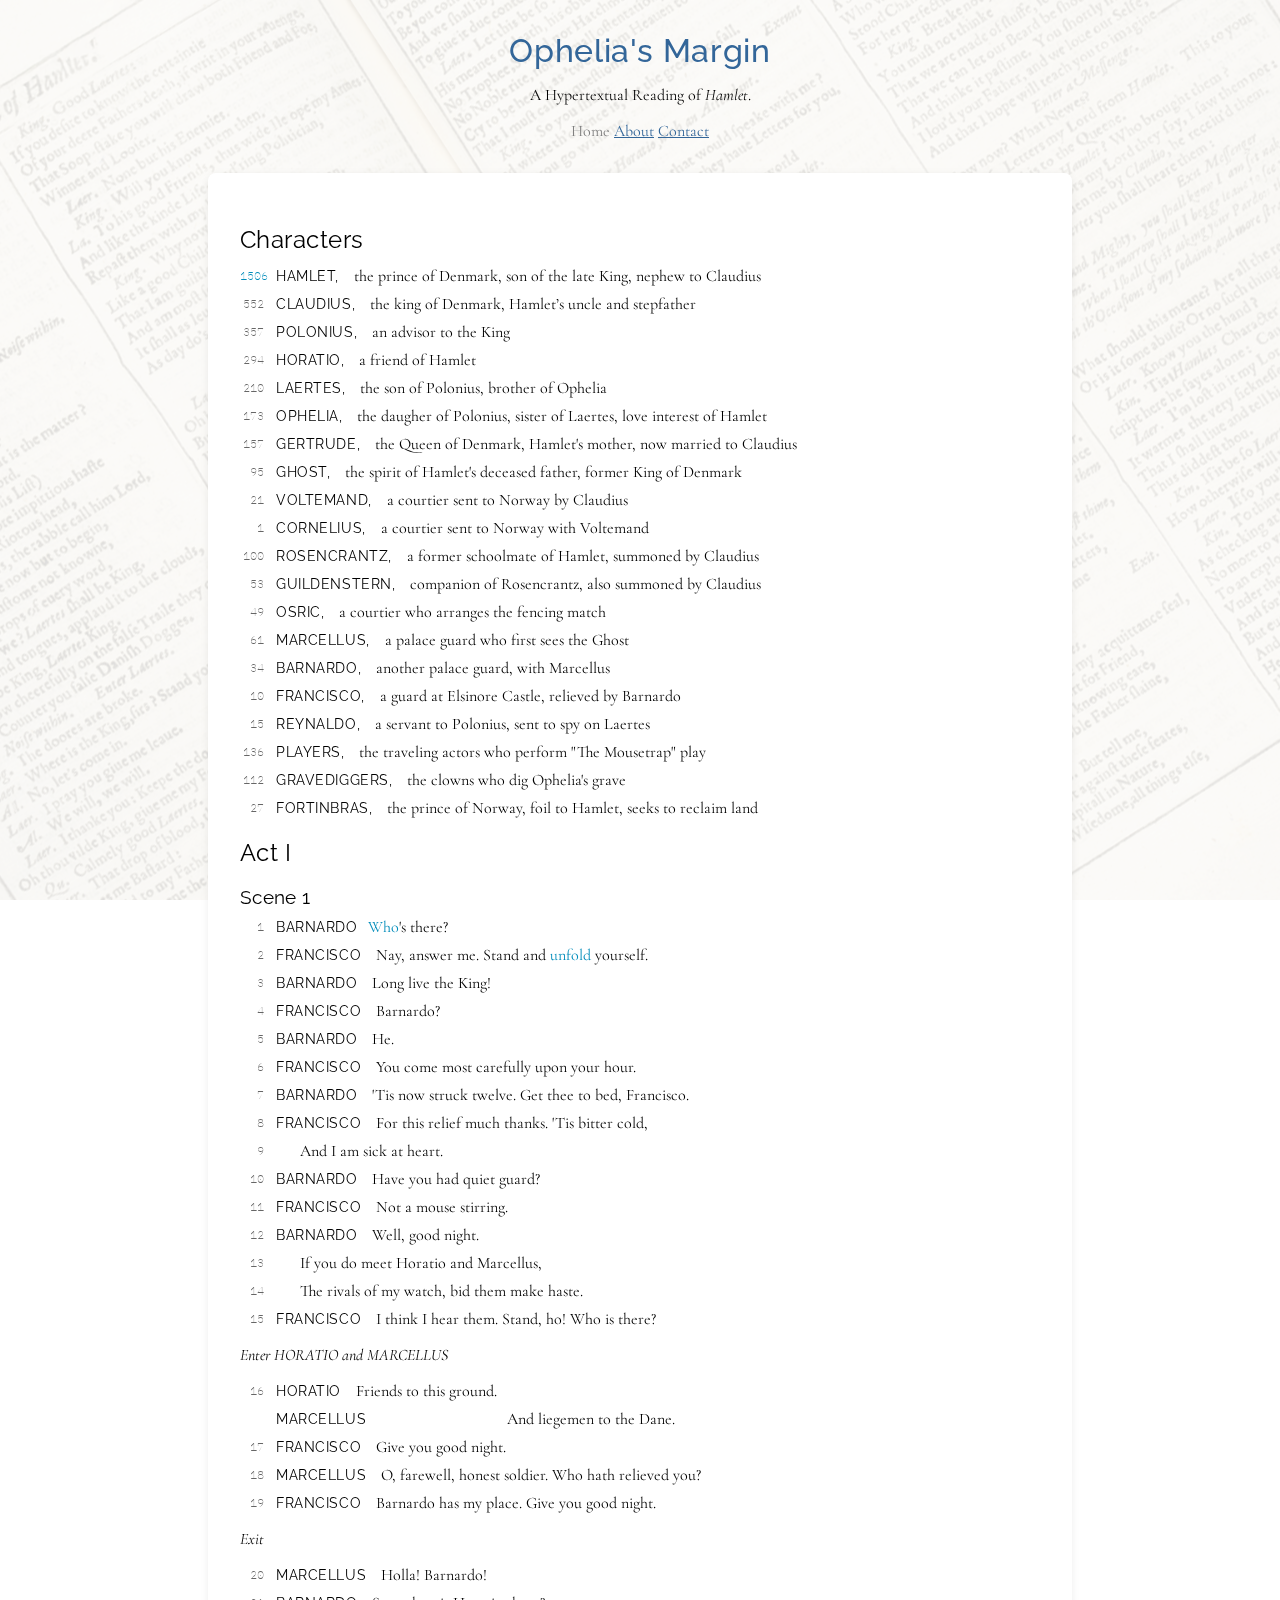
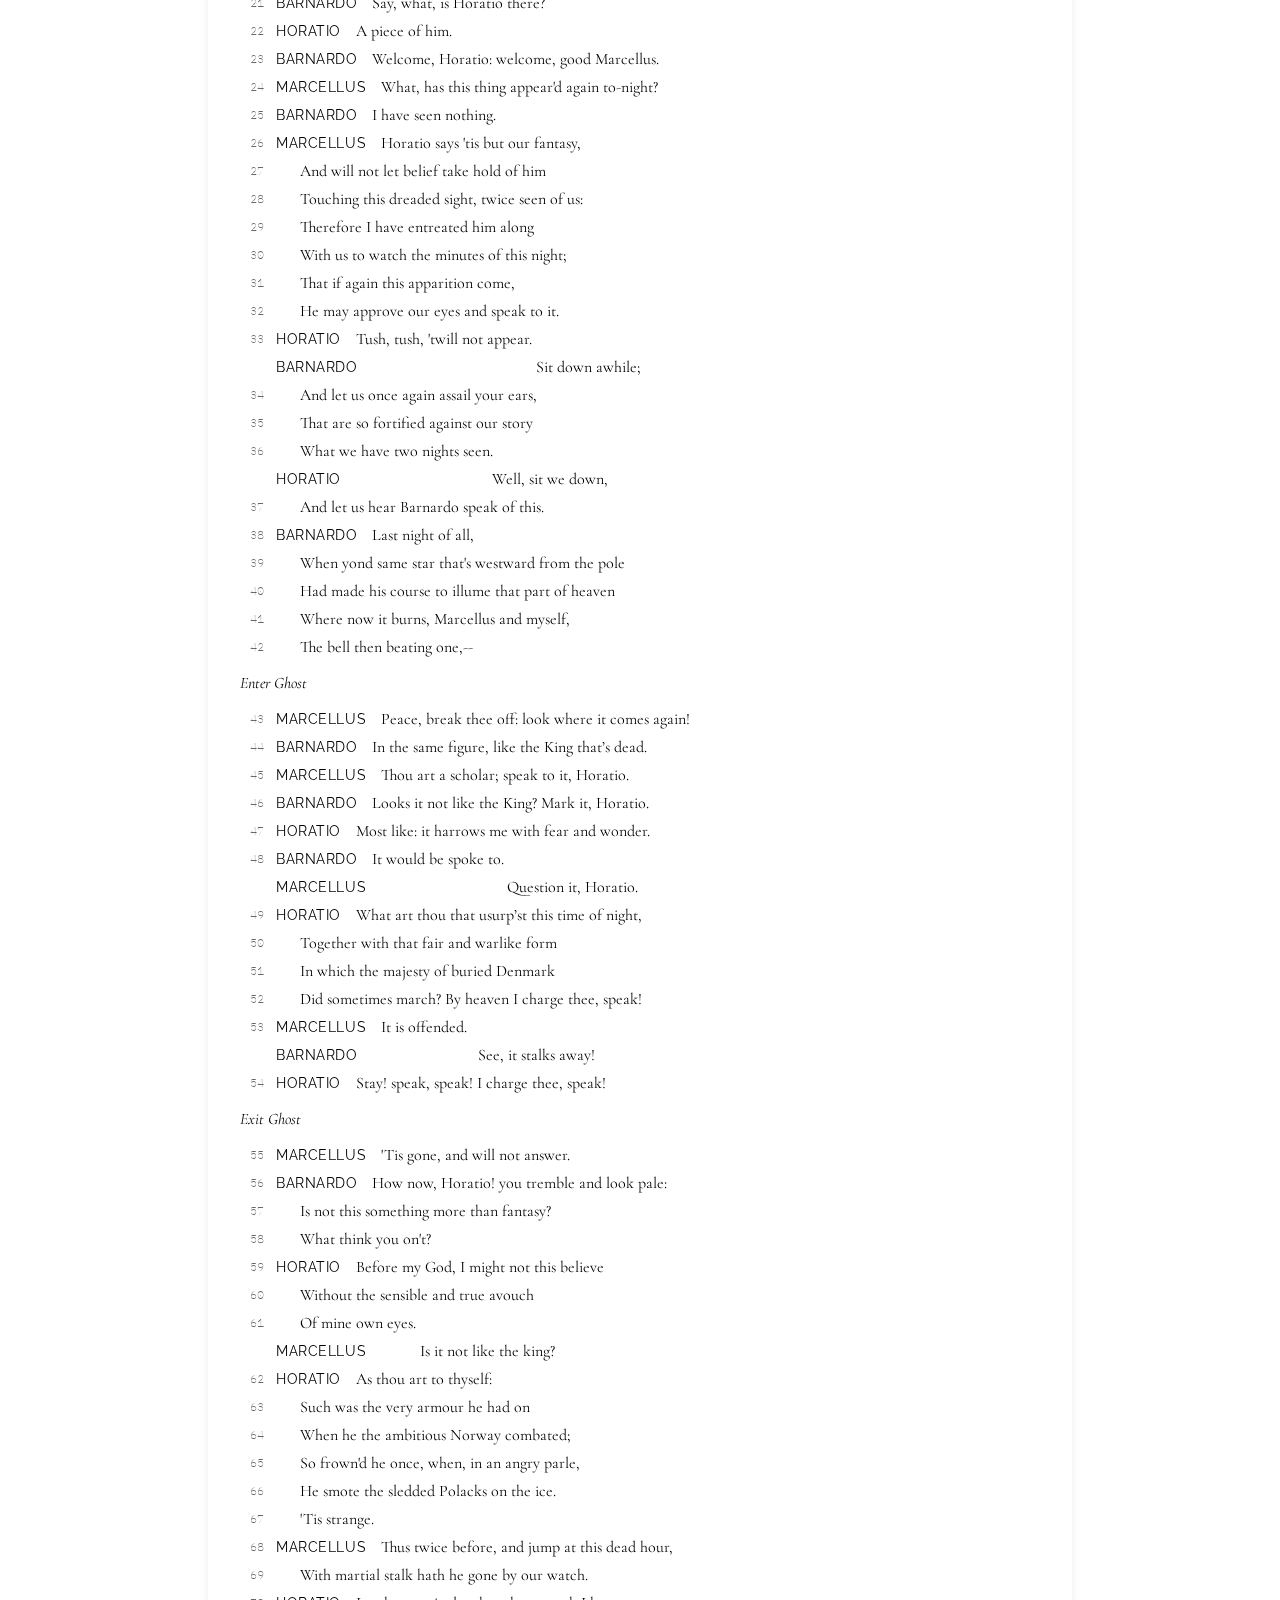
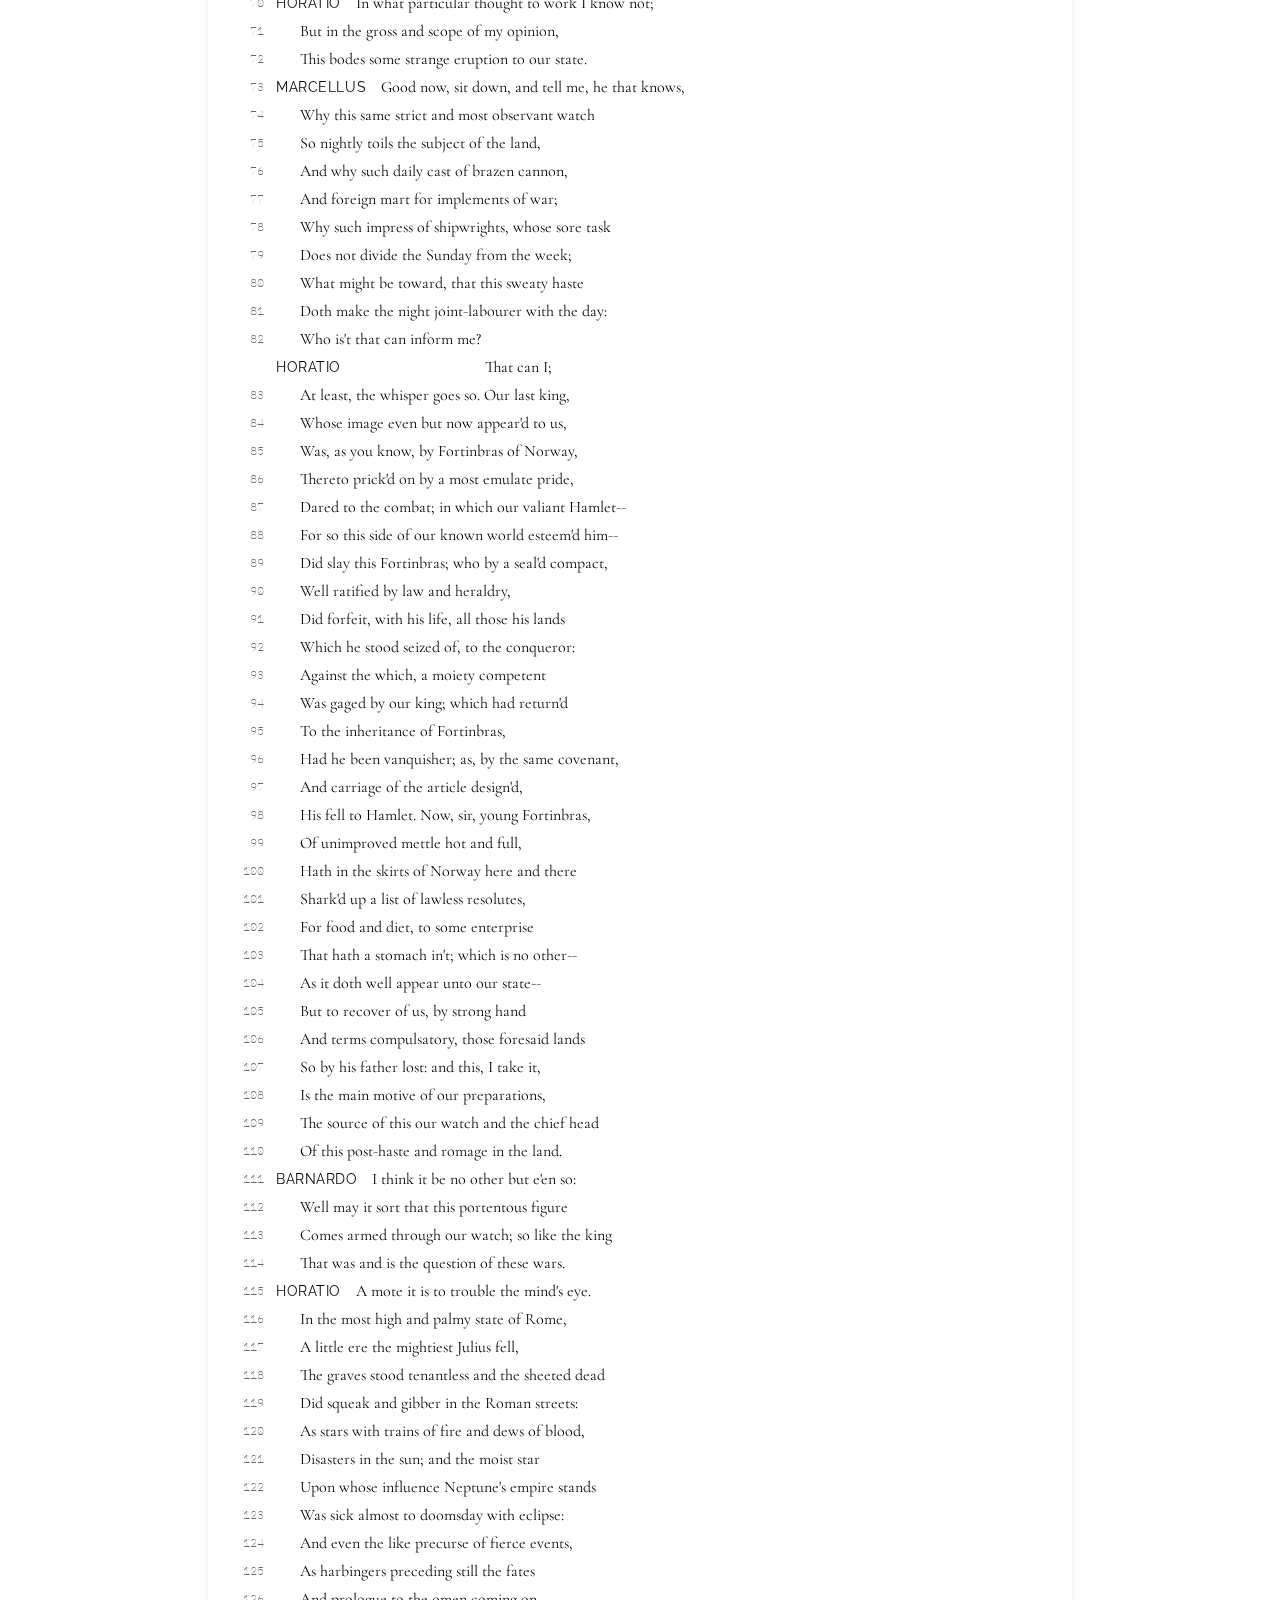
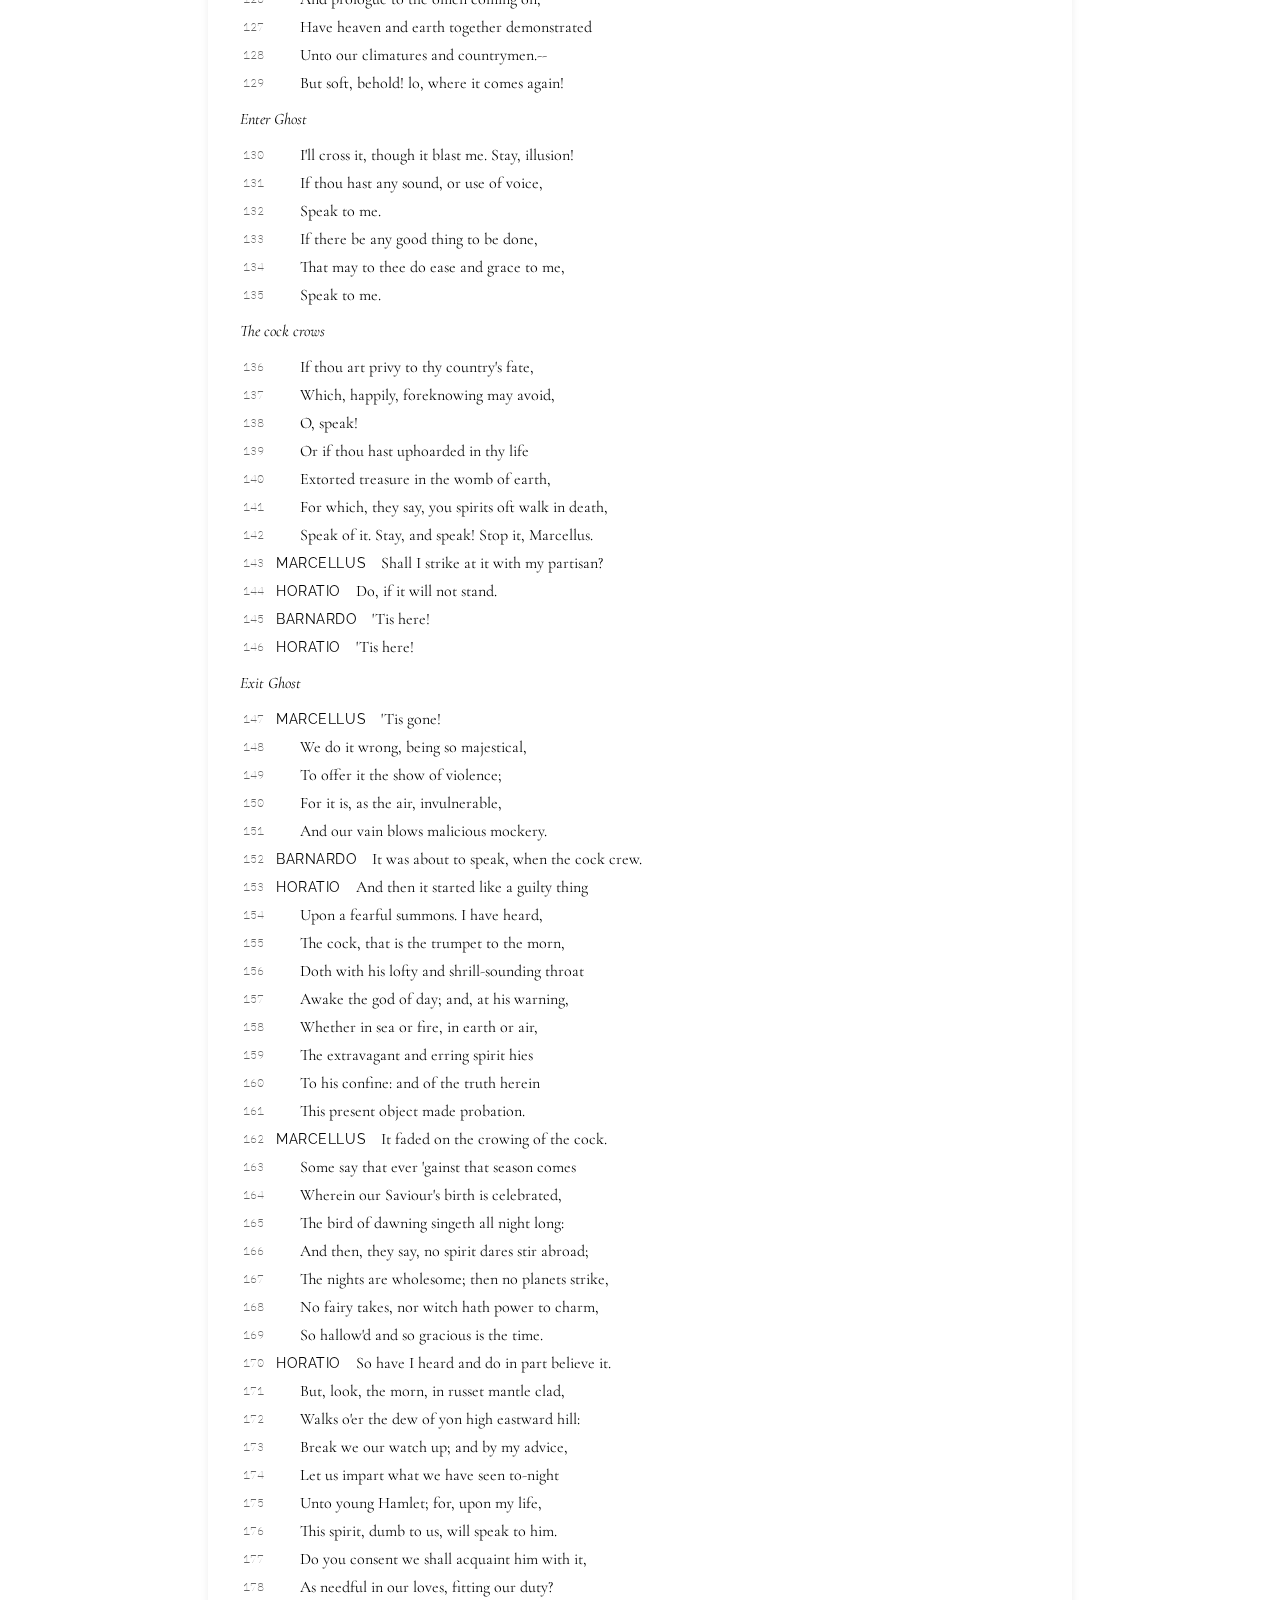
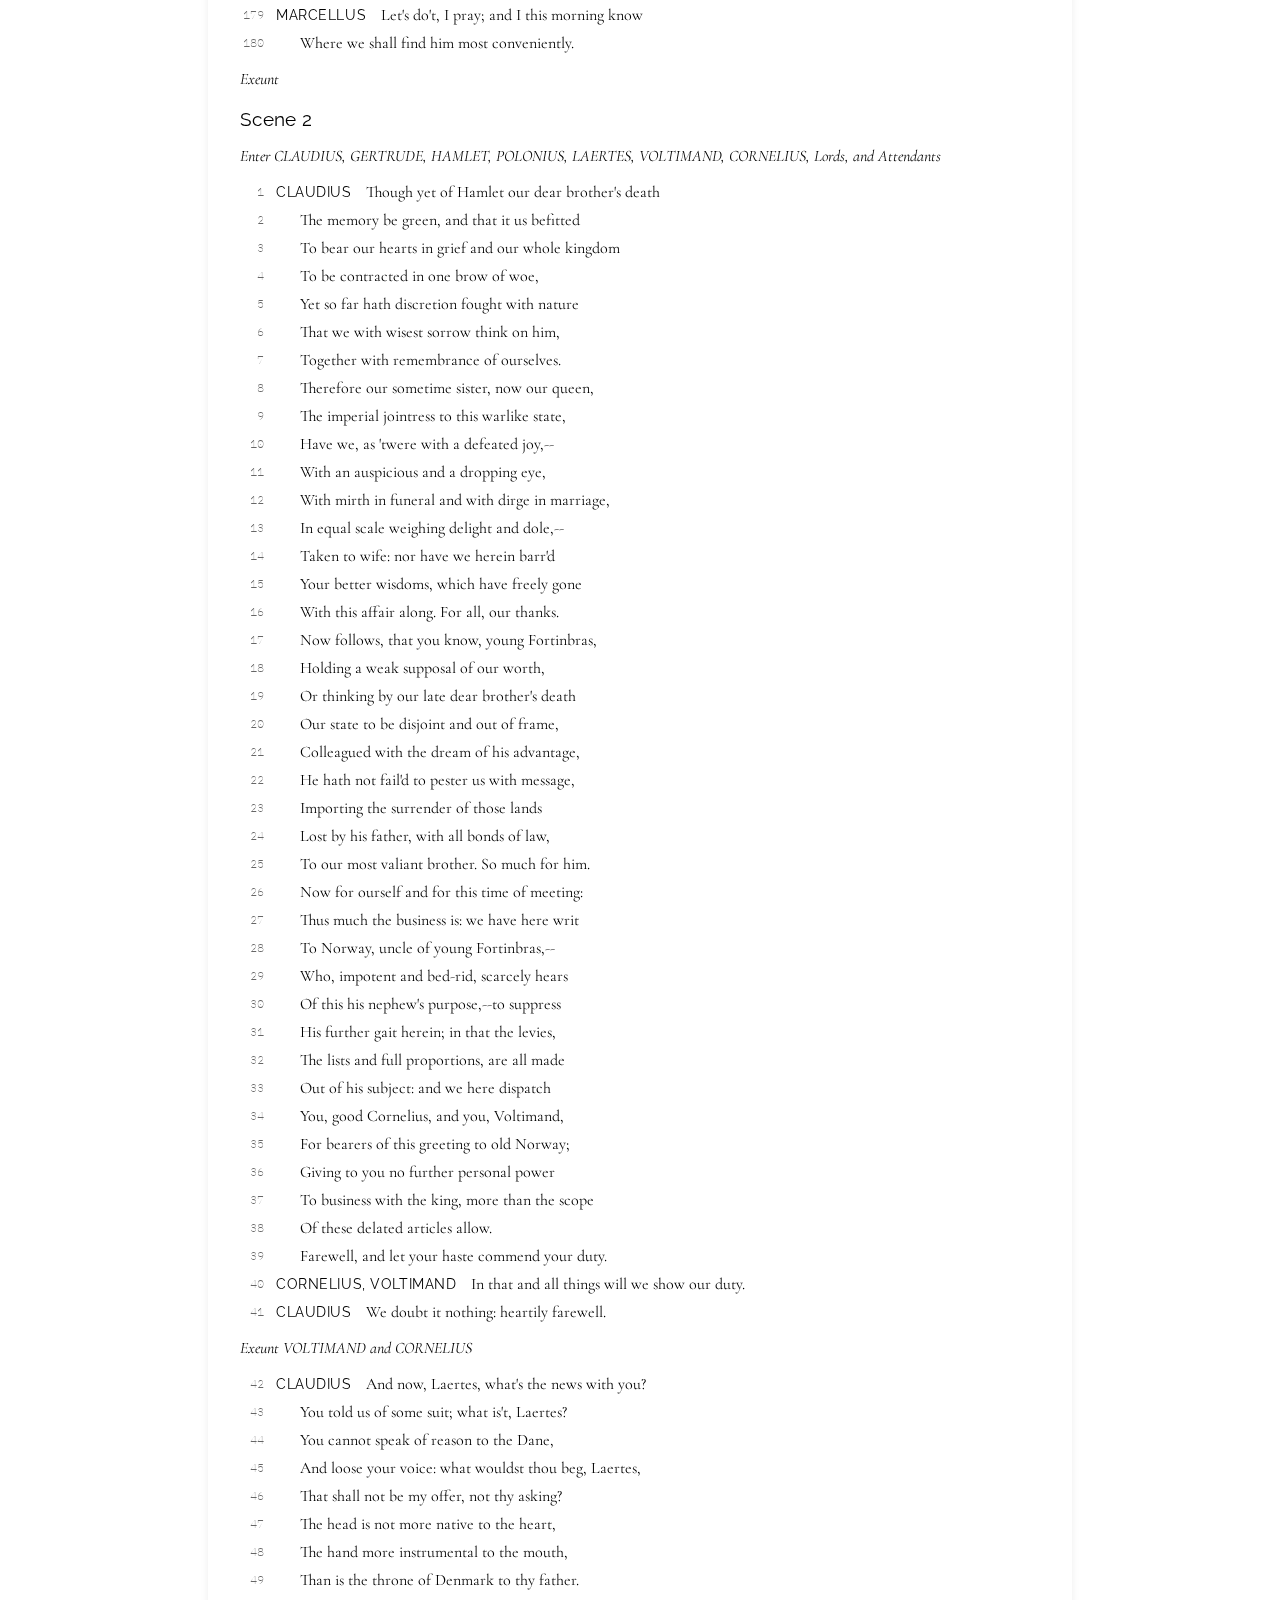
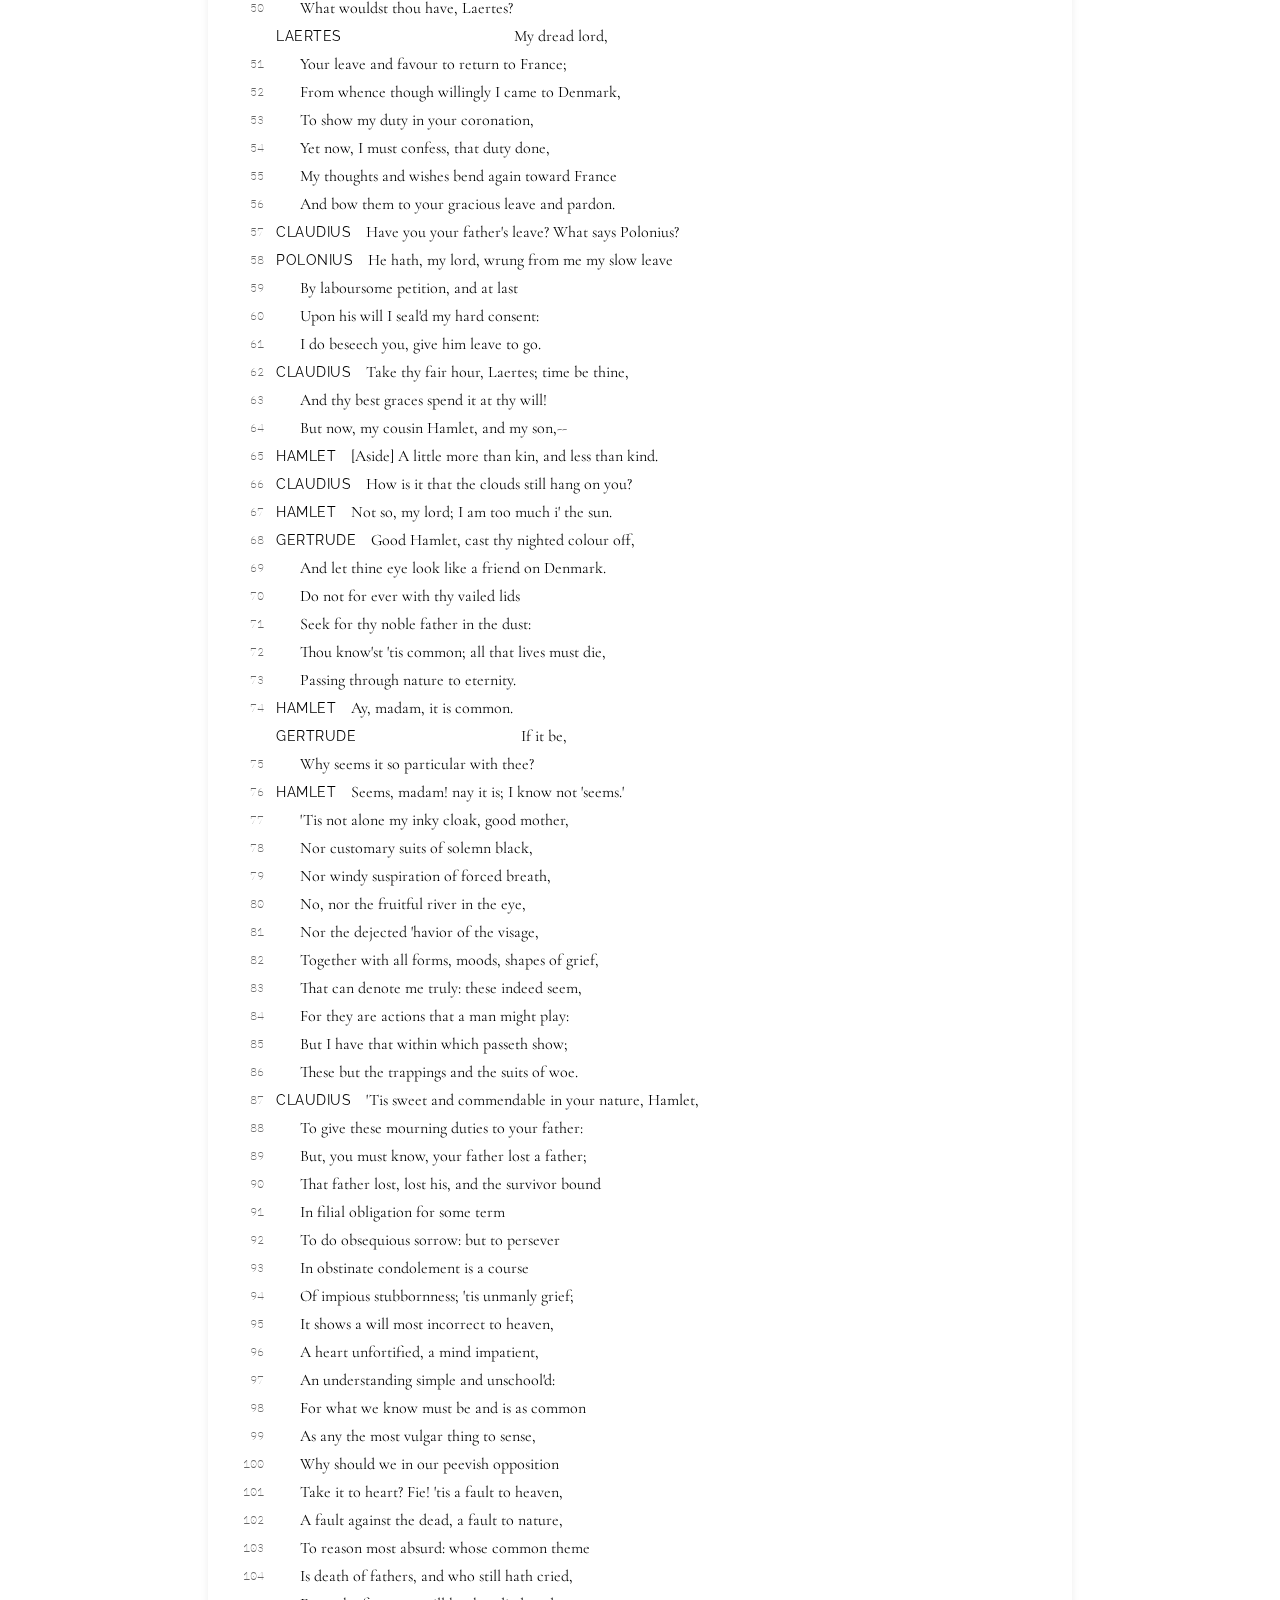
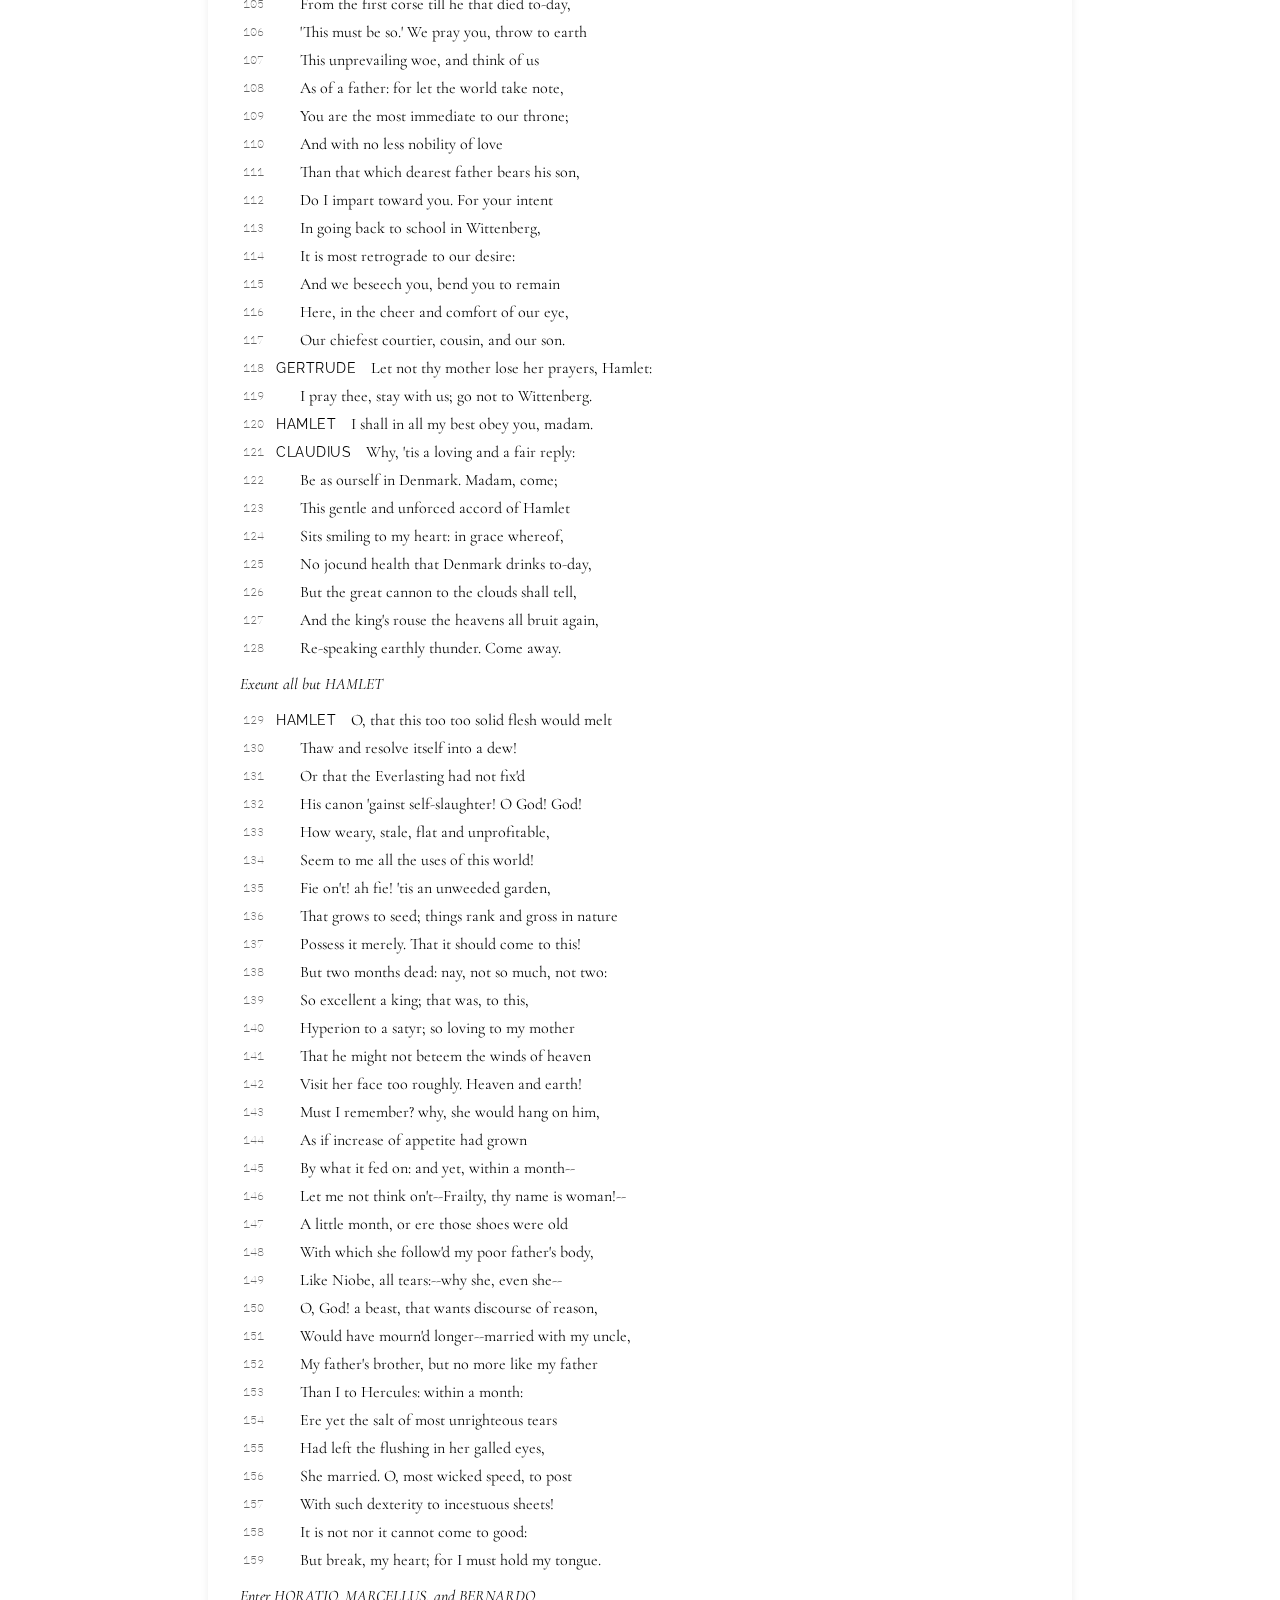
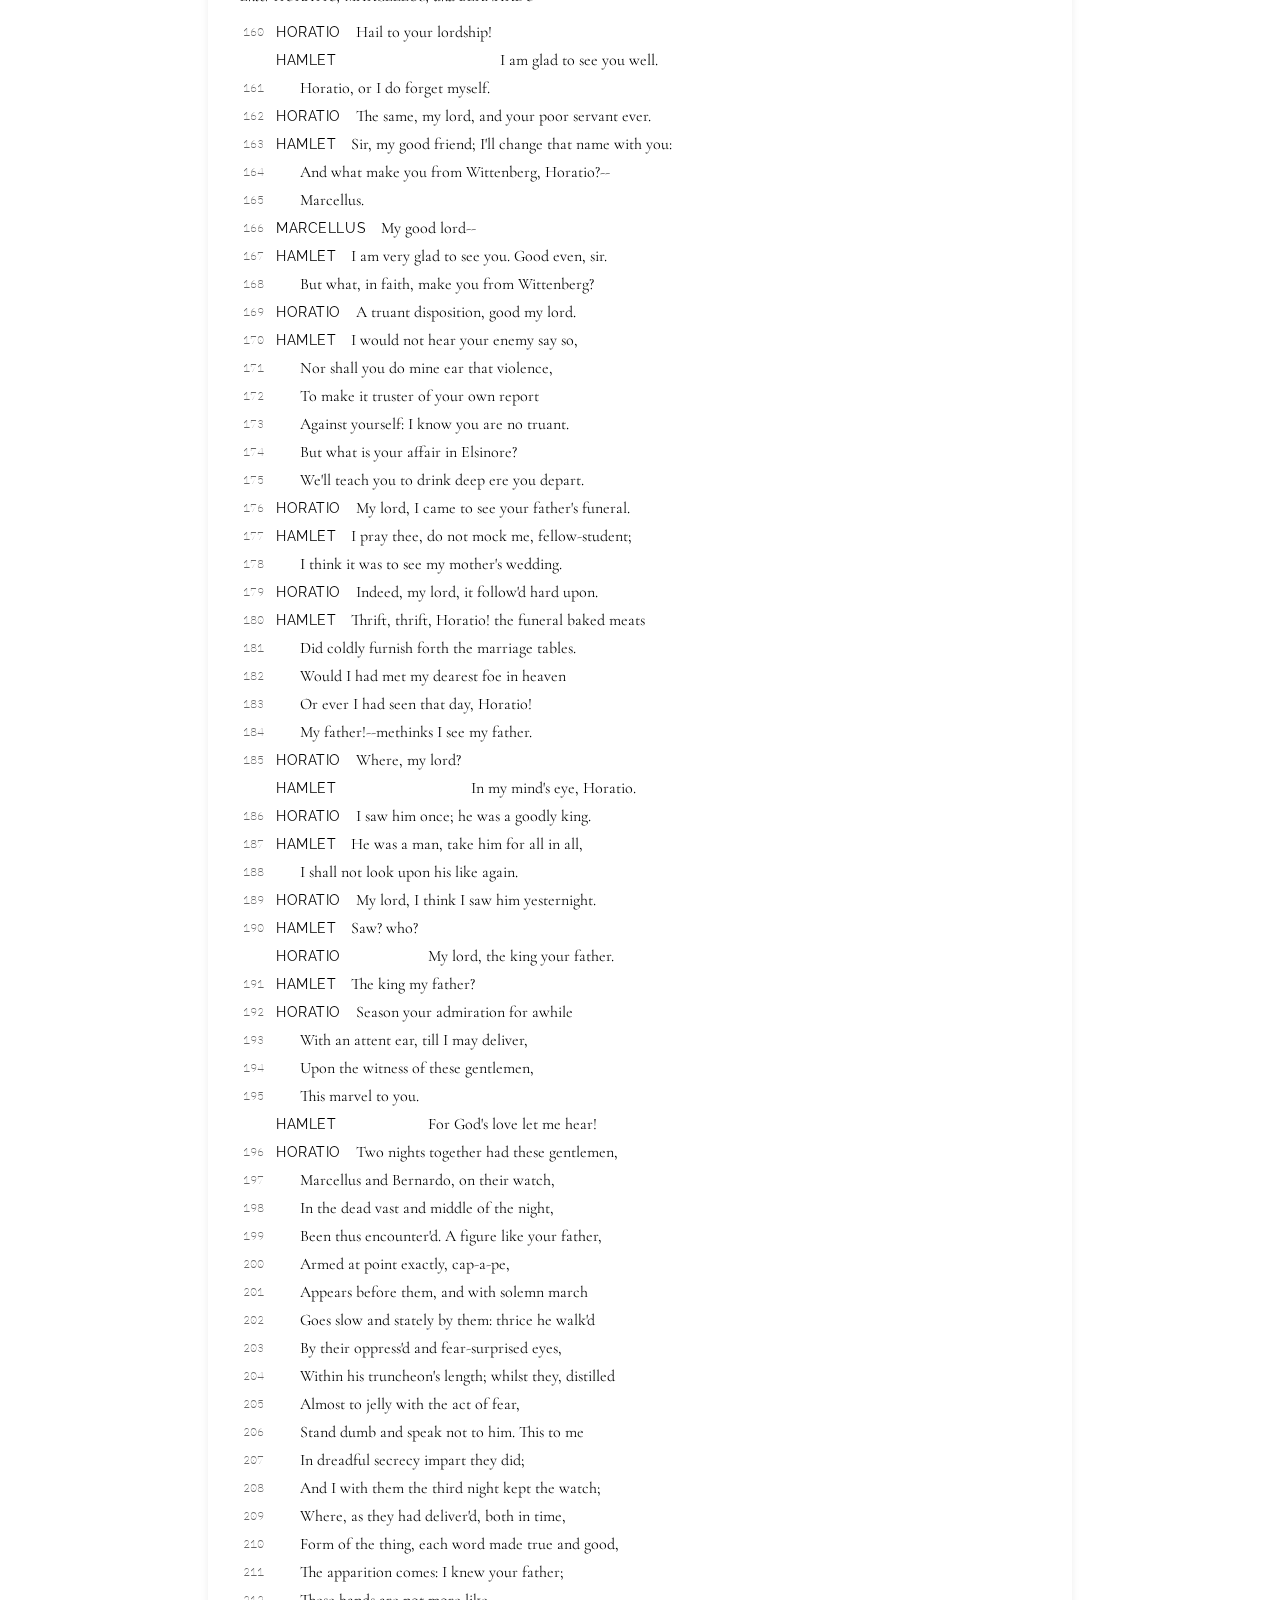
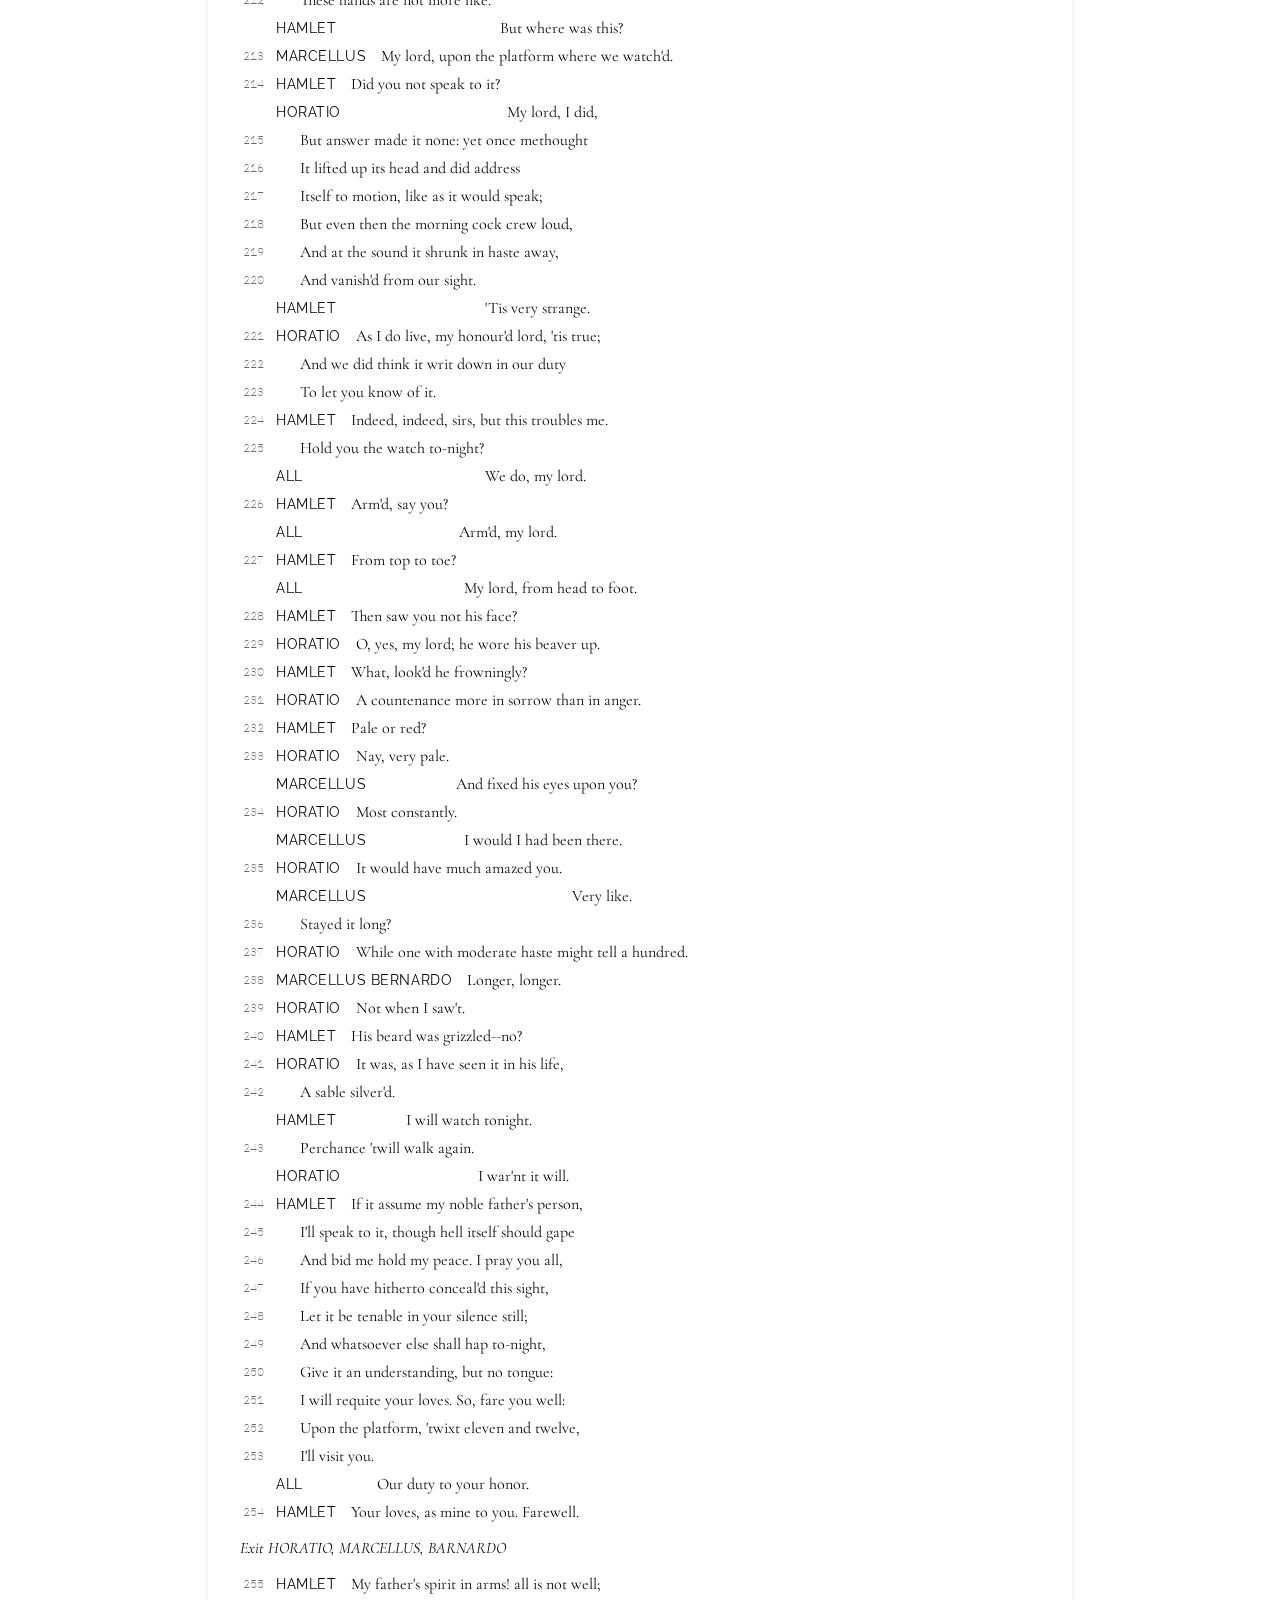
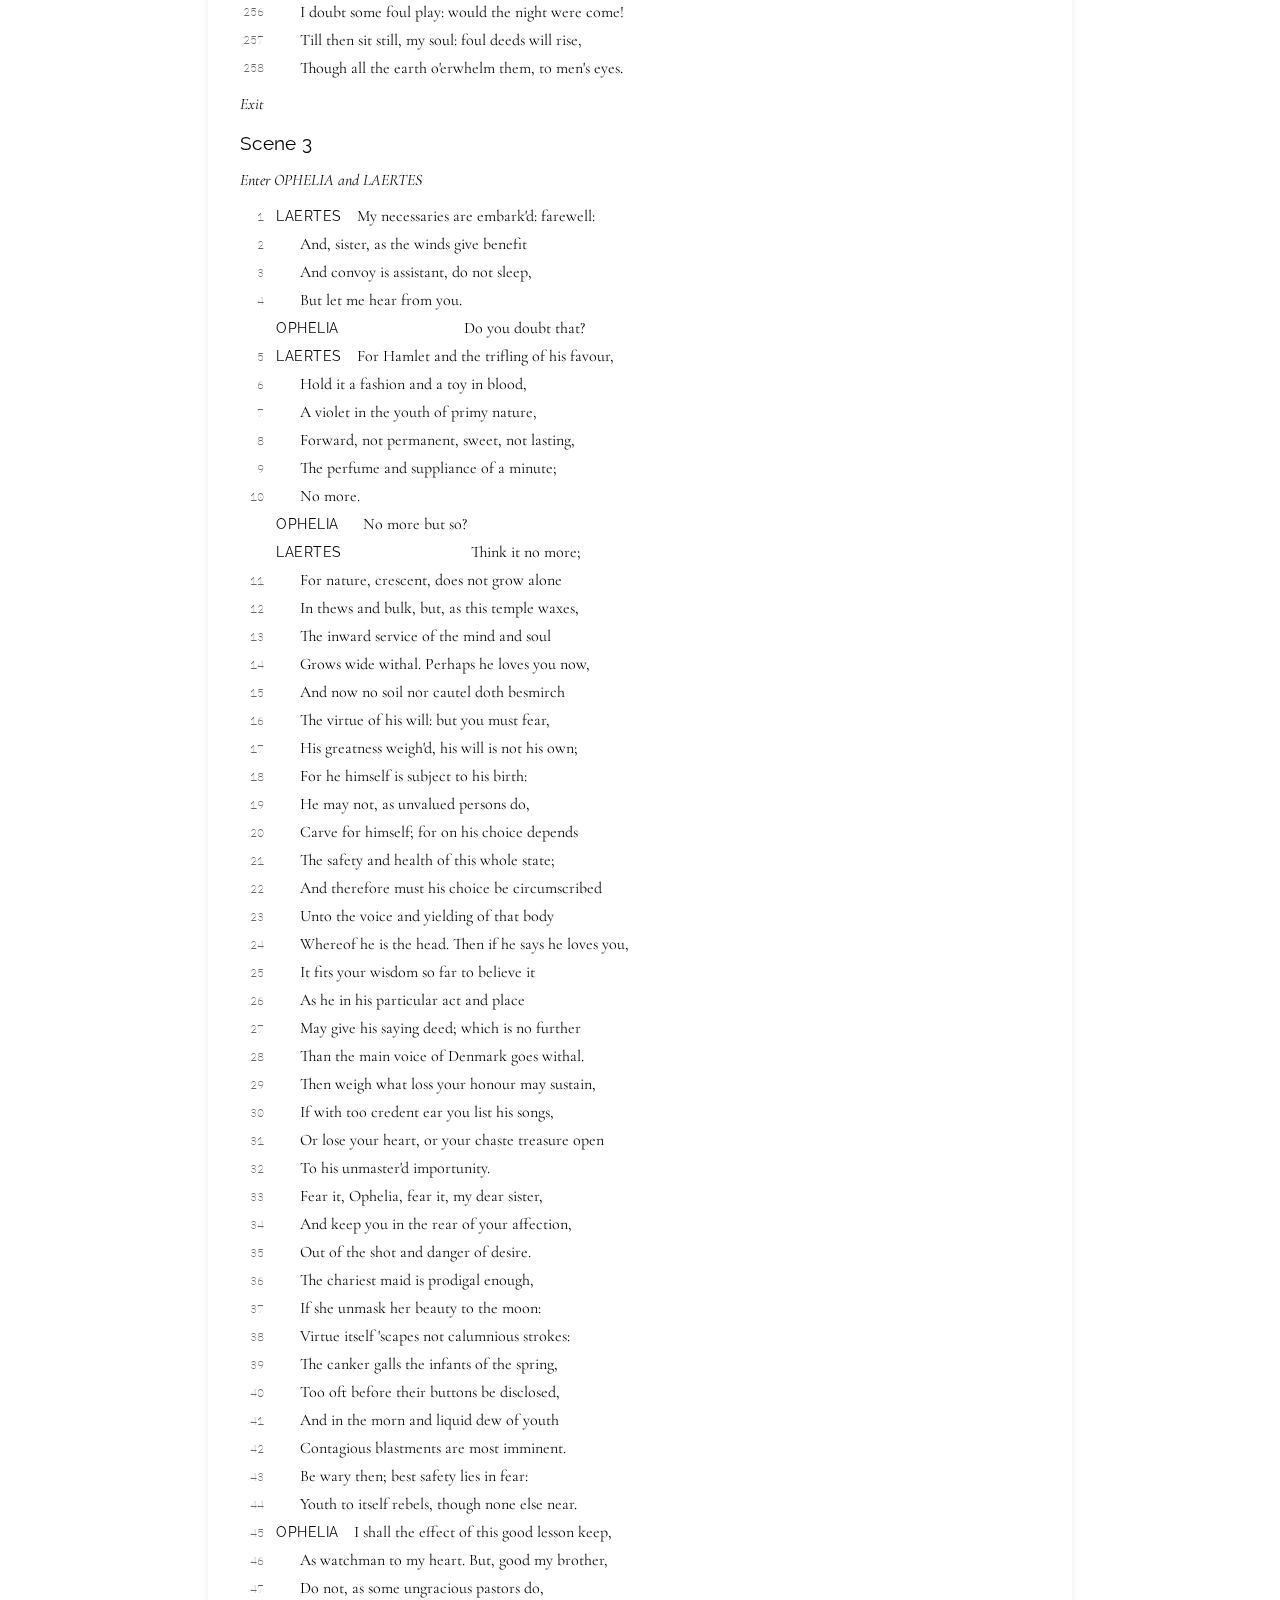
<file: index.html>
<!DOCTYPE html>
<html lang="en">
<head>
    <meta charset="UTF-8">
    <title>Ophelia's Margin</title>

    <link rel="stylesheet" type="text/css" href="style.css">

    <link href="https://fonts.googleapis.com/css2?family=Cormorant+Garamond:wght@400;500;700&display=swap" rel="stylesheet">
    <link href="https://fonts.googleapis.com/css2?family=Raleway&display=swap" rel="stylesheet">
    <link href="https://fonts.googleapis.com/css2?family=Raleway:wght@100;400;600&family=IBM+Plex+Mono:wght@100&display=swap" rel="stylesheet">
</head>

<script src="script.js"></script>
<body>
    <header>
        <h1>
            Ophelia's Margin
        </h1>
        <p>
            A Hypertextual Reading of <i>Hamlet</i>.
        </p>
        <div id="sticky-container">
            <div id="sticky-header"></div>
            <div id="dropdown" class="dropdown"></div>
        </div>

        <!-- Menu button + dropdown -->
        <div class="menu-container">
            <div class="menu-icon">
            <div></div>
            <div></div>
            <div></div>
            </div>
            <div class="menu-dropdown" id="menuDropdown">
            <a aria-disabled="true" style="color: grey;">Home</a>
            <a href="about.html">About</a>
            <a href="contact.html">Contact</a>
            </div>
        </div>
    </header>


    <main>
        <!-- CHARACTERS -->
        <h2 class="misc">
            Characters
        </h2>
        <!-- HAMLET -->
        <div 
        class="line">
            <div class="line-number"><span class="link" data-popup-id="popup-characters-1506">1506</span></div>
            <div class="line-content">
                <span class="speaker">HAMLET,</span>
                the prince of Denmark, son of the late King, nephew to Claudius
            </div>
        </div>
        <!-- CLAUDIUS -->
        <div 
        class="line">
            <div class="line-number">552</div>
            <div class="line-content">
                <span class="speaker">CLAUDIUS,</span>
                the king of Denmark, Hamlet’s uncle and stepfather
            </div>
        </div>
        <!-- POLONIUS -->
        <div 
        class="line">
            <div class="line-number">357</div>
            <div class="line-content">
                <span class="speaker">POLONIUS,</span>
                an advisor to the King
            </div>
        </div>
        <!-- HORATIO -->
        <div 
        class="line">
            <div class="line-number">294</div>
            <div class="line-content">
                <span class="speaker">HORATIO,</span>
                a friend of Hamlet
            </div>
        </div>
        <!-- LAERTES -->
        <div 
        class="line">
            <div class="line-number">210</div>
            <div class="line-content">
                <span class="speaker">LAERTES,</span>
                the son of Polonius, brother of Ophelia
            </div>
        </div>
        <!-- OPHELIA -->
        <div 
        class="line">
            <div class="line-number">173</div>
            <div class="line-content">
                <span class="speaker">OPHELIA,</span>
                the daugher of Polonius, sister of Laertes, love interest of Hamlet
            </div>
        </div>
        <!-- GERTRUDE -->
        <div 
        class="line">
            <div class="line-number">157</div>
            <div class="line-content">
                <span class="speaker">GERTRUDE,</span>
                the Queen of Denmark, Hamlet's mother, now married to Claudius
            </div>
        </div>
        <!-- GHOST -->
        <div 
        class="line">
            <div class="line-number">95</div>
            <div class="line-content">
                <span class="speaker">GHOST,</span>
                the spirit of Hamlet's deceased father, former King of Denmark
            </div>
        </div>
        <!-- VOLTEMAND -->
        <div 
        class="line">
            <div class="line-number">21</div>
            <div class="line-content">
                <span class="speaker">VOLTEMAND,</span>
                a courtier sent to Norway by Claudius
            </div>
        </div>
        <!-- CORNELIUS -->
        <div 
        class="line">
            <div class="line-number">1</div>
            <div class="line-content">
                <span class="speaker">CORNELIUS,</span>
                a courtier sent to Norway with Voltemand
            </div>
        </div>
        <!-- ROSENCRANTZ -->
        <div 
        class="line">
            <div class="line-number">100</div>
            <div class="line-content">
                <span class="speaker">ROSENCRANTZ,</span>
                a former schoolmate of Hamlet, summoned by Claudius
            </div>
        </div>
        <!-- GUILDENSTERN -->
        <div 
        class="line">
            <div class="line-number">53</div>
            <div class="line-content">
                <span class="speaker">GUILDENSTERN,</span>
                companion of Rosencrantz, also summoned by Claudius
            </div>
        </div>
        <!-- OSRIC -->
        <div 
        class="line">
            <div class="line-number">49</div>
            <div class="line-content">
                <span class="speaker">OSRIC,</span>
                a courtier who arranges the fencing match
            </div>
        </div>
        <!-- MARCELLUS -->
        <div 
        class="line">
            <div class="line-number">61</div>
            <div class="line-content">
                <span class="speaker">MARCELLUS,</span>
                a palace guard who first sees the Ghost
            </div>
        </div>
        <!-- BARNARDO -->
        <div 
        class="line">
            <div class="line-number">34</div>
            <div class="line-content">
                <span class="speaker">BARNARDO,</span>
                another palace guard, with Marcellus
            </div>
        </div>
        <!-- FRANCISCO -->
        <div 
        class="line">
            <div class="line-number">10</div>
            <div class="line-content">
                <span class="speaker">FRANCISCO,</span>
                a guard at Elsinore Castle, relieved by Barnardo
            </div>
        </div>
        <!-- REYNALDO -->
        <div 
        class="line">
            <div class="line-number">15</div>
            <div class="line-content">
                <span class="speaker">REYNALDO,</span>
                a servant to Polonius, sent to spy on Laertes
            </div>
        </div>
        <!-- PLAYERS -->
        <div 
        class="line">
            <div class="line-number">136</div>
            <div class="line-content">
                <span class="speaker">PLAYERS,</span>
                the traveling actors who perform "The Mousetrap" play
            </div>
        </div>
        <!-- GRAVEDIGGERS -->
        <div 
        class="line">
            <div class="line-number">112</div>
            <div class="line-content">
                <span class="speaker">GRAVEDIGGERS,</span>
                the clowns who dig Ophelia's grave
            </div>
        </div>
        <!-- FORTINBRAS -->
        <div 
        class="line">
            <div class="line-number">27</div>
            <div class="line-content">
                <span class="speaker">FORTINBRAS,</span>
                the prince of Norway, foil to Hamlet, seeks to reclaim land
            </div>
        </div>

        <!-- ACT 1 -->
        <h2 class="act">
            Act I
        </h2>
        <!-- SCENE 1 -->
        <h3 class="scene">
            Scene 1
        </h3>
        <!-- LINE I.1.1 -->
        <div 
        class="line">
            <div class="line-number">1</div>
            <div class="line-content">
                <span class="speaker">BARNARDO</span><span class="link" data-popup-id="popup-1-1-1-who">Who</span>'s there?
            </div>
        </div>
        <!-- LINE I.1.2 -->
        <div 
        class="line">
            <div class="line-number">2</div>
            <div class="line-content">
                <span class="speaker">FRANCISCO</span>
                Nay, answer me. Stand and 
                <span class="link" data-popup-id="popup-1-1-2-unfold">unfold</span> 
                yourself.
            </div>
        </div>
        <!-- LINE I.1.3 -->
        <div 
        class="line">
            <div class="line-number">3</div>
            <div class="line-content">
                <span class="speaker">BARNARDO</span>
                Long live the King!
            </div>
        </div>
        <!-- LINE I.1.4 -->
        <div 
        class="line">
            <div class="line-number">4</div>
            <div class="line-content">
                <span class="speaker">FRANCISCO</span>
                Barnardo?
            </div>
        </div>
        <!-- LINE I.1.5 -->
        <div 
        class="line">
            <div class="line-number">5</div>
            <div class="line-content">
                <span class="speaker">BARNARDO</span>
                He.
            </div>
        </div>
        <!-- LINE I.1.6 -->
        <div 
        class="line">
            <div class="line-number">6</div>
            <div class="line-content">
                <span class="speaker">FRANCISCO</span>
                You come most carefully upon your hour.
            </div>
        </div>
        <!-- LINE I.1.7 -->
        <div 
        class="line">
            <div class="line-number">7</div>
            <div class="line-content">
                <span class="speaker">BARNARDO</span>
                'Tis now struck twelve. Get thee to bed, Francisco.
            </div>
        </div>
        <!-- LINE I.1.8 -->
        <div 
        class="line">
            <div class="line-number">8</div>
            <div class="line-content">
                <span class="speaker">FRANCISCO</span>
                For this relief much thanks. 'Tis bitter cold,

            </div>
        </div>
        <!-- LINE I.1.9 -->
        <div 
        class="line">
            <div class="line-number">9</div>
            <div class="line-content" style="text-indent: 1.5em;">
                And I am sick at heart.
            </div>
        </div>
        <!-- LINE I.1.10 -->
        <div 
        class="line">
            <div class="line-number">10</div>
            <div class="line-content">
            <span class="speaker">BARNARDO</span>
            Have you had quiet guard?
            </div>
        </div>      
        <!-- LINE I.1.11 -->
        <div 
        class="line">
            <div class="line-number">11</div>
            <div class="line-content">
            <span class="speaker">FRANCISCO</span>
            Not a mouse stirring.
            </div>
        </div>      
        <!-- LINE I.1.12 -->
        <div 
        class="line">
            <div class="line-number">12</div>
            <div class="line-content">
            <span class="speaker">BARNARDO</span>
            Well, good night.
            </div>
        </div>       
        <!-- LINE I.1.13 -->
        <div 
        class="line">
            <div class="line-number">13</div>
            <div class="line-content" style="text-indent: 1.5em;">
            If you do meet Horatio and Marcellus,
            </div>
        </div>   
        <!-- LINE I.1.14 -->
        <div 
        class="line">
            <div class="line-number">14</div>
            <div class="line-content" style="text-indent: 1.5em;">
            The rivals of my watch, bid them make haste.
            </div>
        </div>    
        <!-- LINE I.1.15 -->
        <div 
        class="line">
            <div class="line-number">15</div>
            <div class="line-content">
            <span class="speaker">FRANCISCO</span>
            I think I hear them. Stand, ho! Who is there?
            </div>
        </div>    
        <p>
            <i>Enter HORATIO and MARCELLUS</i>
        </p>    
        <!-- LINE I.1.16 -->
        <div 
        class="line">
            <div class="line-number">16</div>
            <div class="line-content">
            <span class="speaker">HORATIO</span>
            Friends to this ground.
            </div>
        </div>        
        <div 
        class="line">
            <div class="line-number">&nbsp;</div>    
            <div class="line-content">
            <span class="speaker" style="display: inline-block; min-width: 15em;">MARCELLUS</span>
            And liegemen to the Dane.
            </div>
        </div>    
        <!-- LINE I.1.17 -->
        <div 
        class="line">
            <div class="line-number">17</div>
            <div class="line-content">
            <span class="speaker">FRANCISCO</span>
            Give you good night.
            </div>
        </div>
        <!-- LINE I.1.18 -->
        <div 
        class="line">
            <div class="line-number">18</div>
            <div class="line-content">
            <span class="speaker">MARCELLUS</span>
            O, farewell, honest soldier. Who hath relieved you?
            </div>
        </div>
        <!-- LINE I.1.19 -->
        <div 
        class="line">
            <div class="line-number">19</div>
            <div class="line-content">
            <span class="speaker">FRANCISCO</span>
            Barnardo has my place. Give you good night.
            </div>
        </div>
        <p>
            <i>Exit</i>
        </p>
        <!-- LINE I.1.20 -->
        <div 
        class="line">
            <div class="line-number">20</div>
            <div class="line-content">
            <span class="speaker">MARCELLUS</span>
            Holla! Barnardo!
            </div>
        </div>
        <!-- LINE I.1.21 -->
        <div 
        class="line">
            <div class="line-number">21</div>
            <div class="line-content">
            <span class="speaker">BARNARDO</span>
            Say, what, is Horatio there?
            </div>
        </div>
        <!-- LINE I.1.22 -->
        <div 
        class="line">
            <div class="line-number">22</div>
            <div class="line-content">
            <span class="speaker">HORATIO</span>
            A piece of him.
            </div>
        </div>
        <!-- LINE I.1.23 -->
        <div 
        class="line">
            <div class="line-number">23</div>
            <div class="line-content">
            <span class="speaker">BARNARDO</span>
            Welcome, Horatio: welcome, good Marcellus.
            </div>
        </div>
        <!-- LINE I.1.24 -->
        <div 
        class="line">
            <div class="line-number">24</div>
            <div class="line-content">
            <span class="speaker">MARCELLUS</span>
            What, has this thing appear'd again to-night?
            </div>
        </div>
        <!-- LINE I.1.25 -->
        <div 
        class="line">
            <div class="line-number">25</div>
            <div class="line-content">
            <span class="speaker">BARNARDO</span>
            I have seen nothing.
            </div>
        </div>
        <!-- LINE I.1.26 -->
        <div 
        class="line">
            <div class="line-number">26</div>
            <div class="line-content">
            <span class="speaker">MARCELLUS</span>
            Horatio says 'tis but our fantasy,
            </div>
        </div>
        <!-- LINE I.1.27 -->
        <div 
        class="line">
            <div class="line-number">27</div>
            <div class="line-content" style="text-indent: 1.5em;">
            And will not let belief take hold of him
            </div>
        </div>
        <!-- LINE I.1.28 -->
        <div 
        class="line">
            <div class="line-number">28</div>
            <div class="line-content" style="text-indent: 1.5em;">
            Touching this dreaded sight, twice seen of us:
            </div>
        </div>
        <!-- LINE I.1.29 -->
        <div 
        class="line">
            <div class="line-number">29</div>
            <div class="line-content" style="text-indent: 1.5em;">
            Therefore I have entreated him along
            </div>
        </div>
        <!-- LINE I.1.30 -->
        <div 
        class="line">
            <div class="line-number">30</div>
            <div class="line-content" style="text-indent: 1.5em;">
            With us to watch the minutes of this night;
            </div>
        </div>
        <!-- LINE I.1.31 -->
        <div 
        class="line">
            <div class="line-number">31</div>
            <div class="line-content" style="text-indent: 1.5em;">
            That if again this apparition come,
            </div>
        </div>
        <!-- LINE I.1.32 -->
        <div 
        class="line">
            <div class="line-number">32</div>
            <div class="line-content" style="text-indent: 1.5em;">
            He may approve our eyes and speak to it.
            </div>
        </div>
        <!-- LINE I.1.33 -->
        <div 
        class="line">
            <div class="line-number">33</div>
            <div class="line-content">
            <span class="speaker">HORATIO</span>
            Tush, tush, 'twill not appear.
            </div>
        </div>
        <div
        class="line">
            <div class="line-number">&nbsp;</div>   
            <div class="line-content">
            <span class="speaker" style="display: inline-block; min-width: 17em;">BARNARDO</span>
            Sit down awhile;
            </div>
        </div>
        <!-- LINE I.1.34 -->
        <div 
        class="line">
            <div class="line-number">34</div>
            <div class="line-content" style="text-indent: 1.5em;">
            And let us once again assail your ears,
            </div>
        </div>
        <!-- LINE I.1.35 -->
        <div 
        class="line">
            <div class="line-number">35</div>
            <div class="line-content" style="text-indent: 1.5em;">
            That are so fortified against our story
            </div>
        </div>
        <!-- LINE I.1.36 -->
        <div 
        class="line">
            <div class="line-number">36</div>
            <div class="line-content" style="text-indent: 1.5em;">
            What we have two nights seen.
            </div>
        </div>
        <div
        class="line">
            <div class="line-number">&nbsp;</div>   
            <div class="line-content">
            <span class="speaker" style="display: inline-block; min-width: 14em;">HORATIO</span>
            Well, sit we down,
            </div>
        </div>
        <!-- LINE I.1.37 -->
        <div 
        class="line">
            <div class="line-number">37</div>
            <div class="line-content" style="text-indent: 1.5em;">
            And let us hear Barnardo speak of this.
            </div>
        </div>
        <!-- LINE I.1.38 -->
        <div 
        class="line">
            <div class="line-number">38</div>
            <div class="line-content">
            <span class="speaker">BARNARDO</span>
            Last night of all,
            </div>
        </div>
        <!-- LINE I.1.39 -->
        <div 
        class="line">
            <div class="line-number">39</div>
            <div class="line-content" style="text-indent: 1.5em;">
            When yond same star that's westward from the pole
            </div>
        </div>
        <!-- LINE I.1.40 -->
        <div 
        class="line">
            <div class="line-number">40</div>
            <div class="line-content" style="text-indent: 1.5em;">
            Had made his course to illume that part of heaven
            </div>
        </div>
        <!-- LINE I.1.41 -->
        <div 
        class="line">
            <div class="line-number">41</div>
            <div class="line-content" style="text-indent: 1.5em;">
            Where now it burns, Marcellus and myself,
            </div>
        </div>
        <!-- LINE I.1.42 -->
        <div 
        class="line">
            <div class="line-number">42</div>
            <div class="line-content" style="text-indent: 1.5em;">
            The bell then beating one,--
            </div>
        </div>
        <p>
            <i>Enter Ghost</i>
        </p>
        <!-- LINE I.1.43 -->
        <div 
        class="line">
            <div class="line-number">43</div>
            <div class="line-content">
            <span class="speaker">MARCELLUS</span> 
            Peace, break thee off: look where it comes again!
            </div>
        </div>
        <!-- LINE I.1.44 -->
        <div 
        class="line">
            <div class="line-number">44</div>
            <div class="line-content">
            <span class="speaker">BARNARDO</span> 
            In the same figure, like the King that’s dead.
            </div>
        </div>
        <!-- LINE I.1.45 -->
        <div 
        class="line">
            <div class="line-number">45</div>
            <div class="line-content">
            <span class="speaker">MARCELLUS</span> 
            Thou art a scholar; speak to it, Horatio.
            </div>
        </div>
        <!-- LINE I.1.46 -->
        <div 
        class="line">
            <div class="line-number">46</div>
            <div class="line-content">
            <span class="speaker">BARNARDO</span> 
            Looks it not like the King? Mark it, Horatio.
            </div>
        </div>
        <!-- LINE I.1.47 -->
        <div 
        class="line">
            <div class="line-number">47</div>
            <div class="line-content">
            <span class="speaker">HORATIO</span> 
            Most like: it harrows me with fear and wonder.
            </div>
        </div>
        <!-- LINE I.1.48 -->
        <div 
        class="line">
            <div class="line-number">48</div>
            <div class="line-content">
            <span class="speaker">BARNARDO</span> 
            It would be spoke to.
            </div>
        </div>
        <div
        class="line">
            <div class="line-number">&nbsp;</div>   
            <div class="line-content">
            <span class="speaker" style="display: inline-block; min-width: 15em;">MARCELLUS</span>
            Question it, Horatio.
            </div>
        </div>
        <!-- LINE I.1.49 -->
        <div 
        class="line">
            <div class="line-number">49</div>
            <div class="line-content">
            <span class="speaker">HORATIO</span> 
            What art thou that usurp’st this time of night,
            </div>
        </div>
        <!-- LINE I.1.50 -->
        <div 
        class="line">
            <div class="line-number">50</div>
            <div class="line-content" style="text-indent: 1.5em;">
            Together with that fair and warlike form
            </div>
        </div>
        <!-- LINE I.1.51 -->
        <div 
        class="line">
            <div class="line-number">51</div>
            <div class="line-content" style="text-indent: 1.5em;">
            In which the majesty of buried Denmark
            </div>
        </div>
        <!-- LINE I.1.52 -->
        <div 
        class="line">
            <div class="line-number">52</div>
            <div class="line-content" style="text-indent: 1.5em;">
            Did sometimes march? By heaven I charge thee, speak!
            </div>
        </div>
        <!-- LINE I.1.53 -->
        <div 
        class="line">
            <div class="line-number">53</div>
            <div class="line-content">
            <span class="speaker">MARCELLUS</span> 
            It is offended.
            </div>
        </div>
        <div
        class="line">
            <div class="line-number">&nbsp;</div>   
            <div class="line-content">
            <span class="speaker" style="display: inline-block; min-width: 13em;">BARNARDO</span>
            See, it stalks away!
            </div>
        </div>
        <!-- LINE I.1.54 -->
        <div 
        class="line">
            <div class="line-number">54</div>
            <div class="line-content">
            <span class="speaker">HORATIO</span> 
            Stay! speak, speak! I charge thee, speak!
            </div>
        </div>
        <p>
            <i>Exit Ghost</i>
        </p>
        <!-- LINE I.1.55 -->
        <div 
        class="line">
            <div class="line-number">55</div>
            <div class="line-content">
                <span class="speaker">MARCELLUS</span>
                'Tis gone, and will not answer.
            </div>
        </div>
        <!-- LINE I.1.56 -->
        <div 
        class="line">
            <div class="line-number">56</div>
            <div class="line-content">
                <span class="speaker">BARNARDO</span>
                How now, Horatio! you tremble and look pale:
            </div>
        </div>
        <!-- LINE I.1.57 -->
        <div 
        class="line">
            <div class="line-number">57</div>
            <div class="line-content" style="text-indent: 1.5em;">
                Is not this something more than fantasy?
            </div>
        </div>
        <!-- LINE I.1.58 -->
        <div 
        class="line">
            <div class="line-number">58</div>
            <div class="line-content" style="text-indent: 1.5em;">
                What think you on't?
            </div>
        </div>
        <!-- LINE I.1.59 -->
        <div 
        class="line">
            <div class="line-number">59</div>
            <div class="line-content">
                <span class="speaker">HORATIO</span>
                Before my God, I might not this believe
            </div>
        </div>
        <!-- LINE I.1.60 -->
        <div 
        class="line">
            <div class="line-number">60</div>
            <div class="line-content" style="text-indent: 1.5em;">
                Without the sensible and true avouch
            </div>
        </div>
        <!-- LINE I.1.61 -->
        <div 
        class="line">
            <div class="line-number">61</div>
            <div class="line-content" style="text-indent: 1.5em;">
                Of mine own eyes.
            </div>
        </div>
        <div
        class="line">
            <div class="line-number">&nbsp;</div>   
            <div class="line-content">
            <span class="speaker" style="display: inline-block; min-width: 9em;">MARCELLUS</span>
            Is it not like the king?
            </div>
        </div>
        <!-- LINE I.1.62 -->
        <div 
        class="line">
            <div class="line-number">62</div>
            <div class="line-content">
                <span class="speaker">HORATIO</span>
                As thou art to thyself:
            </div>
        </div>
        <!-- LINE I.1.63 -->
        <div 
        class="line">
            <div class="line-number">63</div>
            <div class="line-content" style="text-indent: 1.5em;">
                Such was the very armour he had on
            </div>
        </div>
        <!-- LINE I.1.64 -->
        <div 
        class="line">
            <div class="line-number">64</div>
            <div class="line-content" style="text-indent: 1.5em;">
                When he the ambitious Norway combated;
            </div>
        </div>
        <!-- LINE I.1.65 -->
        <div 
        class="line">
            <div class="line-number">65</div>
            <div class="line-content" style="text-indent: 1.5em;">
                So frown'd he once, when, in an angry parle,
            </div>
        </div>
        <!-- LINE I.1.66 -->
        <div 
        class="line">
            <div class="line-number">66</div>
            <div class="line-content" style="text-indent: 1.5em;">
                He smote the sledded Polacks on the ice.
            </div>
        </div>
        <!-- LINE I.1.67 -->
        <div 
        class="line">
            <div class="line-number">67</div>
            <div class="line-content" style="text-indent: 1.5em;">
                'Tis strange.
            </div>
        </div>
        <!-- LINE I.1.68 -->
        <div 
        class="line">
            <div class="line-number">68</div>
            <div class="line-content">
                <span class="speaker">MARCELLUS</span>
                Thus twice before, and jump at this dead hour,
            </div>
        </div>
        <!-- LINE I.1.69 -->
        <div 
        class="line">
            <div class="line-number">69</div>
            <div class="line-content" style="text-indent: 1.5em;">
                With martial stalk hath he gone by our watch.
            </div>
        </div>
        <!-- LINE I.1.70 -->
        <div 
        class="line">
            <div class="line-number">70</div>
            <div class="line-content">
                <span class="speaker">HORATIO</span>
                In what particular thought to work I know not;
            </div>
        </div>
        <!-- LINE I.1.71 -->
        <div 
        class="line">
            <div class="line-number">71</div>
            <div class="line-content" style="text-indent: 1.5em;">
                But in the gross and scope of my opinion,
            </div>
        </div>
        <!-- LINE I.1.72 -->
        <div 
        class="line">
            <div class="line-number">72</div>
            <div class="line-content" style="text-indent: 1.5em;">
                This bodes some strange eruption to our state.
            </div>
        </div>
        <!-- LINE I.1.73 -->
        <div 
        class="line">
            <div class="line-number">73</div>
            <div class="line-content">
                <span class="speaker">MARCELLUS</span>
                Good now, sit down, and tell me, he that knows,
            </div>
        </div>
        <!-- LINE I.1.74 -->
        <div 
        class="line">
            <div class="line-number">74</div>
            <div class="line-content" style="text-indent: 1.5em;">
                Why this same strict and most observant watch
            </div>
        </div>
        <!-- LINE I.1.75 -->
        <div 
        class="line">
            <div class="line-number">75</div>
            <div class="line-content" style="text-indent: 1.5em;">
                So nightly toils the subject of the land,
            </div>
        </div>
        <!-- LINE I.1.76 -->
        <div 
        class="line">
            <div class="line-number">76</div>
            <div class="line-content" style="text-indent: 1.5em;">
                And why such daily cast of brazen cannon,
            </div>
        </div>
        <!-- LINE I.1.77 -->
        <div 
        class="line">
            <div class="line-number">77</div>
            <div class="line-content" style="text-indent: 1.5em;">
                And foreign mart for implements of war;
            </div>
        </div>
        <!-- LINE I.1.78 -->
        <div 
        class="line">
            <div class="line-number">78</div>
            <div class="line-content" style="text-indent: 1.5em;">
                Why such impress of shipwrights, whose sore task
            </div>
        </div>
        <!-- LINE I.1.79 -->
        <div 
        class="line">
            <div class="line-number">79</div>
            <div class="line-content" style="text-indent: 1.5em;">
                Does not divide the Sunday from the week;
            </div>
        </div>
        <!-- LINE I.1.80 -->
        <div 
        class="line">
            <div class="line-number">80</div>
            <div class="line-content" style="text-indent: 1.5em;">
                What might be toward, that this sweaty haste
            </div>
        </div>
        <!-- LINE I.1.81 -->
        <div 
        class="line">
            <div class="line-number">81</div>
            <div class="line-content" style="text-indent: 1.5em;">
                Doth make the night joint-labourer with the day:
            </div>
        </div>
        <!-- LINE I.1.82 -->
        <div 
        class="line">
            <div class="line-number">82</div>
            <div class="line-content" style="text-indent: 1.5em;">
                Who is't that can inform me?
            </div>
        </div>
        <div
        class="line">
            <div class="line-number">&nbsp;</div>   
            <div class="line-content">
            <span class="speaker" style="display: inline-block; min-width: 13.5em;">HORATIO</span>
            That can I;
            </div>
        </div>
        <!-- LINE I.1.83 -->
        <div 
        class="line">
            <div class="line-number">83</div>
            <div class="line-content" style="text-indent: 1.5em;">
                At least, the whisper goes so. Our last king,
            </div>
        </div>
        <!-- LINE I.1.84 -->
        <div 
        class="line">
            <div class="line-number">84</div>
            <div class="line-content" style="text-indent: 1.5em;">
                Whose image even but now appear'd to us,
            </div>
        </div>
        <!-- LINE I.1.85 -->
        <div 
        class="line">
            <div class="line-number">85</div>
            <div class="line-content" style="text-indent: 1.5em;">
                Was, as you know, by Fortinbras of Norway,
            </div>
        </div>
        <!-- LINE I.1.86 -->
        <div 
        class="line">
            <div class="line-number">86</div>
            <div class="line-content" style="text-indent: 1.5em;">
                Thereto prick'd on by a most emulate pride,
            </div>
        </div>
        <!-- LINE I.1.87 -->
        <div 
        class="line">
            <div class="line-number">87</div>
            <div class="line-content" style="text-indent: 1.5em;">
                Dared to the combat; in which our valiant Hamlet--
            </div>
        </div>
        <!-- LINE I.1.88 -->
        <div 
        class="line">
            <div class="line-number">88</div>
            <div class="line-content" style="text-indent: 1.5em;">
                For so this side of our known world esteem'd him--
            </div>
        </div>
        <!-- LINE I.1.89 -->
        <div 
        class="line">
            <div class="line-number">89</div>
            <div class="line-content" style="text-indent: 1.5em;">
                Did slay this Fortinbras; who by a seal'd compact,
            </div>
        </div>
        <!-- LINE I.1.90 -->
        <div 
        class="line">
            <div class="line-number">90</div>
            <div class="line-content" style="text-indent: 1.5em;">
                Well ratified by law and heraldry,
            </div>
        </div>
        <!-- LINE I.1.91 -->
        <div 
        class="line">
            <div class="line-number">91</div>
            <div class="line-content" style="text-indent: 1.5em;">
                Did forfeit, with his life, all those his lands
            </div>
        </div>
        <!-- LINE I.1.92 -->
        <div 
        class="line">
            <div class="line-number">92</div>
            <div class="line-content" style="text-indent: 1.5em;">
                Which he stood seized of, to the conqueror:
            </div>
        </div>
        <!-- LINE I.1.93 -->
        <div 
        class="line">
            <div class="line-number">93</div>
            <div class="line-content" style="text-indent: 1.5em;">
                Against the which, a moiety competent
            </div>
        </div>
        <!-- LINE I.1.94 -->
        <div 
        class="line">
            <div class="line-number">94</div>
            <div class="line-content" style="text-indent: 1.5em;">
                Was gaged by our king; which had return'd
            </div>
        </div>
        <!-- LINE I.1.95 -->
        <div 
        class="line">
            <div class="line-number">95</div>
            <div class="line-content" style="text-indent: 1.5em;">
                To the inheritance of Fortinbras,
            </div>
        </div>
        <!-- LINE I.1.96 -->
        <div 
        class="line">
            <div class="line-number">96</div>
            <div class="line-content" style="text-indent: 1.5em;">
                Had he been vanquisher; as, by the same covenant,
            </div>
        </div>
        <!-- LINE I.1.97 -->
        <div 
        class="line">
            <div class="line-number">97</div>
            <div class="line-content" style="text-indent: 1.5em;">
                And carriage of the article design'd,
            </div>
        </div>
        <!-- LINE I.1.98 -->
        <div 
        class="line">
            <div class="line-number">98</div>
            <div class="line-content" style="text-indent: 1.5em;">
                His fell to Hamlet. Now, sir, young Fortinbras,
            </div>
        </div>
        <!-- LINE I.1.99 -->
        <div 
        class="line">
            <div class="line-number">99</div>
            <div class="line-content" style="text-indent: 1.5em;">
                Of unimproved mettle hot and full,
            </div>
        </div>
        <!-- LINE I.1.100 -->
        <div 
        class="line">
            <div class="line-number">100</div>
            <div class="line-content" style="text-indent: 1.5em;">
                Hath in the skirts of Norway here and there
            </div>
        </div>
        <!-- LINE I.1.101 -->
        <div 
        class="line">
            <div class="line-number">101</div>
            <div class="line-content" style="text-indent: 1.5em;">
                Shark'd up a list of lawless resolutes,
            </div>
        </div>
        <!-- LINE I.1.102 -->
        <div 
        class="line">
            <div class="line-number">102</div>
            <div class="line-content" style="text-indent: 1.5em;">
                For food and diet, to some enterprise
            </div>
        </div>
        <!-- LINE I.1.103 -->
        <div 
        class="line">
            <div class="line-number">103</div>
            <div class="line-content" style="text-indent: 1.5em;">
                That hath a stomach in't; which is no other--
            </div>
        </div>
        <!-- LINE I.1.104 -->
        <div 
        class="line">
            <div class="line-number">104</div>
            <div class="line-content" style="text-indent: 1.5em;">
                As it doth well appear unto our state--
            </div>
        </div>
        <!-- LINE I.1.105 -->
        <div 
        class="line">
            <div class="line-number">105</div>
            <div class="line-content" style="text-indent: 1.5em;">
                But to recover of us, by strong hand
            </div>
        </div>
        <!-- LINE I.1.106 -->
        <div 
        class="line">
            <div class="line-number">106</div>
            <div class="line-content" style="text-indent: 1.5em;">
                And terms compulsatory, those foresaid lands
            </div>
        </div>
        <!-- LINE I.1.107 -->
        <div 
        class="line">
            <div class="line-number">107</div>
            <div class="line-content" style="text-indent: 1.5em;">
                So by his father lost: and this, I take it,
            </div>
        </div>
        <!-- LINE I.1.108 -->
        <div 
        class="line">
            <div class="line-number">108</div>
            <div class="line-content" style="text-indent: 1.5em;">
                Is the main motive of our preparations,
            </div>
        </div>
        <!-- LINE I.1.109 -->
        <div 
        class="line">
            <div class="line-number">109</div>
            <div class="line-content" style="text-indent: 1.5em;">
                The source of this our watch and the chief head
            </div>
        </div>
        <!-- LINE I.1.110 -->
        <div 
        class="line">
            <div class="line-number">110</div>
            <div class="line-content" style="text-indent: 1.5em;">
                Of this post-haste and romage in the land.
            </div>
        </div>
        <!-- LINE I.1.111 -->
        <div 
        class="line">
            <div class="line-number">111</div>
            <div class="line-content">
                <span class="speaker">BARNARDO</span>
                I think it be no other but e'en so:
            </div>
        </div>
        <!-- LINE I.1.112 -->
        <div 
        class="line">
            <div class="line-number">112</div>
            <div class="line-content" style="text-indent: 1.5em;">
                Well may it sort that this portentous figure
            </div>
        </div>
        <!-- LINE I.1.113 -->
        <div 
        class="line">
            <div class="line-number">113</div>
            <div class="line-content" style="text-indent: 1.5em;">
                Comes armed through our watch; so like the king
            </div>
        </div>
        <!-- LINE I.1.114 -->
        <div 
        class="line">
            <div class="line-number">114</div>
            <div class="line-content" style="text-indent: 1.5em;">
                That was and is the question of these wars.
            </div>
        </div>
        <!-- LINE I.1.115 -->
        <div 
        class="line">
            <div class="line-number">115</div>
            <div class="line-content">
                <span class="speaker">HORATIO</span>
                A mote it is to trouble the mind's eye.
            </div>
        </div>
        <!-- LINE I.1.116 -->
        <div 
        class="line">
            <div class="line-number">116</div>
            <div class="line-content" style="text-indent: 1.5em;">
                In the most high and palmy state of Rome,
            </div>
        </div>
        <!-- LINE I.1.117 -->
        <div 
        class="line">
            <div class="line-number">117</div>
            <div class="line-content" style="text-indent: 1.5em;">
                A little ere the mightiest Julius fell,
            </div>
        </div>
        <!-- LINE I.1.118 -->
        <div 
        class="line">
            <div class="line-number">118</div>
            <div class="line-content" style="text-indent: 1.5em;">
                The graves stood tenantless and the sheeted dead
            </div>
        </div>
        <!-- LINE I.1.119 -->
        <div 
        class="line">
            <div class="line-number">119</div>
            <div class="line-content" style="text-indent: 1.5em;">
                Did squeak and gibber in the Roman streets:
            </div>
        </div>
        <!-- LINE I.1.120 -->
        <div 
        class="line">
            <div class="line-number">120</div>
            <div class="line-content" style="text-indent: 1.5em;">
                As stars with trains of fire and dews of blood,
            </div>
        </div>
        <!-- LINE I.1.121 -->
        <div 
        class="line">
            <div class="line-number">121</div>
            <div class="line-content" style="text-indent: 1.5em;">
                Disasters in the sun; and the moist star
            </div>
        </div>
        <!-- LINE I.1.122 -->
        <div 
        class="line">
            <div class="line-number">122</div>
            <div class="line-content" style="text-indent: 1.5em;">
                Upon whose influence Neptune's empire stands
            </div>
        </div>
        <!-- LINE I.1.123 -->
        <div 
        class="line">
            <div class="line-number">123</div>
            <div class="line-content" style="text-indent: 1.5em;">
                Was sick almost to doomsday with eclipse:
            </div>
        </div>
        <!-- LINE I.1.124 -->
        <div 
        class="line">
            <div class="line-number">124</div>
            <div class="line-content" style="text-indent: 1.5em;">
                And even the like precurse of fierce events,
            </div>
        </div>
        <!-- LINE I.1.125 -->
        <div 
        class="line">
            <div class="line-number">125</div>
            <div class="line-content" style="text-indent: 1.5em;">
                As harbingers preceding still the fates
            </div>
        </div>
        <!-- LINE I.1.126 -->
        <div 
        class="line">
            <div class="line-number">126</div>
            <div class="line-content" style="text-indent: 1.5em;">
                And prologue to the omen coming on,
            </div>
        </div>
        <!-- LINE I.1.127 -->
        <div 
        class="line">
            <div class="line-number">127</div>
            <div class="line-content" style="text-indent: 1.5em;">
                Have heaven and earth together demonstrated
            </div>
        </div>
        <!-- LINE I.1.128 -->
        <div 
        class="line">
            <div class="line-number">128</div>
            <div class="line-content" style="text-indent: 1.5em;">
                Unto our climatures and countrymen.-- 
            </div>
        </div>
        <!-- LINE I.1.129 -->
        <div 
        class="line">
            <div class="line-number">129</div>
            <div class="line-content" style="text-indent: 1.5em;">
                But soft, behold! lo, where it comes again!
            </div>
        </div>
        <p>
            <i>Enter Ghost</i>
        </p>
        <!-- LINE I.1.130 -->
        <div 
        class="line">
            <div class="line-number">130</div>
            <div class="line-content" style="text-indent: 1.5em;">
                I'll cross it, though it blast me. Stay, illusion!
            </div>
        </div>
        <!-- LINE I.1.131 -->
        <div 
        class="line">
            <div class="line-number">131</div>
            <div class="line-content" style="text-indent: 1.5em;">
                If thou hast any sound, or use of voice,
            </div>
        </div>
        <!-- LINE I.1.132 -->
        <div 
        class="line">
            <div class="line-number">132</div>
            <div class="line-content" style="text-indent: 1.5em;">
                Speak to me.
            </div>
        </div>
        <!-- LINE I.1.133 -->
        <div 
        class="line">
            <div class="line-number">133</div>
            <div class="line-content" style="text-indent: 1.5em;">
                If there be any good thing to be done,
            </div>
        </div>
        <!-- LINE I.1.134 -->
        <div 
        class="line">
            <div class="line-number">134</div>
            <div class="line-content" style="text-indent: 1.5em;">
                That may to thee do ease and grace to me,
            </div>
        </div>
        <!-- LINE I.1.135 -->
        <div 
        class="line">
            <div class="line-number">135</div>
            <div class="line-content" style="text-indent: 1.5em;">
                Speak to me.
            </div>
        </div>
        <p>
            <i>The cock crows</i>
        </p>
        <!-- LINE I.1.136 -->
        <div 
        class="line">
            <div class="line-number">136</div>
            <div class="line-content" style="text-indent: 1.5em;">
                If thou art privy to thy country's fate,
            </div>
        </div>
        <!-- LINE I.1.137 -->
        <div 
        class="line">
            <div class="line-number">137</div>
            <div class="line-content" style="text-indent: 1.5em;">
                Which, happily, foreknowing may avoid,
            </div>
        </div>
        <!-- LINE I.1.138 -->
        <div 
        class="line">
            <div class="line-number">138</div>
            <div class="line-content" style="text-indent: 1.5em;">
                O, speak!
            </div>
        </div>
        <!-- LINE I.1.139 -->
        <div 
        class="line">
            <div class="line-number">139</div>
            <div class="line-content" style="text-indent: 1.5em;">
                Or if thou hast uphoarded in thy life
            </div>
        </div>
        <!-- LINE I.1.140 -->
        <div 
        class="line">
            <div class="line-number">140</div>
            <div class="line-content" style="text-indent: 1.5em;">
                Extorted treasure in the womb of earth,
            </div>
        </div>
        <!-- LINE I.1.141 -->
        <div 
        class="line">
            <div class="line-number">141</div>
            <div class="line-content" style="text-indent: 1.5em;">
                For which, they say, you spirits oft walk in death,
            </div>
        </div>
        <!-- LINE I.1.142 -->
        <div 
        class="line">
            <div class="line-number">142</div>
            <div class="line-content" style="text-indent: 1.5em;">
                Speak of it. Stay, and speak! Stop it, Marcellus.
            </div>
        </div>
        <!-- LINE I.1.143 -->
        <div 
        class="line">
            <div class="line-number">143</div>
            <div class="line-content">
                <span class="speaker">MARCELLUS</span>
                Shall I strike at it with my partisan?
            </div>
        </div>
        <!-- LINE I.1.144 -->
        <div 
        class="line">
            <div class="line-number">144</div>
            <div class="line-content">
                <span class="speaker">HORATIO</span>
                Do, if it will not stand.
            </div>
        </div>
        <!-- LINE I.1.145 -->
        <div 
        class="line">
            <div class="line-number">145</div>
            <div class="line-content">
                <span class="speaker">BARNARDO</span>
                'Tis here!
            </div>
        </div>
        <!-- LINE I.1.146 -->
        <div 
        class="line">
            <div class="line-number">146</div>
            <div class="line-content">
                <span class="speaker">HORATIO</span>
                'Tis here!
            </div>
        </div>
        <p>
            <i>Exit Ghost</i>
        </p>
        <!-- LINE I.1.147 -->
        <div 
        class="line">
            <div class="line-number">147</div>
            <div class="line-content">
                <span class="speaker">MARCELLUS</span>
                'Tis gone!
            </div>
        </div>
        <!-- LINE I.1.148 -->
        <div 
        class="line">
            <div class="line-number">148</div>
            <div class="line-content" style="text-indent: 1.5em;">
                We do it wrong, being so majestical,
            </div>
        </div>
        <!-- LINE I.1.149 -->
        <div 
        class="line">
            <div class="line-number">149</div>
            <div class="line-content" style="text-indent: 1.5em;">
                To offer it the show of violence;
            </div>
        </div>
        <!-- LINE I.1.150 -->
        <div 
        class="line">
            <div class="line-number">150</div>
            <div class="line-content" style="text-indent: 1.5em;">
                For it is, as the air, invulnerable,
            </div>
        </div>
        <!-- LINE I.1.151 -->
        <div 
        class="line">
            <div class="line-number">151</div>
            <div class="line-content" style="text-indent: 1.5em;">
                And our vain blows malicious mockery.
            </div>
        </div>
        <!-- LINE I.1.152 -->
        <div 
        class="line">
            <div class="line-number">152</div>
            <div class="line-content">
                <span class="speaker">BARNARDO</span>
                It was about to speak, when the cock crew.
            </div>
        </div>
        <!-- LINE I.1.153 -->
        <div 
        class="line">
            <div class="line-number">153</div>
            <div class="line-content">
                <span class="speaker">HORATIO</span>
                And then it started like a guilty thing
            </div>
        </div>
        <!-- LINE I.1.154 -->
        <div 
        class="line">
            <div class="line-number">154</div>
            <div class="line-content" style="text-indent: 1.5em;">
                Upon a fearful summons. I have heard,
            </div>
        </div>
        <!-- LINE I.1.155 -->
        <div 
        class="line">
            <div class="line-number">155</div>
            <div class="line-content" style="text-indent: 1.5em;">
                The cock, that is the trumpet to the morn,
            </div>
        </div>
        <!-- LINE I.1.156 -->
        <div 
        class="line">
            <div class="line-number">156</div>
            <div class="line-content" style="text-indent: 1.5em;">
                Doth with his lofty and shrill-sounding throat
            </div>
        </div>
        <!-- LINE I.1.157 -->
        <div 
        class="line">
            <div class="line-number">157</div>
            <div class="line-content" style="text-indent: 1.5em;">
                Awake the god of day; and, at his warning,
            </div>
        </div>
        <!-- LINE I.1.158 -->
        <div 
        class="line">
            <div class="line-number">158</div>
            <div class="line-content" style="text-indent: 1.5em;">
                Whether in sea or fire, in earth or air,
            </div>
        </div>
        <!-- LINE I.1.159 -->
        <div 
        class="line">
            <div class="line-number">159</div>
            <div class="line-content" style="text-indent: 1.5em;">
                The extravagant and erring spirit hies
            </div>
        </div>
        <!-- LINE I.1.160 -->
        <div 
        class="line">
            <div class="line-number">160</div>
            <div class="line-content" style="text-indent: 1.5em;">
                To his confine: and of the truth herein
            </div>
        </div>
        <!-- LINE I.1.161 -->
        <div 
        class="line">
            <div class="line-number">161</div>
            <div class="line-content" style="text-indent: 1.5em;">
                This present object made probation.
            </div>
        </div>
        <!-- LINE I.1.162 -->
        <div 
        class="line">
            <div class="line-number">162</div>
            <div class="line-content">
                <span class="speaker">MARCELLUS</span>
                It faded on the crowing of the cock.
            </div>
        </div>
        <!-- LINE I.1.163 -->
        <div 
        class="line">
            <div class="line-number">163</div>
            <div class="line-content" style="text-indent: 1.5em;">
                Some say that ever 'gainst that season comes
            </div>
        </div>
        <!-- LINE I.1.164 -->
        <div 
        class="line">
            <div class="line-number">164</div>
            <div class="line-content" style="text-indent: 1.5em;">
                Wherein our Saviour's birth is celebrated,
            </div>
        </div>
        <!-- LINE I.1.165 -->
        <div 
        class="line">
            <div class="line-number">165</div>
            <div class="line-content" style="text-indent: 1.5em;">
                The bird of dawning singeth all night long:
            </div>
        </div>
        <!-- LINE I.1.166 -->
        <div 
        class="line">
            <div class="line-number">166</div>
            <div class="line-content" style="text-indent: 1.5em;">
                And then, they say, no spirit dares stir abroad;
            </div>
        </div>
        <!-- LINE I.1.167 -->
        <div 
        class="line">
            <div class="line-number">167</div>
            <div class="line-content" style="text-indent: 1.5em;">
                The nights are wholesome; then no planets strike,
            </div>
        </div>
        <!-- LINE I.1.168 -->
        <div 
        class="line">
            <div class="line-number">168</div>
            <div class="line-content" style="text-indent: 1.5em;">
                No fairy takes, nor witch hath power to charm,
            </div>
        </div>
        <!-- LINE I.1.169 -->
        <div 
        class="line">
            <div class="line-number">169</div>
            <div class="line-content" style="text-indent: 1.5em;">
                So hallow'd and so gracious is the time.
            </div>
        </div>
        <!-- LINE I.1.170 -->
        <div 
        class="line">
            <div class="line-number">170</div>
            <div class="line-content">
                <span class="speaker">HORATIO</span>
                So have I heard and do in part believe it.
            </div>
        </div>
        <!-- LINE I.1.171 -->
        <div 
        class="line">
            <div class="line-number">171</div>
            <div class="line-content" style="text-indent: 1.5em;">
                But, look, the morn, in russet mantle clad,
            </div>
        </div>
        <!-- LINE I.1.172 -->
        <div 
        class="line">
            <div class="line-number">172</div>
            <div class="line-content" style="text-indent: 1.5em;">
                Walks o'er the dew of yon high eastward hill:
            </div>
        </div>
        <!-- LINE I.1.173 -->
        <div 
        class="line">
            <div class="line-number">173</div>
            <div class="line-content" style="text-indent: 1.5em;">
                Break we our watch up; and by my advice,
            </div>
        </div>
        <!-- LINE I.1.174 -->
        <div 
        class="line">
            <div class="line-number">174</div>
            <div class="line-content" style="text-indent: 1.5em;">
                Let us impart what we have seen to-night
            </div>
        </div>
        <!-- LINE I.1.175 -->
        <div 
        class="line">
            <div class="line-number">175</div>
            <div class="line-content" style="text-indent: 1.5em;">
                Unto young Hamlet; for, upon my life,
            </div>
        </div>
        <!-- LINE I.1.176 -->
        <div 
        class="line">
            <div class="line-number">176</div>
            <div class="line-content" style="text-indent: 1.5em;">
                This spirit, dumb to us, will speak to him.
            </div>
        </div>
        <!-- LINE I.1.177 -->
        <div 
        class="line">
            <div class="line-number">177</div>
            <div class="line-content" style="text-indent: 1.5em;">
                Do you consent we shall acquaint him with it,
            </div>
        </div>
        <!-- LINE I.1.178 -->
        <div 
        class="line">
            <div class="line-number">178</div>
            <div class="line-content" style="text-indent: 1.5em;">
                As needful in our loves, fitting our duty?
            </div>
        </div>
        <!-- LINE I.1.179 -->
        <div 
        class="line">
            <div class="line-number">179</div>
            <div class="line-content">
                <span class="speaker">MARCELLUS</span>
                Let's do't, I pray; and I this morning know
            </div>
        </div>
        <!-- LINE I.1.180 -->
        <div 
        class="line">
            <div class="line-number">180</div>
            <div class="line-content" style="text-indent: 1.5em;">
                Where we shall find him most conveniently.
            </div>
        </div>
        <p>
            <i>Exeunt</i>
        </p>















        <!-- SCENE 2 (ACT 1) -->
        <h3 class="scene">
            Scene 2
        </h3>

        <p>
            <i>Enter CLAUDIUS, GERTRUDE, HAMLET, POLONIUS, LAERTES, VOLTIMAND, CORNELIUS, Lords, and Attendants
            </i>
        </p>

        <!-- LINE I.2.1 -->
        <div class="line">
            <div class="line-number">1</div>
            <div class="line-content">
                <span class="speaker">CLAUDIUS</span>
                Though yet of Hamlet our dear brother's death
            </div>
        </div>
        <!-- LINE I.2.2 -->
        <div class="line">
            <div class="line-number">2</div>
            <div class="line-content" style="text-indent: 1.5em;">
                The memory be green, and that it us befitted
            </div>
        </div>
        <!-- LINE I.2.3 -->
        <div class="line">
            <div class="line-number">3</div>
            <div class="line-content" style="text-indent: 1.5em;">
                To bear our hearts in grief and our whole kingdom
            </div>
        </div>
        <!-- LINE I.2.4 -->
        <div class="line">
            <div class="line-number">4</div>
            <div class="line-content" style="text-indent: 1.5em;">
                To be contracted in one brow of woe,
            </div>
        </div>
        <!-- LINE I.2.5 -->
        <div class="line">
            <div class="line-number">5</div>
            <div class="line-content" style="text-indent: 1.5em;">
                Yet so far hath discretion fought with nature
            </div>
        </div>
        <!-- LINE I.2.6 -->
        <div class="line">
            <div class="line-number">6</div>
            <div class="line-content" style="text-indent: 1.5em;">
                That we with wisest sorrow think on him,
            </div>
        </div>
        <!-- LINE I.2.7 -->
        <div class="line">
            <div class="line-number">7</div>
            <div class="line-content" style="text-indent: 1.5em;">
                Together with remembrance of ourselves.
            </div>
        </div>
        <!-- LINE I.2.8 -->
        <div class="line">
            <div class="line-number">8</div>
            <div class="line-content" style="text-indent: 1.5em;">
                Therefore our sometime sister, now our queen,
            </div>
        </div>
        <!-- LINE I.2.9 -->
        <div class="line">
            <div class="line-number">9</div>
            <div class="line-content" style="text-indent: 1.5em;">
                The imperial jointress to this warlike state,
            </div>
        </div>
        <!-- LINE I.2.10 -->
        <div class="line">
            <div class="line-number">10</div>
            <div class="line-content" style="text-indent: 1.5em;">
                Have we, as 'twere with a defeated joy,--
            </div>
        </div>
        <!-- LINE I.2.11 -->
        <div class="line">
            <div class="line-number">11</div>
            <div class="line-content" style="text-indent: 1.5em;">
                With an auspicious and a dropping eye,
            </div>
        </div>
        <!-- LINE I.2.12 -->
        <div class="line">
            <div class="line-number">12</div>
            <div class="line-content" style="text-indent: 1.5em;">
                With mirth in funeral and with dirge in marriage,
            </div>
        </div>
        <!-- LINE I.2.13 -->
        <div class="line">
            <div class="line-number">13</div>
            <div class="line-content" style="text-indent: 1.5em;">
                In equal scale weighing delight and dole,--
            </div>
        </div>
        <!-- LINE I.2.14 -->
        <div class="line">
            <div class="line-number">14</div>
            <div class="line-content" style="text-indent: 1.5em;">
                Taken to wife: nor have we herein barr'd
            </div>
        </div>
        <!-- LINE I.2.15 -->
        <div class="line">
            <div class="line-number">15</div>
            <div class="line-content" style="text-indent: 1.5em;">
                Your better wisdoms, which have freely gone
            </div>
        </div>
        <!-- LINE I.2.16 -->
        <div class="line">
            <div class="line-number">16</div>
            <div class="line-content" style="text-indent: 1.5em;">
                With this affair along. For all, our thanks.
            </div>
        </div>
        <!-- LINE I.2.17 -->
        <div class="line">
            <div class="line-number">17</div>
            <div class="line-content" style="text-indent: 1.5em;">
                Now follows, that you know, young Fortinbras,
            </div>
        </div>
        <!-- LINE I.2.18 -->
        <div class="line">
            <div class="line-number">18</div>
            <div class="line-content" style="text-indent: 1.5em;">
                Holding a weak supposal of our worth,
            </div>
        </div>
        <!-- LINE I.2.19 -->
        <div class="line">
            <div class="line-number">19</div>
            <div class="line-content" style="text-indent: 1.5em;">
                Or thinking by our late dear brother's death
            </div>
        </div>
        <!-- LINE I.2.20 -->
        <div class="line">
            <div class="line-number">20</div>
            <div class="line-content" style="text-indent: 1.5em;">
                Our state to be disjoint and out of frame,
            </div>
        </div>
        <!-- LINE I.2.21 -->
        <div class="line">
            <div class="line-number">21</div>
            <div class="line-content" style="text-indent: 1.5em;">
                Colleagued with the dream of his advantage,
            </div>
        </div>
        <!-- LINE I.2.22 -->
        <div class="line">
            <div class="line-number">22</div>
            <div class="line-content" style="text-indent: 1.5em;">
                He hath not fail'd to pester us with message,
            </div>
        </div>
        <!-- LINE I.2.23 -->
        <div class="line">
            <div class="line-number">23</div>
            <div class="line-content" style="text-indent: 1.5em;">
                Importing the surrender of those lands
            </div>
        </div>
        <!-- LINE I.2.24 -->
        <div class="line">
            <div class="line-number">24</div>
            <div class="line-content" style="text-indent: 1.5em;">
                Lost by his father, with all bonds of law,
            </div>
        </div>
        <!-- LINE I.2.25 -->
        <div class="line">
            <div class="line-number">25</div>
            <div class="line-content" style="text-indent: 1.5em;">
                To our most valiant brother. So much for him.
            </div>
        </div>
        <!-- LINE I.2.26 -->
        <div class="line">
            <div class="line-number">26</div>
            <div class="line-content" style="text-indent: 1.5em;">
                Now for ourself and for this time of meeting:
            </div>
        </div>
        <!-- LINE I.2.27 -->
        <div class="line">
            <div class="line-number">27</div>
            <div class="line-content" style="text-indent: 1.5em;">
                Thus much the business is: we have here writ
            </div>
        </div>
        <!-- LINE I.2.28 -->
        <div class="line">
            <div class="line-number">28</div>
            <div class="line-content" style="text-indent: 1.5em;">
                To Norway, uncle of young Fortinbras,--
            </div>
        </div>
        <!-- LINE I.2.29 -->
        <div class="line">
            <div class="line-number">29</div>
            <div class="line-content" style="text-indent: 1.5em;">
                Who, impotent and bed-rid, scarcely hears
            </div>
        </div>
        <!-- LINE I.2.30 -->
        <div class="line">
            <div class="line-number">30</div>
            <div class="line-content" style="text-indent: 1.5em;">
                Of this his nephew's purpose,--to suppress
            </div>
        </div>
        <!-- LINE I.2.31 -->
        <div class="line">
            <div class="line-number">31</div>
            <div class="line-content" style="text-indent: 1.5em;">
                His further gait herein; in that the levies,
            </div>
        </div>
        <!-- LINE I.2.32 -->
        <div class="line">
            <div class="line-number">32</div>
            <div class="line-content" style="text-indent: 1.5em;">
                The lists and full proportions, are all made
            </div>
        </div>
        <!-- LINE I.2.33 -->
        <div class="line">
            <div class="line-number">33</div>
            <div class="line-content" style="text-indent: 1.5em;">
                Out of his subject: and we here dispatch
            </div>
        </div>
        <!-- LINE I.2.34 -->
        <div class="line">
            <div class="line-number">34</div>
            <div class="line-content" style="text-indent: 1.5em;">
                You, good Cornelius, and you, Voltimand,
            </div>
        </div>
        <!-- LINE I.2.35 -->
        <div class="line">
            <div class="line-number">35</div>
            <div class="line-content" style="text-indent: 1.5em;">
                For bearers of this greeting to old Norway;
            </div>
        </div>
        <!-- LINE I.2.36 -->
        <div class="line">
            <div class="line-number">36</div>
            <div class="line-content" style="text-indent: 1.5em;">
                Giving to you no further personal power
            </div>
        </div>
        <!-- LINE I.2.37 -->
        <div class="line">
            <div class="line-number">37</div>
            <div class="line-content" style="text-indent: 1.5em;">
                To business with the king, more than the scope
            </div>
        </div>
        <!-- LINE I.2.38 -->
        <div class="line">
            <div class="line-number">38</div>
            <div class="line-content" style="text-indent: 1.5em;">
                Of these delated articles allow.
            </div>
        </div>
        <!-- LINE I.2.39 -->
        <div class="line">
            <div class="line-number">39</div>
            <div class="line-content" style="text-indent: 1.5em;">
                Farewell, and let your haste commend your duty.
            </div>
        </div>
        <!-- LINE I.2.40 -->
        <div class="line">
            <div class="line-number">40</div>
            <div class="line-content">
                <span class="speaker">CORNELIUS, VOLTIMAND</span>
                In that and all things will we show our duty.
            </div>
        </div>
        <!-- LINE I.2.41 -->
        <div class="line">
            <div class="line-number">41</div>
            <div class="line-content">
                <span class="speaker">CLAUDIUS</span>
                We doubt it nothing: heartily farewell.
            </div>
        </div>
        <p>
            <i>Exeunt VOLTIMAND and CORNELIUS
            </i>
        </p>
        <!-- LINE I.2.42 -->
        <div class="line">
            <div class="line-number">42</div>
            <div class="line-content">
                <span class="speaker">CLAUDIUS</span>
                And now, Laertes, what's the news with you?
            </div>
        </div>
        <!-- LINE I.2.43 -->
        <div class="line">
            <div class="line-number">43</div>
            <div class="line-content" style="text-indent: 1.5em;">
                You told us of some suit; what is't, Laertes?
            </div>
        </div>
        <!-- LINE I.2.44 -->
        <div class="line">
            <div class="line-number">44</div>
            <div class="line-content" style="text-indent: 1.5em;">
                You cannot speak of reason to the Dane,
            </div>
        </div>
        <!-- LINE I.2.45 -->
        <div class="line">
            <div class="line-number">45</div>
            <div class="line-content" style="text-indent: 1.5em;">
                And loose your voice: what wouldst thou beg, Laertes,
            </div>
        </div>
        <!-- LINE I.2.46 -->
        <div class="line">
            <div class="line-number">46</div>
            <div class="line-content" style="text-indent: 1.5em;">
                That shall not be my offer, not thy asking?
            </div>
        </div>
        <!-- LINE I.2.47 -->
        <div class="line">
            <div class="line-number">47</div>
            <div class="line-content" style="text-indent: 1.5em;">
                The head is not more native to the heart,
            </div>
        </div>
        <!-- LINE I.2.48 -->
        <div class="line">
            <div class="line-number">48</div>
            <div class="line-content" style="text-indent: 1.5em;">
                The hand more instrumental to the mouth,
            </div>
        </div>
        <!-- LINE I.2.49 -->
        <div class="line">
            <div class="line-number">49</div>
            <div class="line-content" style="text-indent: 1.5em;">
                Than is the throne of Denmark to thy father.
            </div>
        </div>
        <!-- LINE I.2.50 -->
        <div class="line">
            <div class="line-number">50</div>
            <div class="line-content" style="text-indent: 1.5em;">
                What wouldst thou have, Laertes?
            </div>
        </div>
        <div
        class="line">
            <div class="line-number">&nbsp;</div>   
            <div class="line-content">
            <span class="speaker" style="display: inline-block; min-width: 15.5em;">LAERTES</span>
            My dread lord,
            </div>
        </div>
        <!-- LINE I.2.51 -->
        <div class="line">
            <div class="line-number">51</div>
            <div class="line-content" style="text-indent: 1.5em;">
                Your leave and favour to return to France;
            </div>
        </div>
        <!-- LINE I.2.52 -->
        <div class="line">
            <div class="line-number">52</div>
            <div class="line-content" style="text-indent: 1.5em;">
                From whence though willingly I came to Denmark,
            </div>
        </div>
        <!-- LINE I.2.53 -->
        <div class="line">
            <div class="line-number">53</div>
            <div class="line-content" style="text-indent: 1.5em;">
                To show my duty in your coronation,
            </div>
        </div>
        <!-- LINE I.2.54 -->
        <div class="line">
            <div class="line-number">54</div>
            <div class="line-content" style="text-indent: 1.5em;">
                Yet now, I must confess, that duty done,
            </div>
        </div>
        <!-- LINE I.2.55 -->
        <div class="line">
            <div class="line-number">55</div>
            <div class="line-content" style="text-indent: 1.5em;">
                My thoughts and wishes bend again toward France
            </div>
        </div>
        <!-- LINE I.2.56 -->
        <div class="line">
            <div class="line-number">56</div>
            <div class="line-content" style="text-indent: 1.5em;">
                And bow them to your gracious leave and pardon.
            </div>
        </div>
        <!-- LINE I.2.57 -->
        <div class="line">
            <div class="line-number">57</div>
            <div class="line-content">
                <span class="speaker">CLAUDIUS</span>
                Have you your father's leave? What says Polonius?
            </div>
        </div>
        <!-- LINE I.2.58 -->
        <div class="line">
            <div class="line-number">58</div>
            <div class="line-content">
                <span class="speaker">POLONIUS</span>
                He hath, my lord, wrung from me my slow leave
            </div>
        </div>
        <!-- LINE I.2.59 -->
        <div class="line">
            <div class="line-number">59</div>
            <div class="line-content" style="text-indent: 1.5em;">
                By laboursome petition, and at last
            </div>
        </div>
        <!-- LINE I.2.60 -->
        <div class="line">
            <div class="line-number">60</div>
            <div class="line-content" style="text-indent: 1.5em;">
                Upon his will I seal'd my hard consent:
            </div>
        </div>
        <!-- LINE I.2.61 -->
        <div class="line">
            <div class="line-number">61</div>
            <div class="line-content" style="text-indent: 1.5em;">
                I do beseech you, give him leave to go.
            </div>
        </div>
        <!-- LINE I.2.62 -->
        <div class="line">
            <div class="line-number">62</div>
            <div class="line-content">
                <span class="speaker">CLAUDIUS</span>
                Take thy fair hour, Laertes; time be thine,
            </div>
        </div>
        <!-- LINE I.2.63 -->
        <div class="line">
            <div class="line-number">63</div>
            <div class="line-content" style="text-indent: 1.5em;">
                And thy best graces spend it at thy will!
            </div>
        </div>
        <!-- LINE I.2.64 -->
        <div class="line">
            <div class="line-number">64</div>
            <div class="line-content" style="text-indent: 1.5em;">
                But now, my cousin Hamlet, and my son,--
            </div>
        </div>
        <!-- LINE I.2.65 -->
        <div class="line">
            <div class="line-number">65</div>
            <div class="line-content">
                <span class="speaker">HAMLET</span>
                <span class="stage-direction">[Aside]</span> A little more than kin, and less than kind.
            </div>
        </div>
        <!-- LINE I.2.66 -->
        <div class="line">
            <div class="line-number">66</div>
            <div class="line-content">
                <span class="speaker">CLAUDIUS</span>
                How is it that the clouds still hang on you?
            </div>
        </div>
        <!-- LINE I.2.67 -->
        <div class="line">
            <div class="line-number">67</div>
            <div class="line-content">
                <span class="speaker">HAMLET</span>
                Not so, my lord; I am too much i' the sun.
            </div>
        </div>
        <!-- LINE I.2.68 -->
        <div class="line">
            <div class="line-number">68</div>
            <div class="line-content">
                <span class="speaker">GERTRUDE</span>
                Good Hamlet, cast thy nighted colour off,
            </div>
        </div>
        <!-- LINE I.2.69 -->
        <div class="line">
            <div class="line-number">69</div>
            <div class="line-content" style="text-indent: 1.5em;">
                And let thine eye look like a friend on Denmark.
            </div>
        </div>
        <!-- LINE I.2.70 -->
        <div class="line">
            <div class="line-number">70</div>
            <div class="line-content" style="text-indent: 1.5em;">
                Do not for ever with thy vailed lids
            </div>
        </div>
        <!-- LINE I.2.71 -->
        <div class="line">
            <div class="line-number">71</div>
            <div class="line-content" style="text-indent: 1.5em;">
                Seek for thy noble father in the dust:
            </div>
        </div>
        <!-- LINE I.2.72 -->
        <div class="line">
            <div class="line-number">72</div>
            <div class="line-content" style="text-indent: 1.5em;">
                Thou know'st 'tis common; all that lives must die,
            </div>
        </div>
        <!-- LINE I.2.73 -->
        <div class="line">
            <div class="line-number">73</div>
            <div class="line-content" style="text-indent: 1.5em;">
                Passing through nature to eternity.
            </div>
        </div>
        <!-- LINE I.2.74 -->
        <div class="line">
            <div class="line-number">74</div>
            <div class="line-content">
                <span class="speaker">HAMLET</span>
                Ay, madam, it is common.
            </div>
        </div>
        <div class="line">
            <div class="line-number">&nbsp;</div>   
            <div class="line-content">
            <span class="speaker" style="display: inline-block; min-width: 16em;">GERTRUDE</span>
            If it be,
            </div>
        </div>
        <!-- LINE I.2.75 -->
        <div class="line">
            <div class="line-number">75</div>
            <div class="line-content" style="text-indent: 1.5em;">
                Why seems it so particular with thee?
            </div>
        </div>
        <!-- LINE I.2.76 -->
        <div class="line">
            <div class="line-number">76</div>
            <div class="line-content">
                <span class="speaker">HAMLET</span>
                Seems, madam! nay it is; I know not 'seems.'
            </div>
        </div>
        <!-- LINE I.2.77 -->
        <div class="line">
            <div class="line-number">77</div>
            <div class="line-content" style="text-indent: 1.5em;">
                'Tis not alone my inky cloak, good mother,
            </div>
        </div>
        <!-- LINE I.2.78 -->
        <div class="line">
            <div class="line-number">78</div>
            <div class="line-content" style="text-indent: 1.5em;">
                Nor customary suits of solemn black,
            </div>
        </div>
        <!-- LINE I.2.79 -->
        <div class="line">
            <div class="line-number">79</div>
            <div class="line-content" style="text-indent: 1.5em;">
                Nor windy suspiration of forced breath,
            </div>
        </div>
        <!-- LINE I.2.80 -->
        <div class="line">
            <div class="line-number">80</div>
            <div class="line-content" style="text-indent: 1.5em;">
                No, nor the fruitful river in the eye,
            </div>
        </div>
        <!-- LINE I.2.81 -->
        <div class="line">
            <div class="line-number">81</div>
            <div class="line-content" style="text-indent: 1.5em;">
                Nor the dejected 'havior of the visage,
            </div>
        </div>
        <!-- LINE I.2.82 -->
        <div class="line">
            <div class="line-number">82</div>
            <div class="line-content" style="text-indent: 1.5em;">
                Together with all forms, moods, shapes of grief,
            </div>
        </div>
        <!-- LINE I.2.83 -->
        <div class="line">
            <div class="line-number">83</div>
            <div class="line-content" style="text-indent: 1.5em;">
                That can denote me truly: these indeed seem,
            </div>
        </div>
        <!-- LINE I.2.84 -->
        <div class="line">
            <div class="line-number">84</div>
            <div class="line-content" style="text-indent: 1.5em;">
                For they are actions that a man might play:
            </div>
        </div>
        <!-- LINE I.2.85 -->
        <div class="line">
            <div class="line-number">85</div>
            <div class="line-content" style="text-indent: 1.5em;">
                But I have that within which passeth show;
            </div>
        </div>
        <!-- LINE I.2.86 -->
        <div class="line">
            <div class="line-number">86</div>
            <div class="line-content" style="text-indent: 1.5em;">
                These but the trappings and the suits of woe.
            </div>
        </div>
        <!-- LINE I.2.87 -->
        <div class="line">
            <div class="line-number">87</div>
            <div class="line-content">
                <span class="speaker">CLAUDIUS</span>
                'Tis sweet and commendable in your nature, Hamlet,
            </div>
        </div>
        <!-- LINE I.2.88 -->
        <div class="line">
            <div class="line-number">88</div>
            <div class="line-content" style="text-indent: 1.5em;">
                To give these mourning duties to your father:
            </div>
        </div>
        <!-- LINE I.2.89 -->
        <div class="line">
            <div class="line-number">89</div>
            <div class="line-content" style="text-indent: 1.5em;">
                But, you must know, your father lost a father;
            </div>
        </div>
        <!-- LINE I.2.90 -->
        <div class="line">
            <div class="line-number">90</div>
            <div class="line-content" style="text-indent: 1.5em;">
                That father lost, lost his, and the survivor bound
            </div>
        </div>
        <!-- LINE I.2.91 -->
        <div class="line">
            <div class="line-number">91</div>
            <div class="line-content" style="text-indent: 1.5em;">
                In filial obligation for some term
            </div>
        </div>
        <!-- LINE I.2.92 -->
        <div class="line">
            <div class="line-number">92</div>
            <div class="line-content" style="text-indent: 1.5em;">
                To do obsequious sorrow: but to persever
            </div>
        </div>
        <!-- LINE I.2.93 -->
        <div class="line">
            <div class="line-number">93</div>
            <div class="line-content" style="text-indent: 1.5em;">
                In obstinate condolement is a course
            </div>
        </div>
        <!-- LINE I.2.94 -->
        <div class="line">
            <div class="line-number">94</div>
            <div class="line-content" style="text-indent: 1.5em;">
                Of impious stubbornness; 'tis unmanly grief;
            </div>
        </div>
        <!-- LINE I.2.95 -->
        <div class="line">
            <div class="line-number">95</div>
            <div class="line-content" style="text-indent: 1.5em;">
                It shows a will most incorrect to heaven,
            </div>
        </div>
        <!-- LINE I.2.96 -->
        <div class="line">
            <div class="line-number">96</div>
            <div class="line-content" style="text-indent: 1.5em;">
                A heart unfortified, a mind impatient,
            </div>
        </div>
        <!-- LINE I.2.97 -->
        <div class="line">
            <div class="line-number">97</div>
            <div class="line-content" style="text-indent: 1.5em;">
                An understanding simple and unschool'd:
            </div>
        </div>
        <!-- LINE I.2.98 -->
        <div class="line">
            <div class="line-number">98</div>
            <div class="line-content" style="text-indent: 1.5em;">
                For what we know must be and is as common
            </div>
        </div>
        <!-- LINE I.2.99 -->
        <div class="line">
            <div class="line-number">99</div>
            <div class="line-content" style="text-indent: 1.5em;">
                As any the most vulgar thing to sense,
            </div>
        </div>
        <!-- LINE I.2.100 -->
        <div class="line">
            <div class="line-number">100</div>
            <div class="line-content" style="text-indent: 1.5em;">
                Why should we in our peevish opposition
            </div>
        </div>
        <!-- LINE I.2.101 -->
        <div class="line">
            <div class="line-number">101</div>
            <div class="line-content" style="text-indent: 1.5em;">
                Take it to heart? Fie! 'tis a fault to heaven,
            </div>
        </div>
        <!-- LINE I.2.102 -->
        <div class="line">
            <div class="line-number">102</div>
            <div class="line-content" style="text-indent: 1.5em;">
                A fault against the dead, a fault to nature,
            </div>
        </div>
        <!-- LINE I.2.103 -->
        <div class="line">
            <div class="line-number">103</div>
            <div class="line-content" style="text-indent: 1.5em;">
                To reason most absurd: whose common theme
            </div>
        </div>
        <!-- LINE I.2.104 -->
        <div class="line">
            <div class="line-number">104</div>
            <div class="line-content" style="text-indent: 1.5em;">
                Is death of fathers, and who still hath cried,
            </div>
        </div>
        <!-- LINE I.2.105 -->
        <div class="line">
            <div class="line-number">105</div>
            <div class="line-content" style="text-indent: 1.5em;">
                From the first corse till he that died to-day,
            </div>
        </div>
        <!-- LINE I.2.106 -->
        <div class="line">
            <div class="line-number">106</div>
            <div class="line-content" style="text-indent: 1.5em;">
                'This must be so.' We pray you, throw to earth
            </div>
        </div>
        <!-- LINE I.2.107 -->
        <div class="line">
            <div class="line-number">107</div>
            <div class="line-content" style="text-indent: 1.5em;">
                This unprevailing woe, and think of us
            </div>
        </div>
        <!-- LINE I.2.108 -->
        <div class="line">
            <div class="line-number">108</div>
            <div class="line-content" style="text-indent: 1.5em;">
                As of a father: for let the world take note,
            </div>
        </div>
        <!-- LINE I.2.109 -->
        <div class="line">
            <div class="line-number">109</div>
            <div class="line-content" style="text-indent: 1.5em;">
                You are the most immediate to our throne;
            </div>
        </div>
        <!-- LINE I.2.110 -->
        <div class="line">
            <div class="line-number">110</div>
            <div class="line-content" style="text-indent: 1.5em;">
                And with no less nobility of love
            </div>
        </div>
        <!-- LINE I.2.111 -->
        <div class="line">
            <div class="line-number">111</div>
            <div class="line-content" style="text-indent: 1.5em;">
                Than that which dearest father bears his son,
            </div>
        </div>
        <!-- LINE I.2.112 -->
        <div class="line">
            <div class="line-number">112</div>
            <div class="line-content" style="text-indent: 1.5em;">
                Do I impart toward you. For your intent
            </div>
        </div>
        <!-- LINE I.2.113 -->
        <div class="line">
            <div class="line-number">113</div>
            <div class="line-content" style="text-indent: 1.5em;">
                In going back to school in Wittenberg,
            </div>
        </div>
        <!-- LINE I.2.114 -->
        <div class="line">
            <div class="line-number">114</div>
            <div class="line-content" style="text-indent: 1.5em;">
                It is most retrograde to our desire:
            </div>
        </div>
        <!-- LINE I.2.115 -->
        <div class="line">
            <div class="line-number">115</div>
            <div class="line-content" style="text-indent: 1.5em;">
                And we beseech you, bend you to remain
            </div>
        </div>
        <!-- LINE I.2.116 -->
        <div class="line">
            <div class="line-number">116</div>
            <div class="line-content" style="text-indent: 1.5em;">
                Here, in the cheer and comfort of our eye,
            </div>
        </div>
        <!-- LINE I.2.117 -->
        <div class="line">
            <div class="line-number">117</div>
            <div class="line-content" style="text-indent: 1.5em;">
                Our chiefest courtier, cousin, and our son.
            </div>
        </div>
        <!-- LINE I.2.118 -->
        <div class="line">
            <div class="line-number">118</div>
            <div class="line-content">
                <span class="speaker">GERTRUDE</span>
                Let not thy mother lose her prayers, Hamlet:
            </div>
        </div>
        <!-- LINE I.2.119 -->
        <div class="line">
            <div class="line-number">119</div>
            <div class="line-content" style="text-indent: 1.5em;">
                I pray thee, stay with us; go not to Wittenberg.
            </div>
        </div>
        <!-- LINE I.2.120 -->
        <div class="line">
            <div class="line-number">120</div>
            <div class="line-content">
                <span class="speaker">HAMLET</span>
                I shall in all my best obey you, madam.
            </div>
        </div>
        <!-- LINE I.2.121 -->
        <div class="line">
            <div class="line-number">121</div>
            <div class="line-content">
                <span class="speaker">CLAUDIUS</span>
                Why, 'tis a loving and a fair reply:
            </div>
        </div>
        <!-- LINE I.2.122 -->
        <div class="line">
            <div class="line-number">122</div>
            <div class="line-content" style="text-indent: 1.5em;">
                Be as ourself in Denmark. Madam, come;
            </div>
        </div>
        <!-- LINE I.2.123 -->
        <div class="line">
            <div class="line-number">123</div>
            <div class="line-content" style="text-indent: 1.5em;">
                This gentle and unforced accord of Hamlet
            </div>
        </div>
        <!-- LINE I.2.124 -->
        <div class="line">
            <div class="line-number">124</div>
            <div class="line-content" style="text-indent: 1.5em;">
                Sits smiling to my heart: in grace whereof,
            </div>
        </div>
        <!-- LINE I.2.125 -->
        <div class="line">
            <div class="line-number">125</div>
            <div class="line-content" style="text-indent: 1.5em;">
                No jocund health that Denmark drinks to-day,
            </div>
        </div>
        <!-- LINE I.2.126 -->
        <div class="line">
            <div class="line-number">126</div>
            <div class="line-content" style="text-indent: 1.5em;">
                But the great cannon to the clouds shall tell,
            </div>
        </div>
        <!-- LINE I.2.127 -->
        <div class="line">
            <div class="line-number">127</div>
            <div class="line-content" style="text-indent: 1.5em;">
                And the king's rouse the heavens all bruit again,
            </div>
        </div>
        <!-- LINE I.2.128 -->
        <div class="line">
            <div class="line-number">128</div>
            <div class="line-content" style="text-indent: 1.5em;">
                Re-speaking earthly thunder. Come away.
            </div>
        </div>
        <p>
            <i>Exeunt all but HAMLET</i>
        </p>
        <!-- LINE I.2.129 -->
        <div class="line">
            <div class="line-number">129</div>
            <div class="line-content">
                <span class="speaker">HAMLET</span>
                O, that this too too solid flesh would melt
            </div>
        </div>
        <!-- LINE I.2.130 -->
        <div class="line">
            <div class="line-number">130</div>
            <div class="line-content" style="text-indent: 1.5em;">
                Thaw and resolve itself into a dew!
            </div>
        </div>
        <!-- LINE I.2.131 -->
        <div class="line">
            <div class="line-number">131</div>
            <div class="line-content" style="text-indent: 1.5em;">
                Or that the Everlasting had not fix'd
            </div>
        </div>
        <!-- LINE I.2.132 -->
        <div class="line">
            <div class="line-number">132</div>
            <div class="line-content" style="text-indent: 1.5em;">
                His canon 'gainst self-slaughter! O God! God!
            </div>
        </div>
        <!-- LINE I.2.133 -->
        <div class="line">
            <div class="line-number">133</div>
            <div class="line-content" style="text-indent: 1.5em;">
                How weary, stale, flat and unprofitable,
            </div>
        </div>
        <!-- LINE I.2.134 -->
        <div class="line">
            <div class="line-number">134</div>
            <div class="line-content" style="text-indent: 1.5em;">
                Seem to me all the uses of this world!
            </div>
        </div>
        <!-- LINE I.2.135 -->
        <div class="line">
            <div class="line-number">135</div>
            <div class="line-content" style="text-indent: 1.5em;">
                Fie on't! ah fie! 'tis an unweeded garden,
            </div>
        </div>
        <!-- LINE I.2.136 -->
        <div class="line">
            <div class="line-number">136</div>
            <div class="line-content" style="text-indent: 1.5em;">
                That grows to seed; things rank and gross in nature
            </div>
        </div>
        <!-- LINE I.2.137 -->
        <div class="line">
            <div class="line-number">137</div>
            <div class="line-content" style="text-indent: 1.5em;">
                Possess it merely. That it should come to this!
            </div>
        </div>
        <!-- LINE I.2.138 -->
        <div class="line">
            <div class="line-number">138</div>
            <div class="line-content" style="text-indent: 1.5em;">
                But two months dead: nay, not so much, not two:
            </div>
        </div>
        <!-- LINE I.2.139 -->
        <div class="line">
            <div class="line-number">139</div>
            <div class="line-content" style="text-indent: 1.5em;">
                So excellent a king; that was, to this,
            </div>
        </div>
        <!-- LINE I.2.140 -->
        <div class="line">
            <div class="line-number">140</div>
            <div class="line-content" style="text-indent: 1.5em;">
                Hyperion to a satyr; so loving to my mother
            </div>
        </div>
        <!-- LINE I.2.141 -->
        <div class="line">
            <div class="line-number">141</div>
            <div class="line-content" style="text-indent: 1.5em;">
                That he might not beteem the winds of heaven
            </div>
        </div>
        <!-- LINE I.2.142 -->
        <div class="line">
            <div class="line-number">142</div>
            <div class="line-content" style="text-indent: 1.5em;">
                Visit her face too roughly. Heaven and earth!
            </div>
        </div>
        <!-- LINE I.2.143 -->
        <div class="line">
            <div class="line-number">143</div>
            <div class="line-content" style="text-indent: 1.5em;">
                Must I remember? why, she would hang on him,
            </div>
        </div>
        <!-- LINE I.2.144 -->
        <div class="line">
            <div class="line-number">144</div>
            <div class="line-content" style="text-indent: 1.5em;">
                As if increase of appetite had grown
            </div>
        </div>
        <!-- LINE I.2.145 -->
        <div class="line">
            <div class="line-number">145</div>
            <div class="line-content" style="text-indent: 1.5em;">
                By what it fed on: and yet, within a month--
            </div>
        </div>
        <!-- LINE I.2.146 -->
        <div class="line">
            <div class="line-number">146</div>
            <div class="line-content" style="text-indent: 1.5em;">
                Let me not think on't--Frailty, thy name is woman!--
            </div>
        </div>
        <!-- LINE I.2.147 -->
        <div class="line">
            <div class="line-number">147</div>
            <div class="line-content" style="text-indent: 1.5em;">
                A little month, or ere those shoes were old
            </div>
        </div>
        <!-- LINE I.2.148 -->
        <div class="line">
            <div class="line-number">148</div>
            <div class="line-content" style="text-indent: 1.5em;">
                With which she follow'd my poor father's body,
            </div>
        </div>
        <!-- LINE I.2.149 -->
        <div class="line">
            <div class="line-number">149</div>
            <div class="line-content" style="text-indent: 1.5em;">
                Like Niobe, all tears:--why she, even she--
            </div>
        </div>
        <!-- LINE I.2.150 -->
        <div class="line">
            <div class="line-number">150</div>
            <div class="line-content" style="text-indent: 1.5em;">
                O, God! a beast, that wants discourse of reason,
            </div>
        </div>
        <!-- LINE I.2.151 -->
        <div class="line">
            <div class="line-number">151</div>
            <div class="line-content" style="text-indent: 1.5em;">
                Would have mourn'd longer--married with my uncle,
            </div>
        </div>
        <!-- LINE I.2.152 -->
        <div class="line">
            <div class="line-number">152</div>
            <div class="line-content" style="text-indent: 1.5em;">
                My father's brother, but no more like my father
            </div>
        </div>
        <!-- LINE I.2.153 -->
        <div class="line">
            <div class="line-number">153</div>
            <div class="line-content" style="text-indent: 1.5em;">
                Than I to Hercules: within a month:
            </div>
        </div>
        <!-- LINE I.2.154 -->
        <div class="line">
            <div class="line-number">154</div>
            <div class="line-content" style="text-indent: 1.5em;">
                Ere yet the salt of most unrighteous tears
            </div>
        </div>
        <!-- LINE I.2.155 -->
        <div class="line">
            <div class="line-number">155</div>
            <div class="line-content" style="text-indent: 1.5em;">
                Had left the flushing in her galled eyes,
            </div>
        </div>
        <!-- LINE I.2.156 -->
        <div class="line">
            <div class="line-number">156</div>
            <div class="line-content" style="text-indent: 1.5em;">
                She married. O, most wicked speed, to post
            </div>
        </div>
        <!-- LINE I.2.157 -->
        <div class="line">
            <div class="line-number">157</div>
            <div class="line-content" style="text-indent: 1.5em;">
                With such dexterity to incestuous sheets!
            </div>
        </div>
        <!-- LINE I.2.158 -->
        <div class="line">
            <div class="line-number">158</div>
            <div class="line-content" style="text-indent: 1.5em;">
                It is not nor it cannot come to good:
            </div>
        </div>
        <!-- LINE I.2.159 -->
        <div class="line">
            <div class="line-number">159</div>
            <div class="line-content" style="text-indent: 1.5em;">
                But break, my heart; for I must hold my tongue.
            </div>
        </div>
        <p>
            <i>Enter HORATIO, MARCELLUS, and BERNARDO
            </i>
        </p>
        <!-- LINE I.2.160 -->
        <div class="line">
            <div class="line-number">160</div>
            <div class="line-content">
                <span class="speaker">HORATIO</span>
                Hail to your lordship!
            </div>
        </div>
        <div
        class="line">
            <div class="line-number">&nbsp;</div>   
            <div class="line-content">
            <span class="speaker" style="display: inline-block; min-width: 14.5em;">HAMLET</span>
            I am glad to see you well.
            </div>
        </div>
        <!-- LINE I.2.161 -->
        <div class="line">
            <div class="line-number">161</div>
            <div class="line-content" style="text-indent: 1.5em;">
                Horatio, or I do forget myself.
            </div>
        </div>
        <!-- LINE I.2.162 -->
        <div class="line">
            <div class="line-number">162</div>
            <div class="line-content">
                <span class="speaker">HORATIO</span>
                The same, my lord, and your poor servant ever.
            </div>
        </div>
        <!-- LINE I.2.163 -->
        <div class="line">
            <div class="line-number">163</div>
            <div class="line-content">
                <span class="speaker">HAMLET</span>
                Sir, my good friend; I'll change that name with you:
            </div>
        </div>
        <!-- LINE I.2.164 -->
        <div class="line">
            <div class="line-number">164</div>
            <div class="line-content" style="text-indent: 1.5em;">
                And what make you from Wittenberg, Horatio?--
            </div>
        </div>
        <!-- LINE I.2.165 -->
        <div class="line">
            <div class="line-number">165</div>
            <div class="line-content" style="text-indent: 1.5em;">
                Marcellus.
            </div>
        </div>
        <!-- LINE I.2.166 -->
        <div class="line">
            <div class="line-number">166</div>
            <div class="line-content">
                <span class="speaker">MARCELLUS</span>
                My good lord--
            </div>
        </div>
        <!-- LINE I.2.167 -->
        <div class="line">
            <div class="line-number">167</div>
            <div class="line-content">
                <span class="speaker">HAMLET</span>
                I am very glad to see you. Good even, sir.
            </div>
        </div>
        <!-- LINE I.2.168 -->
        <div class="line">
            <div class="line-number">168</div>
            <div class="line-content" style="text-indent: 1.5em;">
                But what, in faith, make you from Wittenberg?
            </div>
        </div>
        <!-- LINE I.2.169 -->
        <div class="line">
            <div class="line-number">169</div>
            <div class="line-content">
                <span class="speaker">HORATIO</span>
                A truant disposition, good my lord.
            </div>
        </div>
        <!-- LINE I.2.170 -->
        <div class="line">
            <div class="line-number">170</div>
            <div class="line-content">
                <span class="speaker">HAMLET</span>
                I would not hear your enemy say so,
            </div>
        </div>
        <!-- LINE I.2.171 -->
        <div class="line">
            <div class="line-number">171</div>
            <div class="line-content" style="text-indent: 1.5em;">
                Nor shall you do mine ear that violence,
            </div>
        </div>
        <!-- LINE I.2.172 -->
        <div class="line">
            <div class="line-number">172</div>
            <div class="line-content" style="text-indent: 1.5em;">
                To make it truster of your own report
            </div>
        </div>
        <!-- LINE I.2.173 -->
        <div class="line">
            <div class="line-number">173</div>
            <div class="line-content" style="text-indent: 1.5em;">
                Against yourself: I know you are no truant.
            </div>
        </div>
        <!-- LINE I.2.174 -->
        <div class="line">
            <div class="line-number">174</div>
            <div class="line-content" style="text-indent: 1.5em;">
                But what is your affair in Elsinore?
            </div>
        </div>
        <!-- LINE I.2.175 -->
        <div class="line">
            <div class="line-number">175</div>
            <div class="line-content" style="text-indent: 1.5em;">
                We'll teach you to drink deep ere you depart.
            </div>
        </div>
        <!-- LINE I.2.176 -->
        <div class="line">
            <div class="line-number">176</div>
            <div class="line-content">
                <span class="speaker">HORATIO</span>
                My lord, I came to see your father's funeral.
            </div>
        </div>
        <!-- LINE I.2.177 -->
        <div class="line">
            <div class="line-number">177</div>
            <div class="line-content">
                <span class="speaker">HAMLET</span>
                I pray thee, do not mock me, fellow-student;
            </div>
        </div>
        <!-- LINE I.2.178 -->
        <div class="line">
            <div class="line-number">178</div>
            <div class="line-content" style="text-indent: 1.5em;">
                I think it was to see my mother's wedding.
            </div>
        </div>
        <!-- LINE I.2.179 -->
        <div class="line">
            <div class="line-number">179</div>
            <div class="line-content">
                <span class="speaker">HORATIO</span>
                Indeed, my lord, it follow'd hard upon.
            </div>
        </div>
        <!-- LINE I.2.180 -->
        <div class="line">
            <div class="line-number">180</div>
            <div class="line-content">
                <span class="speaker">HAMLET</span>
                Thrift, thrift, Horatio! the funeral baked meats
            </div>
        </div>
        <!-- LINE I.2.181 -->
        <div class="line">
            <div class="line-number">181</div>
            <div class="line-content" style="text-indent: 1.5em;">
                Did coldly furnish forth the marriage tables.
            </div>
        </div>
        <!-- LINE I.2.182 -->
        <div class="line">
            <div class="line-number">182</div>
            <div class="line-content" style="text-indent: 1.5em;">
                Would I had met my dearest foe in heaven
            </div>
        </div>
        <!-- LINE I.2.183 -->
        <div class="line">
            <div class="line-number">183</div>
            <div class="line-content" style="text-indent: 1.5em;">
                Or ever I had seen that day, Horatio!
            </div>
        </div>
        <!-- LINE I.2.184 -->
        <div class="line">
            <div class="line-number">184</div>
            <div class="line-content" style="text-indent: 1.5em;">
                My father!--methinks I see my father.
            </div>
        </div>
        <!-- LINE I.2.185 -->
        <div class="line">
            <div class="line-number">185</div>
            <div class="line-content">
                <span class="speaker">HORATIO</span>
                Where, my lord?
            </div>
        </div>
        <div
        class="line">
            <div class="line-number">&nbsp;</div>   
            <div class="line-content">
            <span class="speaker" style="display: inline-block; min-width: 12.5em;">HAMLET</span>
            In my mind's eye, Horatio.
            </div>
        </div>
        <!-- LINE I.2.186 -->
        <div class="line">
            <div class="line-number">186</div>
            <div class="line-content">
                <span class="speaker">HORATIO</span>
                I saw him once; he was a goodly king.
            </div>
        </div>
        <!-- LINE I.2.187 -->
        <div class="line">
            <div class="line-number">187</div>
            <div class="line-content">
                <span class="speaker">HAMLET</span>
                He was a man, take him for all in all,
            </div>
        </div>
        <!-- LINE I.2.188 -->
        <div class="line">
            <div class="line-number">188</div>
            <div class="line-content" style="text-indent: 1.5em;">
                I shall not look upon his like again.
            </div>
        </div>
        <!-- LINE I.2.189 -->
        <div class="line">
            <div class="line-number">189</div>
            <div class="line-content">
                <span class="speaker">HORATIO</span>
                My lord, I think I saw him yesternight.
            </div>
        </div>
        <!-- LINE I.2.190 -->
        <div class="line">
            <div class="line-number">190</div>
            <div class="line-content">
                <span class="speaker">HAMLET</span>
                Saw? who?
            </div>
        </div>
        <div
        class="line">
            <div class="line-number">&nbsp;</div>   
            <div class="line-content">
            <span class="speaker" style="display: inline-block; min-width: 9.5em;">HORATIO</span>
            My lord, the king your father.
            </div>
        </div>
        <!-- LINE I.2.191 -->
        <div class="line">
            <div class="line-number">191</div>
            <div class="line-content">
                <span class="speaker">HAMLET</span>
                The king my father?
            </div>
        </div>
        <!-- LINE I.2.192 -->
        <div class="line">
            <div class="line-number">192</div>
            <div class="line-content">
                <span class="speaker">HORATIO</span>
                Season your admiration for awhile
            </div>
        </div>
        <!-- LINE I.2.193 -->
        <div class="line">
            <div class="line-number">193</div>
            <div class="line-content" style="text-indent: 1.5em;">
                With an attent ear, till I may deliver,
            </div>
        </div>
        <!-- LINE I.2.194 -->
        <div class="line">
            <div class="line-number">194</div>
            <div class="line-content" style="text-indent: 1.5em;">
                Upon the witness of these gentlemen,
            </div>
        </div>
        <!-- LINE I.2.195 -->
        <div class="line">
            <div class="line-number">195</div>
            <div class="line-content" style="text-indent: 1.5em;">
                This marvel to you.
            </div>
        </div>
        <div
        class="line">
            <div class="line-number">&nbsp;</div>   
            <div class="line-content">
            <span class="speaker" style="display: inline-block; min-width: 9.5em;">HAMLET</span>
            For God's love let me hear!
            </div>
        </div>
        <!-- LINE I.2.196 -->
        <div class="line">
            <div class="line-number">196</div>
            <div class="line-content">
                <span class="speaker">HORATIO</span>
                Two nights together had these gentlemen,
            </div>
        </div>
        <!-- LINE I.2.197 -->
        <div class="line">
            <div class="line-number">197</div>
            <div class="line-content" style="text-indent: 1.5em;">
                Marcellus and Bernardo, on their watch,
            </div>
        </div>
        <!-- LINE I.2.198 -->
        <div class="line">
            <div class="line-number">198</div>
            <div class="line-content" style="text-indent: 1.5em;">
                In the dead vast and middle of the night,
            </div>
        </div>
        <!-- LINE I.2.199 -->
        <div class="line">
            <div class="line-number">199</div>
            <div class="line-content" style="text-indent: 1.5em;">
                Been thus encounter'd. A figure like your father,
            </div>
        </div>
        <!-- LINE I.2.200 -->
        <div class="line">
            <div class="line-number">200</div>
            <div class="line-content" style="text-indent: 1.5em;">
                Armed at point exactly, cap-a-pe,
            </div>
        </div>
        <!-- LINE I.2.201 -->
        <div class="line">
            <div class="line-number">201</div>
            <div class="line-content" style="text-indent: 1.5em;">
                Appears before them, and with solemn march
            </div>
        </div>
        <!-- LINE I.2.202 -->
        <div class="line">
            <div class="line-number">202</div>
            <div class="line-content" style="text-indent: 1.5em;">
                Goes slow and stately by them: thrice he walk'd
            </div>
        </div>
        <!-- LINE I.2.203 -->
        <div class="line">
            <div class="line-number">203</div>
            <div class="line-content" style="text-indent: 1.5em;">
                By their oppress'd and fear-surprised eyes,
            </div>
        </div>
        <!-- LINE I.2.204 -->
        <div class="line">
            <div class="line-number">204</div>
            <div class="line-content" style="text-indent: 1.5em;">
                Within his truncheon's length; whilst they, distilled
            </div>
        </div>
        <!-- LINE I.2.205 -->
        <div class="line">
            <div class="line-number">205</div>
            <div class="line-content" style="text-indent: 1.5em;">
                Almost to jelly with the act of fear,
            </div>
        </div>
        <!-- LINE I.2.206 -->
        <div class="line">
            <div class="line-number">206</div>
            <div class="line-content" style="text-indent: 1.5em;">
                Stand dumb and speak not to him. This to me
            </div>
        </div>
        <!-- LINE I.2.207 -->
        <div class="line">
            <div class="line-number">207</div>
            <div class="line-content" style="text-indent: 1.5em;">
                In dreadful secrecy impart they did;
            </div>
        </div>
        <!-- LINE I.2.208 -->
        <div class="line">
            <div class="line-number">208</div>
            <div class="line-content" style="text-indent: 1.5em;">
                And I with them the third night kept the watch;
            </div>
        </div>
        <!-- LINE I.2.209 -->
        <div class="line">
            <div class="line-number">209</div>
            <div class="line-content" style="text-indent: 1.5em;">
                Where, as they had deliver'd, both in time,
            </div>
        </div>
        <!-- LINE I.2.210 -->
        <div class="line">
            <div class="line-number">210</div>
            <div class="line-content" style="text-indent: 1.5em;">
                Form of the thing, each word made true and good,
            </div>
        </div>
        <!-- LINE I.2.211 -->
        <div class="line">
            <div class="line-number">211</div>
            <div class="line-content" style="text-indent: 1.5em;">
                The apparition comes: I knew your father;
            </div>
        </div>
        <!-- LINE I.2.212 -->
        <div class="line">
            <div class="line-number">212</div>
            <div class="line-content" style="text-indent: 1.5em;">
                These hands are not more like.
            </div>
        </div>
        <div
        class="line">
            <div class="line-number">&nbsp;</div>   
            <div class="line-content">
            <span class="speaker" style="display: inline-block; min-width: 14.5em;">HAMLET</span>
            But where was this?
            </div>
        </div>
        <!-- LINE I.2.213 -->
        <div class="line">
            <div class="line-number">213</div>
            <div class="line-content">
                <span class="speaker">MARCELLUS</span>
                My lord, upon the platform where we watch'd.
            </div>
        </div>
        <!-- LINE I.2.214 -->
        <div class="line">
            <div class="line-number">214</div>
            <div class="line-content">
                <span class="speaker">HAMLET</span>
                Did you not speak to it?
            </div>
        </div>
        <div
        class="line">
            <div class="line-number">&nbsp;</div>   
            <div class="line-content">
            <span class="speaker" style="display: inline-block; min-width: 15em;">HORATIO</span>
            My lord, I did,
            </div>
        </div>
        <!-- LINE I.2.215 -->
        <div class="line">
            <div class="line-number">215</div>
            <div class="line-content" style="text-indent: 1.5em;">
                But answer made it none: yet once methought
            </div>
        </div>
        <!-- LINE I.2.216 -->
        <div class="line">
            <div class="line-number">216</div>
            <div class="line-content" style="text-indent: 1.5em;">
                It lifted up its head and did address
            </div>
        </div>
        <!-- LINE I.2.217 -->
        <div class="line">
            <div class="line-number">217</div>
            <div class="line-content" style="text-indent: 1.5em;">
                Itself to motion, like as it would speak;
            </div>
        </div>
        <!-- LINE I.2.218 -->
        <div class="line">
            <div class="line-number">218</div>
            <div class="line-content" style="text-indent: 1.5em;">
                But even then the morning cock crew loud,
            </div>
        </div>
        <!-- LINE I.2.219 -->
        <div class="line">
            <div class="line-number">219</div>
            <div class="line-content" style="text-indent: 1.5em;">
                And at the sound it shrunk in haste away,
            </div>
        </div>
        <!-- LINE I.2.220 -->
        <div class="line">
            <div class="line-number">220</div>
            <div class="line-content" style="text-indent: 1.5em;">
                And vanish'd from our sight.
            </div>
        </div>
        <div
        class="line">
            <div class="line-number">&nbsp;</div>   
            <div class="line-content">
            <span class="speaker" style="display: inline-block; min-width: 13.5em;">HAMLET</span>
            'Tis very strange.
            </div>
        </div>
        <!-- LINE I.2.221 -->
        <div class="line">
            <div class="line-number">221</div>
            <div class="line-content">
                <span class="speaker">HORATIO</span>
                As I do live, my honour'd lord, 'tis true;
            </div>
        </div>
        <!-- LINE I.2.222 -->
        <div class="line">
            <div class="line-number">222</div>
            <div class="line-content" style="text-indent: 1.5em;">
                And we did think it writ down in our duty
            </div>
        </div>
        <!-- LINE I.2.223 -->
        <div class="line">
            <div class="line-number">223</div>
            <div class="line-content" style="text-indent: 1.5em;">
                To let you know of it.
            </div>
        </div>
        <!-- LINE I.2.224 -->
        <div class="line">
            <div class="line-number">224</div>
            <div class="line-content">
                <span class="speaker">HAMLET</span>
                Indeed, indeed, sirs, but this troubles me.
            </div>
        </div>
        <!-- LINE I.2.225 -->
        <div class="line">
            <div class="line-number">225</div>
            <div class="line-content" style="text-indent: 1.5em;">
                Hold you the watch to-night?
            </div>
        </div>
        <div
        class="line">
            <div class="line-number">&nbsp;</div>   
            <div class="line-content">
            <span class="speaker" style="display: inline-block; min-width: 13.5em;">ALL</span>
            We do, my lord.
            </div>
        </div>
        <!-- LINE I.2.226 -->
        <div class="line">
            <div class="line-number">226</div>
            <div class="line-content">
                <span class="speaker">HAMLET</span>
                Arm'd, say you?
            </div>
        </div>
        <div
        class="line">
            <div class="line-number">&nbsp;</div>   
            <div class="line-content">
            <span class="speaker" style="display: inline-block; min-width: 11.7em;">ALL</span>
            Arm'd, my lord.
            </div>
        </div>
        <!-- LINE I.2.227 -->
        <div class="line">
            <div class="line-number">227</div>
            <div class="line-content">
                <span class="speaker">HAMLET</span>
                From top to toe?
            </div>
        </div>
        <div
        class="line">
            <div class="line-number">&nbsp;</div>   
            <div class="line-content">
            <span class="speaker" style="display: inline-block; min-width: 12em;">ALL</span>
            My lord, from head to foot.
            </div>
        </div>
        <!-- LINE I.2.228 -->
        <div class="line">
            <div class="line-number">228</div>
            <div class="line-content">
                <span class="speaker">HAMLET</span>
                Then saw you not his face?
            </div>
        </div>
        <!-- LINE I.2.229 -->
        <div class="line">
            <div class="line-number">229</div>
            <div class="line-content">
                <span class="speaker">HORATIO</span>
                O, yes, my lord; he wore his beaver up.
            </div>
        </div>
        <!-- LINE I.2.230 -->
        <div class="line">
            <div class="line-number">230</div>
            <div class="line-content">
                <span class="speaker">HAMLET</span>
                What, look'd he frowningly?
            </div>
        </div>
        <!-- LINE I.2.231 -->
        <div class="line">
            <div class="line-number">231</div>
            <div class="line-content">
                <span class="speaker">HORATIO</span>
                A countenance more in sorrow than in anger.
            </div>
        </div>
        <!-- LINE I.2.232 -->
        <div class="line">
            <div class="line-number">232</div>
            <div class="line-content">
                <span class="speaker">HAMLET</span>
                Pale or red?
            </div>
        </div>
        <!-- LINE I.2.233 -->
        <div class="line">
            <div class="line-number">233</div>
            <div class="line-content">
                <span class="speaker">HORATIO</span>
                Nay, very pale.
            </div>
        </div>
        <div
        class="line">
            <div class="line-number">&nbsp;</div>   
            <div class="line-content">
            <span class="speaker" style="display: inline-block; min-width: 11.5em;">MARCELLUS</span>
            And fixed his eyes upon you?
            </div>
        </div>
        <!-- LINE I.2.234 -->
        <div class="line">
            <div class="line-number">234</div>
            <div class="line-content">
                <span class="speaker">HORATIO</span>
                Most constantly.
            </div>
        </div>
        <div
        class="line">
            <div class="line-number">&nbsp;</div>   
            <div class="line-content">
            <span class="speaker" style="display: inline-block; min-width: 12em;">MARCELLUS</span>
            I would I had been there.
            </div>
        </div>
        <!-- LINE I.2.235 -->
        <div class="line">
            <div class="line-number">235</div>
            <div class="line-content">
                <span class="speaker">HORATIO</span>
                It would have much amazed you.
            </div>
        </div>
        <div
        class="line">
            <div class="line-number">&nbsp;</div>   
            <div class="line-content">
            <span class="speaker" style="display: inline-block; min-width: 19.5em;">MARCELLUS</span>
            Very like.
            </div>
        </div>
        <!-- LINE I.2.236 -->
        <div
        class="line">
            <div class="line-number">236</div>
            <div class="line-content" style="text-indent: 1.5em;">
                Stayed it long?
            </div>
        </div>
        <!-- LINE I.2.237 -->
        <div class="line">
            <div class="line-number">237</div>
            <div class="line-content">
                <span class="speaker">HORATIO</span>
                While one with moderate haste might tell a hundred.
            </div>
        </div>
        <!-- LINE I.2.238 -->
        <div class="line">
            <div class="line-number">238</div>
            <div class="line-content">
                <span class="speaker">MARCELLUS BERNARDO</span>
                Longer, longer.
            </div>
        </div>
        <!-- LINE I.2.239 -->
        <div class="line">
            <div class="line-number">239</div>
            <div class="line-content">
                <span class="speaker">HORATIO</span>
                Not when I saw't.
            </div>
        </div>
        <!-- LINE I.2.240 -->
        <div class="line">
            <div class="line-number">240</div>
            <div class="line-content">
                <span class="speaker">HAMLET</span>
                His beard was grizzled--no?
            </div>
        </div>
        <!-- LINE I.2.241 -->
        <div class="line">
            <div class="line-number">241</div>
            <div class="line-content">
                <span class="speaker">HORATIO</span>
                It was, as I have seen it in his life,
            </div>
        </div>
        <!-- LINE I.2.242 -->
        <div class="line">
            <div class="line-number">242</div>
            <div class="line-content" style="text-indent: 1.5em;">
                A sable silver'd.
            </div>
        </div>
        <div
        class="line">
            <div class="line-number">&nbsp;</div>   
            <div class="line-content">
            <span class="speaker" style="display: inline-block; min-width: 8em;">HAMLET</span>
            I will watch tonight.
            </div>
        </div>
        <!-- LINE I.2.243 -->
        <div class="line">
            <div class="line-number">243</div>
            <div class="line-content" style="text-indent: 1.5em;">
                Perchance 'twill walk again.
            </div>
        </div>
        <div
        class="line">
            <div class="line-number">&nbsp;</div>   
            <div class="line-content">
            <span class="speaker" style="display: inline-block; min-width: 13em;">HORATIO</span>
            I war'nt it will.
            </div>
        </div>
        <!-- LINE I.2.244 -->
        <div class="line">
            <div class="line-number">244</div>
            <div class="line-content">
                <span class="speaker">HAMLET</span>
                If it assume my noble father's person,
            </div>
        </div>
        <!-- LINE I.2.245 -->
        <div class="line">
            <div class="line-number">245</div>
            <div class="line-content" style="text-indent: 1.5em;">
                I'll speak to it, though hell itself should gape
            </div>
        </div>
        <!-- LINE I.2.246 -->
        <div class="line">
            <div class="line-number">246</div>
            <div class="line-content" style="text-indent: 1.5em;">
                And bid me hold my peace. I pray you all,
            </div>
        </div>
        <!-- LINE I.2.247 -->
        <div class="line">
            <div class="line-number">247</div>
            <div class="line-content" style="text-indent: 1.5em;">
                If you have hitherto conceal'd this sight,
            </div>
        </div>
        <!-- LINE I.2.248 -->
        <div class="line">
            <div class="line-number">248</div>
            <div class="line-content" style="text-indent: 1.5em;">
                Let it be tenable in your silence still;
            </div>
        </div>
        <!-- LINE I.2.249 -->
        <div class="line">
            <div class="line-number">249</div>
            <div class="line-content" style="text-indent: 1.5em;">
                And whatsoever else shall hap to-night,
            </div>
        </div>
        <!-- LINE I.2.250 -->
        <div class="line">
            <div class="line-number">250</div>
            <div class="line-content" style="text-indent: 1.5em;">
                Give it an understanding, but no tongue:
            </div>
        </div>
        <!-- LINE I.2.251 -->
        <div class="line">
            <div class="line-number">251</div>
            <div class="line-content" style="text-indent: 1.5em;">
                I will requite your loves. So, fare you well:
            </div>
        </div>
        <!-- LINE I.2.252 -->
        <div class="line">
            <div class="line-number">252</div>
            <div class="line-content" style="text-indent: 1.5em;">
                Upon the platform, 'twixt eleven and twelve,
            </div>
        </div>
        <!-- LINE I.2.253 -->
        <div class="line">
            <div class="line-number">253</div>
            <div class="line-content" style="text-indent: 1.5em;">
                I'll visit you.
            </div>
        </div>
        <div
        class="line">
            <div class="line-number">&nbsp;</div>   
            <div class="line-content">
            <span class="speaker" style="display: inline-block; min-width: 6em;">ALL</span>
            Our duty to your honor.
            </div>
        </div>
        <!-- LINE I.2.254 -->
        <div class="line">
            <div class="line-number">254</div>
            <div class="line-content">
                <span class="speaker">HAMLET</span>
                Your loves, as mine to you. Farewell.
            </div>
        </div>
        <p>
            <i>Exit HORATIO, MARCELLUS, BARNARDO</i>
        </p>
        <!-- LINE I.2.255 -->
        <div class="line">
            <div class="line-number">255</div>
            <div class="line-content">
                <span class="speaker">HAMLET</span>
                My father's spirit in arms! all is not well;
            </div>
        </div>
        <!-- LINE I.2.256 -->
        <div class="line">
            <div class="line-number">256</div>
            <div class="line-content" style="text-indent: 1.5em;">
                I doubt some foul play: would the night were come!
            </div>
        </div>
        <!-- LINE I.2.257 -->
        <div class="line">
            <div class="line-number">257</div>
            <div class="line-content" style="text-indent: 1.5em;">
                Till then sit still, my soul: foul deeds will rise,
            </div>
        </div>
        <!-- LINE I.2.258 -->
        <div class="line">
            <div class="line-number">258</div>
            <div class="line-content" style="text-indent: 1.5em;">
                Though all the earth o'erwhelm them, to men's eyes.
            </div>
        </div>
        <p>
            <i>Exit</i>
        </p>











        <!-- SCENE 3 (ACT 1) -->
        <h3 class="scene">
            Scene 3
        </h3>
        <p>
            <i>Enter OPHELIA and LAERTES</i>
        </p>
        <!-- LINE I.3.1 -->
        <div class="line">
            <div class="line-number">1</div>
            <div class="line-content">
                <span class="speaker">LAERTES</span> 
                My necessaries are embark'd: farewell:
            </div>
        </div>
        <!-- LINE I.3.2 -->
        <div class="line">
            <div class="line-number">2</div>
            <div class="line-content" style="text-indent: 1.5em;">
                And, sister, as the winds give benefit
            </div>
        </div>
        <!-- LINE I.3.3 -->
        <div class="line">
            <div class="line-number">3</div>
            <div class="line-content" style="text-indent: 1.5em;">
                And convoy is assistant, do not sleep,
            </div>
        </div>
        <!-- LINE I.3.4 -->
        <div class="line">
            <div class="line-number">4</div>
            <div class="line-content" style="text-indent: 1.5em;">
                But let me hear from you.
            </div>
        </div>
        <div
       class="line">
           <div class="line-number">&nbsp;</div>   
           <div class="line-content">
           <span class="speaker" style="display: inline-block; min-width: 12em;">OPHELIA</span>
           Do you doubt that?
           </div>
       </div>
        <!-- LINE I.3.5 -->
        <div class="line">
            <div class="line-number">5</div>
            <div class="line-content"><span class="speaker">LAERTES</span>
                For Hamlet and the trifling of his favour,
            </div>
        </div>
        <!-- LINE I.3.6 -->
        <div class="line">
            <div class="line-number">6</div>
            <div class="line-content" style="text-indent: 1.5em;">
                Hold it a fashion and a toy in blood,
            </div>
        </div>
        <!-- LINE I.3.7 -->
        <div class="line">
            <div class="line-number">7</div>
            <div class="line-content" style="text-indent: 1.5em;">
                A violet in the youth of primy nature,
            </div>
        </div>
        <!-- LINE I.3.8 -->
        <div class="line">
            <div class="line-number">8</div>
            <div class="line-content" style="text-indent: 1.5em;">
                Forward, not permanent, sweet, not lasting,
            </div>
        </div>
        <!-- LINE I.3.9 -->
        <div class="line">
            <div class="line-number">9</div>
            <div class="line-content" style="text-indent: 1.5em;">
                The perfume and suppliance of a minute;
            </div>
        </div>
        <!-- LINE I.3.10 -->
        <div class="line">
            <div class="line-number">10</div>
            <div class="line-content" style="text-indent: 1.5em;">
                No more.
            </div>
        </div>
        <div
        class="line">
           <div class="line-number">&nbsp;</div>   
           <div class="line-content">
           <span class="speaker" style="display: inline-block; min-width: 5em;">OPHELIA</span>
           No more but so?
           </div>
        </div>
        <div
        class="line">
           <div class="line-number">&nbsp;</div>   
           <div class="line-content">
           <span class="speaker" style="display: inline-block; min-width: 12.5em;">LAERTES</span>
           Think it no more;
           </div>
        </div>
        <!-- LINE I.3.11 -->
        <div class="line">
            <div class="line-number">11</div>
            <div class="line-content" style="text-indent: 1.5em;">
                For nature, crescent, does not grow alone
            </div>
        </div>
        <!-- LINE I.3.12 -->
        <div class="line">
            <div class="line-number">12</div>
            <div class="line-content" style="text-indent: 1.5em;">
                In thews and bulk, but, as this temple waxes,
            </div>
        </div>
        <!-- LINE I.3.13 -->
        <div class="line">
            <div class="line-number">13</div>
            <div class="line-content" style="text-indent: 1.5em;">
                The inward service of the mind and soul
            </div>
        </div>
        <!-- LINE I.3.14 -->
        <div class="line">
            <div class="line-number">14</div>
            <div class="line-content" style="text-indent: 1.5em;">
                Grows wide withal. Perhaps he loves you now,
            </div>
        </div>
        <!-- LINE I.3.15 -->
        <div class="line">
            <div class="line-number">15</div>
            <div class="line-content" style="text-indent: 1.5em;">
                And now no soil nor cautel doth besmirch
            </div>
        </div>
        <!-- LINE I.3.16 -->
        <div class="line">
            <div class="line-number">16</div>
            <div class="line-content" style="text-indent: 1.5em;">
                The virtue of his will: but you must fear,
            </div>
        </div>
        <!-- LINE I.3.17 -->
        <div class="line">
            <div class="line-number">17</div>
            <div class="line-content" style="text-indent: 1.5em;">
                His greatness weigh'd, his will is not his own;
            </div>
        </div>
        <!-- LINE I.3.18 -->
        <div class="line">
            <div class="line-number">18</div>
            <div class="line-content" style="text-indent: 1.5em;">
                For he himself is subject to his birth:
            </div>
        </div>
        <!-- LINE I.3.19 -->
        <div class="line">
            <div class="line-number">19</div>
            <div class="line-content" style="text-indent: 1.5em;">
                He may not, as unvalued persons do,
            </div>
        </div>
        <!-- LINE I.3.20 -->
        <div class="line">
            <div class="line-number">20</div>
            <div class="line-content" style="text-indent: 1.5em;">
                Carve for himself; for on his choice depends
            </div>
        </div>
        <!-- LINE I.3.21 -->
        <div class="line">
            <div class="line-number">21</div>
            <div class="line-content" style="text-indent: 1.5em;">
                The safety and health of this whole state;
            </div>
        </div>
        <!-- LINE I.3.22 -->
        <div class="line">
            <div class="line-number">22</div>
            <div class="line-content" style="text-indent: 1.5em;">
                And therefore must his choice be circumscribed
            </div>
        </div>
        <!-- LINE I.3.23 -->
        <div class="line">
            <div class="line-number">23</div>
            <div class="line-content" style="text-indent: 1.5em;">
                Unto the voice and yielding of that body
            </div>
        </div>
        <!-- LINE I.3.24 -->
        <div class="line">
            <div class="line-number">24</div>
            <div class="line-content" style="text-indent: 1.5em;">
                Whereof he is the head. Then if he says he loves you,
            </div>
        </div>
        <!-- LINE I.3.25 -->
        <div class="line">
            <div class="line-number">25</div>
            <div class="line-content" style="text-indent: 1.5em;">
                It fits your wisdom so far to believe it
            </div>
        </div>
        <!-- LINE I.3.26 -->
        <div class="line">
            <div class="line-number">26</div>
            <div class="line-content" style="text-indent: 1.5em;">
                As he in his particular act and place
            </div>
        </div>
        <!-- LINE I.3.27 -->
        <div class="line">
            <div class="line-number">27</div>
            <div class="line-content" style="text-indent: 1.5em;">
                May give his saying deed; which is no further
            </div>
        </div>
        <!-- LINE I.3.28 -->
        <div class="line">
            <div class="line-number">28</div>
            <div class="line-content" style="text-indent: 1.5em;">
                Than the main voice of Denmark goes withal.
            </div>
        </div>
        <!-- LINE I.3.29 -->
        <div class="line">
            <div class="line-number">29</div>
            <div class="line-content" style="text-indent: 1.5em;">
                Then weigh what loss your honour may sustain,
            </div>
        </div>
        <!-- LINE I.3.30 -->
        <div class="line">
            <div class="line-number">30</div>
            <div class="line-content" style="text-indent: 1.5em;">
                If with too credent ear you list his songs,
            </div>
        </div>
        <!-- LINE I.3.31 -->
        <div class="line">
            <div class="line-number">31</div>
            <div class="line-content" style="text-indent: 1.5em;">
                Or lose your heart, or your chaste treasure open
            </div>
        </div>
        <!-- LINE I.3.32 -->
        <div class="line">
            <div class="line-number">32</div>
            <div class="line-content" style="text-indent: 1.5em;">
                To his unmaster'd importunity.
            </div>
        </div>
        <!-- LINE I.3.33 -->
        <div class="line">
            <div class="line-number">33</div>
            <div class="line-content" style="text-indent: 1.5em;">
                Fear it, Ophelia, fear it, my dear sister,
            </div>
        </div>
        <!-- LINE I.3.34 -->
        <div class="line">
            <div class="line-number">34</div>
            <div class="line-content" style="text-indent: 1.5em;">
                And keep you in the rear of your affection,
            </div>
        </div>
        <!-- LINE I.3.35 -->
        <div class="line">
            <div class="line-number">35</div>
            <div class="line-content" style="text-indent: 1.5em;">
                Out of the shot and danger of desire.
            </div>
        </div>
        <!-- LINE I.3.36 -->
        <div class="line">
            <div class="line-number">36</div>
            <div class="line-content" style="text-indent: 1.5em;">
                The chariest maid is prodigal enough,
            </div>
        </div>
        <!-- LINE I.3.37 -->
        <div class="line">
            <div class="line-number">37</div>
            <div class="line-content" style="text-indent: 1.5em;">
                If she unmask her beauty to the moon:
            </div>
        </div>
        <!-- LINE I.3.38 -->
        <div class="line">
            <div class="line-number">38</div>
            <div class="line-content" style="text-indent: 1.5em;">
                Virtue itself 'scapes not calumnious strokes:
            </div>
        </div>
        <!-- LINE I.3.39 -->
        <div class="line">
            <div class="line-number">39</div>
            <div class="line-content" style="text-indent: 1.5em;">
                The canker galls the infants of the spring,
            </div>
        </div>
        <!-- LINE I.3.40 -->
        <div class="line">
            <div class="line-number">40</div>
            <div class="line-content" style="text-indent: 1.5em;">
                Too oft before their buttons be disclosed,
            </div>
        </div>
        <!-- LINE I.3.41 -->
        <div class="line">
            <div class="line-number">41</div>
            <div class="line-content" style="text-indent: 1.5em;">
                And in the morn and liquid dew of youth
            </div>
        </div>
        <!-- LINE I.3.42 -->
        <div class="line">
            <div class="line-number">42</div>
            <div class="line-content" style="text-indent: 1.5em;">
                Contagious blastments are most imminent.
            </div>
        </div>
        <!-- LINE I.3.43 -->
        <div class="line">
            <div class="line-number">43</div>
            <div class="line-content" style="text-indent: 1.5em;">
                Be wary then; best safety lies in fear:
            </div>
        </div>
        <!-- LINE I.3.44 -->
        <div class="line">
            <div class="line-number">44</div>
            <div class="line-content" style="text-indent: 1.5em;">
                Youth to itself rebels, though none else near.
            </div>
        </div>
        <!-- LINE I.3.45 -->
        <div class="line">
            <div class="line-number">45</div>
            <div class="line-content">
                <span class="speaker">OPHELIA</span> 
                I shall the effect of this good lesson keep,
            </div>
        </div>
        <!-- LINE I.3.46 -->
        <div class="line">
            <div class="line-number">46</div>
            <div class="line-content" style="text-indent: 1.5em;">
                As watchman to my heart. But, good my brother,
            </div>
        </div>
        <!-- LINE I.3.47 -->
        <div class="line">
            <div class="line-number">47</div>
            <div class="line-content" style="text-indent: 1.5em;">
                Do not, as some ungracious pastors do,
            </div>
        </div>
        <!-- LINE I.3.48 -->
        <div class="line">
            <div class="line-number">48</div>
            <div class="line-content" style="text-indent: 1.5em;">
                Show me the steep and thorny way to heaven;
            </div>
        </div>
        <!-- LINE I.3.49 -->
        <div class="line">
            <div class="line-number">49</div>
            <div class="line-content" style="text-indent: 1.5em;">
                Whiles, like a puff'd and reckless libertine,
            </div>
        </div>
        <!-- LINE I.3.50 -->
        <div class="line">
            <div class="line-number">50</div>
            <div class="line-content" style="text-indent: 1.5em;">
                Himself the primrose path of dalliance treads,
            </div>
        </div>
        <!-- LINE I.3.51 -->
        <div class="line">
            <div class="line-number">51</div>
            <div class="line-content" style="text-indent: 1.5em;">
                And recks not his own rede.
            </div>
        </div>
        <div
       class="line">
           <div class="line-number">&nbsp;</div>   
           <div class="line-content">
           <span class="speaker" style="display: inline-block; min-width: 13em;">LAERTES</span>
           O, fear me not.
           </div>
       </div>
        <!-- LINE I.3.52 -->
        <div class="line">
            <div class="line-number">52</div>
            <div class="line-content" style="text-indent: 1.5em;">
                I stay too long: but here my father comes.
            </div>
        </div>
        <p>
            <i>Enter POLONIUS</i>
        </p>
        <!-- LINE I.3.53 -->
        <div class="line">
            <div class="line-number">53</div>
            <div class="line-content">
                <span class="speaker">CLAUDIUS</span>
                A double blessing is a double grace,
            </div>
        </div>
        <!-- LINE I.3.54 -->
        <div class="line">
            <div class="line-number">54</div>
            <div class="line-content" style="text-indent: 1.5em;">
                Occasion smiles upon a second leave.
            </div>
        </div>
        <!-- LINE I.3.55 -->
        <div class="line">
            <div class="line-number">55</div>
            <div class="line-content">
                <span class="speaker">LORD POLONIUS</span>
                Yet here, Laertes! aboard, aboard, for shame!
            </div>
        </div>
        <!-- LINE I.3.56 -->
        <div class="line">
            <div class="line-number">56</div>
            <div class="line-content" style="text-indent: 1.5em;">
                The wind sits in the shoulder of your sail,
            </div>
        </div>
        <!-- LINE I.3.57 -->
        <div class="line">
            <div class="line-number">57</div>
            <div class="line-content" style="text-indent: 1.5em;">
                And you are stay'd for. There; my blessing with thee!
            </div>
        </div>
        <!-- LINE I.3.58 -->
        <div class="line">
            <div class="line-number">58</div>
            <div class="line-content" style="text-indent: 1.5em;">
                And these few precepts in thy memory
            </div>
        </div>
        <!-- LINE I.3.59 -->
        <div class="line">
            <div class="line-number">59</div>
            <div class="line-content" style="text-indent: 1.5em;">
                See thou character. Give thy thoughts no tongue,
            </div>
        </div>
        <!-- LINE I.3.60 -->
        <div class="line">
            <div class="line-number">60</div>
            <div class="line-content" style="text-indent: 1.5em;">
                Nor any unproportioned thought his act.
            </div>
        </div>
        <!-- LINE I.3.61 -->
        <div class="line">
            <div class="line-number">61</div>
            <div class="line-content" style="text-indent: 1.5em;">
                Be thou familiar, but by no means vulgar.
            </div>
        </div>
        <!-- LINE I.3.62 -->
        <div class="line">
            <div class="line-number">62</div>
            <div class="line-content" style="text-indent: 1.5em;">
                Those friends thou hast, and their adoption tried,
            </div>
        </div>
        <!-- LINE I.3.63 -->
        <div class="line">
            <div class="line-number">63</div>
            <div class="line-content" style="text-indent: 1.5em;">
                Grapple them to thy soul with hoops of steel;
            </div>
        </div>
        <!-- LINE I.3.64 -->
        <div class="line">
            <div class="line-number">64</div>
            <div class="line-content" style="text-indent: 1.5em;">
                But do not dull thy palm with entertainment
            </div>
        </div>
        <!-- LINE I.3.65 -->
        <div class="line">
            <div class="line-number">65</div>
            <div class="line-content" style="text-indent: 1.5em;">
                Of each new-hatch'd, unfledged comrade. Beware
            </div>
        </div>
        <!-- LINE I.3.66 -->
        <div class="line">
            <div class="line-number">66</div>
            <div class="line-content" style="text-indent: 1.5em;">
                Of entrance to a quarrel, but being in,
            </div>
        </div>
        <!-- LINE I.3.67 -->
        <div class="line">
            <div class="line-number">67</div>
            <div class="line-content" style="text-indent: 1.5em;">
                Bear't that the opposed may beware of thee.
            </div>
        </div>
        <!-- LINE I.3.68 -->
        <div class="line">
            <div class="line-number">68</div>
            <div class="line-content" style="text-indent: 1.5em;">
                Give every man thy ear, but few thy voice;
            </div>
        </div>
        <!-- LINE I.3.69 -->
        <div class="line">
            <div class="line-number">69</div>
            <div class="line-content" style="text-indent: 1.5em;">
                Take each man's censure, but reserve thy judgment.
            </div>
        </div>
        <!-- LINE I.3.70 -->
        <div class="line">
            <div class="line-number">70</div>
            <div class="line-content" style="text-indent: 1.5em;">
                Costly thy habit as thy purse can buy,
            </div>
        </div>
        <!-- LINE I.3.71 -->
        <div class="line">
            <div class="line-number">71</div>
            <div class="line-content" style="text-indent: 1.5em;">
                But not express'd in fancy; rich, not gaudy;
            </div>
        </div>
        <!-- LINE I.3.72 -->
        <div class="line">
            <div class="line-number">72</div>
            <div class="line-content" style="text-indent: 1.5em;">
                For the apparel oft proclaims the man,
            </div>
        </div>
        <!-- LINE I.3.73 -->
        <div class="line">
            <div class="line-number">73</div>
            <div class="line-content" style="text-indent: 1.5em;">
                And they in France of the best rank and station
            </div>
        </div>
        <!-- LINE I.3.74 -->
        <div class="line">
            <div class="line-number">74</div>
            <div class="line-content" style="text-indent: 1.5em;">
                Are of a most select and generous chief in that.
            </div>
        </div>
        <!-- LINE I.3.75 -->
        <div class="line">
            <div class="line-number">75</div>
            <div class="line-content" style="text-indent: 1.5em;">
                Neither a borrower nor a lender be;
            </div>
        </div>
        <!-- LINE I.3.76 -->
        <div class="line">
            <div class="line-number">76</div>
            <div class="line-content" style="text-indent: 1.5em;">
                For loan oft loses both itself and friend,
            </div>
        </div>
        <!-- LINE I.3.77 -->
        <div class="line">
            <div class="line-number">77</div>
            <div class="line-content" style="text-indent: 1.5em;">
                And borrowing dulls the edge of husbandry.
            </div>
        </div>
        <!-- LINE I.3.78 -->
        <div class="line">
            <div class="line-number">78</div>
            <div class="line-content" style="text-indent: 1.5em;">
                This above all: to thine ownself be true,
            </div>
        </div>
        <!-- LINE I.3.79 -->
        <div class="line">
            <div class="line-number">79</div>
            <div class="line-content" style="text-indent: 1.5em;">
                And it must follow, as the night the day,
            </div>
        </div>
        <!-- LINE I.3.80 -->
        <div class="line">
            <div class="line-number">80</div>
            <div class="line-content" style="text-indent: 1.5em;">
                Thou canst not then be false to any man.
            </div>
        </div>
        <!-- LINE I.3.81 -->
        <div class="line">
            <div class="line-number">81</div>
            <div class="line-content" style="text-indent: 1.5em;">
                Farewell: my blessing season this in thee!
            </div>
        </div>
        <!-- LINE I.3.82 -->
        <div class="line">
            <div class="line-number">82</div>
            <div class="line-content">
                <span class="speaker">LAERTES</span>
                Most humbly do I take my leave, my lord.
            </div>
        </div>
        <!-- LINE I.3.83 -->
        <div class="line">
            <div class="line-number">83</div>
            <div class="line-content">
                <span class="speaker">LORD POLONIUS</span>
                The time invites you; go; your servants tend.
            </div>
        </div>
        <!-- LINE I.3.84 -->
        <div class="line">
            <div class="line-number">84</div>
            <div class="line-content">
                <span class="speaker">LAERTES</span>
                Farewell, Ophelia; and remember well
            </div>
        </div>
        <!-- LINE I.3.85 -->
        <div class="line">
            <div class="line-number">85</div>
            <div class="line-content" style="text-indent: 1.5em;">
                What I have said to you.
            </div>
        </div>
        <div
       class="line">
           <div class="line-number">&nbsp;</div>   
           <div class="line-content">
           <span class="speaker" style="display: inline-block; min-width: 15em;">OPHELIA</span>
           'Tis in my memory lock'd,
           </div>
       </div>
        <!-- LINE I.3.86 -->
        <div class="line">
            <div class="line-number">87</div>
            <div class="line-content" style="text-indent: 1.5em;">
                And you yourself shall keep the key of it.
            </div>
        </div>
        <!-- LINE I.3.87 -->
        <div class="line">
            <div class="line-number">87</div>
            <div class="line-content">
                <span class="speaker">LAERTES</span>
                Farewell.
            </div>
        </div>
        <p>
            <i>Exit LAERTES</i>
        </p>
        <!-- LINE I.3.88 -->
        <div class="line">
            <div class="line-number">88</div>
            <div class="line-content">
                <span class="speaker">LORD POLONIUS</span>
                What is't, Ophelia, he hath said to you?
            </div>
        </div>
        <!-- LINE I.3.89 -->
        <div class="line">
            <div class="line-number">89</div>
            <div class="line-content">
                <span class="speaker">OPHELIA</span>
                So please you, something touching the Lord Hamlet.
            </div>
        </div>
        <!-- LINE I.3.90 -->
        <div class="line">
            <div class="line-number">90</div>
            <div class="line-content">
                <span class="speaker">LORD POLONIUS</span>
                Marry, well bethought:<br>
            </div>
        </div>
        <!-- LINE I.3.91 -->
        <div class="line">
            <div class="line-number">91</div>
            <div class="line-content" style="text-indent: 1.5em;">
                'Tis told me, he hath very oft of late
            </div>
        </div>
        <!-- LINE I.3.92 -->
        <div class="line">
            <div class="line-number">92</div>
            <div class="line-content" style="text-indent: 1.5em;">
                Given private time to you; and you yourself
            </div>
        </div>
        <!-- LINE I.3.93 -->
        <div class="line">
            <div class="line-number">93</div>
            <div class="line-content" style="text-indent: 1.5em;">
                Have of your audience been most free and bounteous:
            </div>
        </div>
        <!-- LINE I.3.94 -->
        <div class="line">
            <div class="line-number">94</div>
            <div class="line-content" style="text-indent: 1.5em;">
                If it be so, as so 'tis put on me,
            </div>
        </div>
        <!-- LINE I.3.95 -->
        <div class="line">
            <div class="line-number">95</div>
            <div class="line-content" style="text-indent: 1.5em;">
                And that in way of caution, I must tell you,
            </div>
        </div>
        <!-- LINE I.3.96 -->
        <div class="line">
            <div class="line-number">96</div>
            <div class="line-content" style="text-indent: 1.5em;">
                You do not understand yourself so clearly
            </div>
        </div>
        <!-- LINE I.3.97 -->
        <div class="line">
            <div class="line-number">97</div>
            <div class="line-content" style="text-indent: 1.5em;">
                As it behoves my daughter and your honour.
            </div>
        </div>
        <!-- LINE I.3.98 -->
        <div class="line">
            <div class="line-number">98</div>
            <div class="line-content" style="text-indent: 1.5em;">
                What is between you? give me up the truth.
            </div>
        </div>
        <!-- LINE I.3.99 -->
        <div class="line">
            <div class="line-number">99</div>
            <div class="line-content">
                <span class="speaker">OPHELIA</span>
                He hath, my lord, of late made many tenders
            </div>
        </div>
        <!-- LINE I.3.100 -->
        <div class="line">
            <div class="line-number">100</div>
            <div class="line-content" style="text-indent: 1.5em;">
                Of his affection to me.
            </div>
        </div>
        <!-- LINE I.3.101 -->
        <div class="line">
            <div class="line-number">101</div>
            <div class="line-content">
                <span class="speaker">LORD POLONIUS</span>
                Affection! pooh! you speak like a green girl,
            </div>
        </div>
        <!-- LINE I.3.102 -->
        <div class="line">
            <div class="line-number">102</div>
            <div class="line-content" style="text-indent: 1.5em;">
                Unsifted in such perilous circumstance.
            </div>
        </div>
        <!-- LINE I.3.103 -->
        <div class="line">
            <div class="line-number">103</div>
            <div class="line-content" style="text-indent: 1.5em;">
                Do you believe his tenders, as you call them?
            </div>
        </div>
        <!-- LINE I.3.104 -->
        <div class="line">
            <div class="line-number">104</div>
            <div class="line-content">
                <span class="speaker">OPHELIA</span>
                I do not know, my lord, what I should think.
            </div>
        </div>
        <!-- LINE I.3.105 -->
        <div class="line">
            <div class="line-number">105</div>
            <div class="line-content">
                <span class="speaker">LORD POLONIUS</span>
                Marry, I'll teach you: think yourself a baby;
            </div>
        </div>
        <!-- LINE I.3.106 -->
        <div class="line">
            <div class="line-number">106</div>
            <div class="line-content" style="text-indent: 1.5em;">
                That you have ta'en these tenders for true pay,
            </div>
        </div>
        <!-- LINE I.3.107 -->
        <div class="line">
            <div class="line-number">107</div>
            <div class="line-content" style="text-indent: 1.5em;">
                Which are not sterling. Tender yourself more dearly;
            </div>
        </div>
        <!-- LINE I.3.108 -->
        <div class="line">
            <div class="line-number">108</div>
            <div class="line-content" style="text-indent: 1.5em;">
                Or--not to crack the wind of the poor phrase,
            </div>
        </div>
        <!-- LINE I.3.109 -->
        <div class="line">
            <div class="line-number">109</div>
            <div class="line-content" style="text-indent: 1.5em;">
                Running it thus--you'll tender me a fool.
            </div>
        </div>
        <!-- LINE I.3.110 -->
        <div class="line">
            <div class="line-number">110</div>
            <div class="line-content">
                <span class="speaker">OPHELIA</span>
                My lord, he hath importuned me with love
            </div>
        </div>
        <!-- LINE I.3.111 -->
        <div class="line">
            <div class="line-number">111</div>
            <div class="line-content" style="text-indent: 1.5em;">
                In honourable fashion.
            </div>
        </div>
        <!-- LINE I.3.112 -->
        <div class="line">
            <div class="line-number">112</div>
            <div class="line-content">
                <span class="speaker">LORD POLONIUS</span>
                Ay, fashion you may call it; go to, go to.
            </div>
        </div>
        <!-- LINE I.3.113 -->
        <div class="line">
            <div class="line-number">113</div>
            <div class="line-content">
                <span class="speaker">OPHELIA</span>
                And hath given countenance to his speech, my lord,
            </div>
        </div>
        <!-- LINE I.3.114 -->
        <div class="line">
            <div class="line-number">114</div>
            <div class="line-content" style="text-indent: 1.5em;">
                With almost all the holy vows of heaven.
            </div>
        </div>
        <!-- LINE I.3.115 -->
        <div class="line">
            <div class="line-number">115</div>
            <div class="line-content">
                <span class="speaker">LORD POLONIUS</span>
                Ay, springes to catch woodcocks. I do know,
            </div>
        </div>
        <!-- LINE I.3.116 -->
        <div class="line">
            <div class="line-number">116</div>
            <div class="line-content" style="text-indent: 1.5em;">
                When the blood burns, how prodigal the soul
            </div>
        </div>
        <!-- LINE I.3.117 -->
        <div class="line">
            <div class="line-number">117</div>
            <div class="line-content" style="text-indent: 1.5em;">
                Lends the tongue vows: these blazes, daughter,
            </div>
        </div>
        <!-- LINE I.3.118 -->
        <div class="line">
            <div class="line-number">118</div>
            <div class="line-content" style="text-indent: 1.5em;">
                Giving more light than heat, extinct in both,
            </div>
        </div>
        <!-- LINE I.3.119 -->
        <div class="line">
            <div class="line-number">119</div>
            <div class="line-content" style="text-indent: 1.5em;">
                Even in their promise, as it is a-making,
            </div>
        </div>
        <!-- LINE I.3.120 -->
        <div class="line">
            <div class="line-number">120</div>
            <div class="line-content" style="text-indent: 1.5em;">
                You must not take for fire. From this time
            </div>
        </div>
        <!-- LINE I.3.121 -->
        <div class="line">
            <div class="line-number">121</div>
            <div class="line-content" style="text-indent: 1.5em;">
                Be somewhat scanter of your maiden presence;
            </div>
        </div>
        <!-- LINE I.3.122 -->
        <div class="line">
            <div class="line-number">122</div>
            <div class="line-content" style="text-indent: 1.5em;">
                Set your entreatments at a higher rate
            </div>
        </div>
        <!-- LINE I.3.123 -->
        <div class="line">
            <div class="line-number">123</div>
            <div class="line-content" style="text-indent: 1.5em;">
                Than a command to parley. For Lord Hamlet,
            </div>
        </div>
        <!-- LINE I.3.124 -->
        <div class="line">
            <div class="line-number">124</div>
            <div class="line-content" style="text-indent: 1.5em;">
                Believe so much in him, that he is young
            </div>
        </div>
        <!-- LINE I.3.125 -->
        <div class="line">
            <div class="line-number">125</div>
            <div class="line-content" style="text-indent: 1.5em;">
                And with a larger tether may he walk
            </div>
        </div>
        <!-- LINE I.3.126 -->
        <div class="line">
            <div class="line-number">126</div>
            <div class="line-content" style="text-indent: 1.5em;">
                Than may be given you: in few, Ophelia,
            </div>
        </div>
        <!-- LINE I.3.127 -->
        <div class="line">
            <div class="line-number">127</div>
            <div class="line-content" style="text-indent: 1.5em;">
                Do not believe his vows; for they are brokers,
            </div>
        </div>
        <!-- LINE I.3.128 -->
        <div class="line">
            <div class="line-number">128</div>
            <div class="line-content" style="text-indent: 1.5em;">
                Not of that dye which their investments show,
            </div>
        </div>
        <!-- LINE I.3.129 -->
        <div class="line">
            <div class="line-number">129</div>
            <div class="line-content" style="text-indent: 1.5em;">
                But mere implorators of unholy suits,
            </div>
        </div>
        <!-- LINE I.3.130 -->
        <div class="line">
            <div class="line-number">130</div>
            <div class="line-content" style="text-indent: 1.5em;">
                Breathing like sanctified and pious bawds,
            </div>
        </div>
        <!-- LINE I.3.131 -->
        <div class="line">
            <div class="line-number">131</div>
            <div class="line-content" style="text-indent: 1.5em;">
                The better to beguile. This is for all:
            </div>
        </div>
        <!-- LINE I.3.132 -->
        <div class="line">
            <div class="line-number">132</div>
            <div class="line-content" style="text-indent: 1.5em;">
                I would not, in plain terms, from this time forth,
            </div>
        </div>
        <!-- LINE I.3.133 -->
        <div class="line">
            <div class="line-number">133</div>
            <div class="line-content" style="text-indent: 1.5em;">
                Have you so slander any moment leisure,
            </div>
        </div>
        <!-- LINE I.3.134 -->
        <div class="line">
            <div class="line-number">134</div>
            <div class="line-content" style="text-indent: 1.5em;">
                As to give words or talk with the Lord Hamlet.
            </div>
        </div>
        <!-- LINE I.3.135 -->
        <div class="line">
            <div class="line-number">135</div>
            <div class="line-content" style="text-indent: 1.5em;">
                Look to't, I charge you: come your ways.
            </div>
        </div>
        <!-- LINE I.3.136 -->
        <div class="line">
            <div class="line-number">136</div>
            <div class="line-content">
                <span class="speaker">OPHELIA</span>
                I shall obey, my lord.
            </div>
        </div>
        <p>
            <i>Exeunt</i>
        </p>








        <!-- SCENE 4 (ACT 1) -->
        <h3 class="scene">
            Scene 4
        </h3>
        <p>
           <i>Enter HAMLET, HORATIO, and MARCELLUS</i>
        </p>
        <!-- LINE I.4.1 -->
        <div class="line">
            <div class="line-number">1</div>
            <div class="line-content">
                <span class="speaker">HAMLET</span>
                The air bites shrewdly; it is very cold.
            </div>
        </div>
        <!-- LINE I.4.2 -->
        <div class="line">
            <div class="line-number">2</div>
            <div class="line-content">
                <span class="speaker">HORATIO</span>
                It is a nipping and an eager air.
            </div>
        </div>
        <!-- LINE I.4.3 -->
        <div class="line">
            <div class="line-number">3</div>
            <div class="line-content">
                <span class="speaker">HAMLET</span>
                What hour now?
            </div>
        </div>
        <div
        class="line">
            <div class="line-number">&nbsp;</div>   
            <div class="line-content">
            <span class="speaker" style="display: inline-block; min-width: 12em;">HORATIO</span>
            I think it lacks of twelve.
            </div>
        </div>
        <!-- LINE I.4.4 -->
        <div class="line">
            <div class="line-number">4</div>
            <div class="line-content">
                <span class="speaker">HAMLET</span>
                No, it is struck.
            </div>
        </div>
        <div
        class="line">
            <div class="line-number">&nbsp;</div>   
            <div class="line-content">
            <span class="speaker" style="display: inline-block; min-width: 11.2em;">HORATIO</span>
            Indeed? I heard it not.
            </div>
        </div>
        <!-- LINE I.4.5 -->
        <div class="line">
            <div class="line-number">5</div>
            <div class="line-content" style="text-indent: 1.5em;">
                Then it draws near the season
            </div>
        </div>
        <!-- LINE I.4.6 -->
        <div class="line">
            <div class="line-number">6</div>
            <div class="line-content" style="text-indent: 1.5em;">
                Wherein the spirit held his wont to walk.
            </div>
        </div>
        <p>
            <i>A flourish of trumpets, and ordnance shot off, within</i>
        </p>
        <!-- LINE I.4.7 -->
        <div class="line">
            <div class="line-number">7</div>
            <div class="line-content">
                <span class="speaker">MARCELLUS</span>
                What does this mean, my lord?
            </div>
        </div>
        <!-- LINE I.4.8 -->
        <div class="line">
            <div class="line-number">8</div>
            <div class="line-content">
                <span class="speaker">HAMLET</span>
                The king doth wake to-night and takes his rouse,
            </div>
        </div>
        <!-- LINE I.4.9 -->
        <div class="line">
            <div class="line-number">9</div>
            <div class="line-content" style="text-indent: 1.5em;">
                Keeps wassail, and the swaggering up-spring reels;
            </div>
        </div>
        <!-- LINE I.4.10 -->
        <div class="line">
            <div class="line-number">10</div>
            <div class="line-content" style="text-indent: 1.5em;">
                And, as he drains his draughts of Rhenish down,
            </div>
        </div>
        <!-- LINE I.4.11 -->
        <div class="line">
            <div class="line-number">11</div>
            <div class="line-content" style="text-indent: 1.5em;">
                The kettle-drum and trumpet thus bray out
            </div>
        </div>
        <!-- LINE I.4.12 -->
        <div class="line">
            <div class="line-number">12</div>
            <div class="line-content" style="text-indent: 1.5em;">
                The triumph of his pledge.
            </div>
        </div>
        <div class="line">
            <div class="line-number">&nbsp;</div>   
            <div class="line-content">
            <span class="speaker" style="display: inline-block; min-width: 12.5em;">HORATIO</span>
            Is it a custom?
            </div>
        </div>
        <!-- LINE I.4.13 -->
        <div class="line">
            <div class="line-number">13</div>
            <div class="line-content">
                <span class="speaker">HAMLET</span>
                Ay, marry, is't:
            </div>
        </div>
        <!-- LINE I.4.14 -->
        <div class="line">
            <div class="line-number">14</div>
            <div class="line-content" style="text-indent: 1.5em;">
                But to my mind, though I am native here
            </div>
        </div>
        <!-- LINE I.4.15 -->
        <div class="line">
            <div class="line-number">15</div>
            <div class="line-content" style="text-indent: 1.5em;">
                And to the manner born, it is a custom
            </div>
        </div>
        <!-- LINE I.4.16 -->
        <div class="line">
            <div class="line-number">16</div>
            <div class="line-content" style="text-indent: 1.5em;">
                More honour'd in the breach than the observance.
            </div>
        </div>
        <!-- LINE I.4.17 -->
        <div class="line">
            <div class="line-number">17</div>
            <div class="line-content" style="text-indent: 1.5em;">
                This heavy-headed revel east and west
            </div>
        </div>
        <!-- LINE I.4.18 -->
        <div class="line">
            <div class="line-number">18</div>
            <div class="line-content" style="text-indent: 1.5em;">
                Makes us traduced and tax'd of other nations:
            </div>
        </div>
        <!-- LINE I.4.19 -->
        <div class="line">
            <div class="line-number">19</div>
            <div class="line-content" style="text-indent: 1.5em;">
                They clepe us drunkards, and with swinish phrase
            </div>
        </div>
        <!-- LINE I.4.20 -->
        <div class="line">
            <div class="line-number">20</div>
            <div class="line-content" style="text-indent: 1.5em;">
                Soil our addition; and indeed it takes
            </div>
        </div>
        <!-- LINE I.4.21 -->
        <div class="line">
            <div class="line-number">21</div>
            <div class="line-content" style="text-indent: 1.5em;">
                From our achievements, though perform'd at height,
            </div>
        </div>
        <!-- LINE I.4.22 -->
        <div class="line">
            <div class="line-number">22</div>
            <div class="line-content" style="text-indent: 1.5em;">
                The pith and marrow of our attribute.
            </div>
        </div>
        <!-- LINE I.4.23 -->
        <div class="line">
            <div class="line-number">23</div>
            <div class="line-content" style="text-indent: 1.5em;">
                So, oft it chances in particular men,
            </div>
        </div>
        <!-- LINE I.4.24 -->
        <div class="line">
            <div class="line-number">24</div>
            <div class="line-content" style="text-indent: 1.5em;">
                That for some vicious mole of nature in them,
            </div>
        </div>
        <!-- LINE I.4.25 -->
        <div class="line">
            <div class="line-number">25</div>
            <div class="line-content" style="text-indent: 1.5em;">
                As, in their birth--wherein they are not guilty,
            </div>
        </div>
        <!-- LINE I.4.26 -->
        <div class="line">
            <div class="line-number">26</div>
            <div class="line-content" style="text-indent: 1.5em;">
                Since nature cannot choose his origin--
            </div>
        </div>
        <!-- LINE I.4.27 -->
        <div class="line">
            <div class="line-number">27</div>
            <div class="line-content" style="text-indent: 1.5em;">
                By the o'ergrowth of some complexion,
            </div>
        </div>
        <!-- LINE I.4.28 -->
        <div class="line">
            <div class="line-number">28</div>
            <div class="line-content" style="text-indent: 1.5em;">
                Oft breaking down the pales and forts of reason,
            </div>
        </div>
        <!-- LINE I.4.29 -->
        <div class="line">
            <div class="line-number">29</div>
            <div class="line-content" style="text-indent: 1.5em;">
                Or by some habit that too much o'er-leavens
            </div>
        </div>
        <!-- LINE I.4.30 -->
        <div class="line">
            <div class="line-number">30</div>
            <div class="line-content" style="text-indent: 1.5em;">
                The form of plausive manners, that these men,
            </div>
        </div>
        <!-- LINE I.4.31 -->
        <div class="line">
            <div class="line-number">31</div>
            <div class="line-content" style="text-indent: 1.5em;">
                Carrying, I say, the stamp of one defect,
            </div>
        </div>
        <!-- LINE I.4.32 -->
        <div class="line">
            <div class="line-number">32</div>
            <div class="line-content" style="text-indent: 1.5em;">
                Being nature's livery, or fortune's star,--
            </div>
        </div>
        <!-- LINE I.4.33 -->
        <div class="line">
            <div class="line-number">33</div>
            <div class="line-content" style="text-indent: 1.5em;">
                Their virtues else--be they as pure as grace,
            </div>
        </div>
        <!-- LINE I.4.34 -->
        <div class="line">
            <div class="line-number">34</div>
            <div class="line-content" style="text-indent: 1.5em;">
                As infinite as man may undergo--
            </div>
        </div>
        <!-- LINE I.4.35 -->
        <div class="line">
            <div class="line-number">35</div>
            <div class="line-content" style="text-indent: 1.5em;">
                Shall in the general censure take corruption
            </div>
        </div>
        <!-- LINE I.4.36 -->
        <div class="line">
            <div class="line-number">36</div>
            <div class="line-content" style="text-indent: 1.5em;">
                From that particular fault: the dram of eale
            </div>
        </div>
        <!-- LINE I.4.37 -->
        <div class="line">
            <div class="line-number">37</div>
            <div class="line-content" style="text-indent: 1.5em;">
                Doth all the noble substance of a doubt
            </div>
        </div>
        <!-- LINE I.4.38 -->
        <div class="line">
            <div class="line-number">38</div>
            <div class="line-content" style="text-indent: 1.5em;">
                To his own scandal.
            </div>
        </div>
        <div
        class="line">
            <div class="line-number">&nbsp;</div>   
            <div class="line-content">
            <span class="speaker" style="display: inline-block; min-width: 9.5em;">HORATIO</span>
            Look, my lord, it comes!
            </div>
        </div>
        <p>
            <i>Enter GHOST</i>
        </p> 
        <!-- LINE I.4.39 -->
        <div class="line">
            <div class="line-number">39</div>
            <div class="line-content">
                <span class="speaker">HAMLET</span>
                Angels and ministers of grace defend us!
            </div>
        </div>
        <!-- LINE I.4.40 -->
        <div class="line">
            <div class="line-number">40</div>
            <div class="line-content" style="text-indent: 1.5em;">
                Be thou a spirit of health or goblin damn'd,
            </div>
        </div>
        <!-- LINE I.4.41 -->
        <div class="line">
            <div class="line-number">41</div>
            <div class="line-content" style="text-indent: 1.5em;">
                Bring with thee airs from heaven or blasts from hell,
            </div>
        </div>
        <!-- LINE I.4.42 -->
        <div class="line">
            <div class="line-number">42</div>
            <div class="line-content" style="text-indent: 1.5em;">
                Be thy intents wicked or charitable,
            </div>
        </div>
        <!-- LINE I.4.43 -->
        <div class="line">
            <div class="line-number">43</div>
            <div class="line-content" style="text-indent: 1.5em;">
                Thou comest in such a questionable shape
            </div>
        </div>
        <!-- LINE I.4.44 -->
        <div class="line">
            <div class="line-number">44</div>
            <div class="line-content" style="text-indent: 1.5em;">
                That I will speak to thee: I'll call thee Hamlet,
            </div>
        </div>
        <!-- LINE I.4.45 -->
        <div class="line">
            <div class="line-number">45</div>
            <div class="line-content" style="text-indent: 1.5em;">
                King, father, royal Dane: O, answer me!
            </div>
        </div>
        <!-- LINE I.4.46 -->
        <div class="line">
            <div class="line-number">46</div>
            <div class="line-content" style="text-indent: 1.5em;">
                Let me not burst in ignorance; but tell
            </div>
        </div>
        <!-- LINE I.4.47 -->
        <div class="line">
            <div class="line-number">47</div>
            <div class="line-content" style="text-indent: 1.5em;">
                Why thy canonized bones, hearsed in death,
            </div>
        </div>
        <!-- LINE I.4.48 -->
        <div class="line">
            <div class="line-number">48</div>
            <div class="line-content" style="text-indent: 1.5em;">
                Have burst their cerements; why the sepulchre,
            </div>
        </div>
        <!-- LINE I.4.49 -->
        <div class="line">
            <div class="line-number">49</div>
            <div class="line-content" style="text-indent: 1.5em;">
                Wherein we saw thee quietly inurn'd,
            </div>
        </div>
        <!-- LINE I.4.50 -->
        <div class="line">
            <div class="line-number">50</div>
            <div class="line-content" style="text-indent: 1.5em;">
                Hath oped his ponderous and marble jaws,
            </div>
        </div>
        <!-- LINE I.4.51 -->
        <div class="line">
            <div class="line-number">51</div>
            <div class="line-content" style="text-indent: 1.5em;">
                To cast thee up again. What may this mean,
            </div>
        </div>
        <!-- LINE I.4.52 -->
        <div class="line">
            <div class="line-number">52</div>
            <div class="line-content" style="text-indent: 1.5em;">
                That thou, dead corse, again in complete steel
            </div>
        </div>
        <!-- LINE I.4.53 -->
        <div class="line">
            <div class="line-number">53</div>
            <div class="line-content" style="text-indent: 1.5em;">
                Revisit'st thus the glimpses of the moon,
            </div>
        </div>
        <!-- LINE I.4.54 -->
        <div class="line">
            <div class="line-number">54</div>
            <div class="line-content" style="text-indent: 1.5em;">
                Making night hideous; and we fools of nature
            </div>
        </div>
        <!-- LINE I.4.55 -->
        <div class="line">
            <div class="line-number">55</div>
            <div class="line-content" style="text-indent: 1.5em;">
                So horridly to shake our disposition
            </div>
        </div>
        <!-- LINE I.4.56 -->
        <div class="line">
            <div class="line-number">56</div>
            <div class="line-content" style="text-indent: 1.5em;">
                With thoughts beyond the reaches of our souls?
            </div>
        </div>
        <!-- LINE I.4.57 -->
        <div class="line">
            <div class="line-number">57</div>
            <div class="line-content" style="text-indent: 1.5em;">
                Say, why is this? wherefore? what should we do?
            </div>
        </div>
        <p>
           <i>GHOST beckons HAMLET</i>
        </p>
        <!-- LINE I.4.58 -->
        <div class="line">
            <div class="line-number">58</div>
            <div class="line-content">
                <span class="speaker">HORATIO</span>
                It beckons you to go away with it,
            </div>
        </div>
        <!-- LINE I.4.59 -->
        <div class="line">
            <div class="line-number">59</div>
            <div class="line-content" style="text-indent: 1.5em;">
                As if it some impartment did desire
            </div>
        </div>
        <!-- LINE I.4.60 -->
        <div class="line">
            <div class="line-number">60</div>
            <div class="line-content" style="text-indent: 1.5em;">
                To you alone.
            </div>
        </div>
        <div
        class="line">
            <div class="line-number">&nbsp;</div>   
            <div class="line-content">
            <span class="speaker" style="display: inline-block; min-width: 7em;">MARCELLUS</span>
            Look, with what courteous action
            </div>
        </div>
        <!-- LINE I.4.61 -->
        <div class="line">
            <div class="line-number">61</div>
            <div class="line-content" style="text-indent: 1.5em;">
                It waves you to a more removed ground:
            </div>
        </div>
        <!-- LINE I.4.62 -->
        <div class="line">
            <div class="line-number">62</div>
            <div class="line-content" style="text-indent: 1.5em;">
                But do not go with it.
            </div>
        </div>
        <div
        class="line">
            <div class="line-number">&nbsp;</div>   
            <div class="line-content">
            <span class="speaker" style="display: inline-block; min-width: 10em;">HORATIO</span>
            No, by no means.
            </div>
        </div>
        <!-- LINE I.4.63 -->
        <div class="line">
            <div class="line-number">63</div>
            <div class="line-content">
                <span class="speaker">HAMLET</span>
                It will not speak; then I will follow it.
            </div>
        </div>
        <!-- LINE I.4.64 -->
        <div class="line">
            <div class="line-number">64</div>
            <div class="line-content">
                <span class="speaker">HORATIO</span>
                Do not, my lord.
            </div>
        </div>
        <div class="line">
            <div class="line-number">&nbsp;</div>   
            <div class="line-content">
            <span class="speaker" style="display: inline-block; min-width: 12em;">HAMLET</span>
            Why, what should be the fear?
            </div>
        </div>
        <!-- LINE I.4.65 -->
        <div class="line">
            <div class="line-number">65</div>
            <div class="line-content" style="text-indent: 1.5em;">
                I do not set my life in a pin's fee;
            </div>
        </div>
        <!-- LINE I.4.66 -->
        <div class="line">
            <div class="line-number">66</div>
            <div class="line-content" style="text-indent: 1.5em;">
                And for my soul, what can it do to that,
            </div>
        </div>
        <!-- LINE I.4.67 -->
        <div class="line">
            <div class="line-number">67</div>
            <div class="line-content" style="text-indent: 1.5em;">
                Being a thing immortal as itself?
            </div>
        </div>
        <!-- LINE I.4.68 -->
        <div class="line">
            <div class="line-number">68</div>
            <div class="line-content" style="text-indent: 1.5em;">
                It waves me forth again: I'll follow it.
            </div>
        </div>
        <!-- LINE I.4.69 -->
        <div class="line">
            <div class="line-number">69</div>
            <div class="line-content">
                <span class="speaker">HORATIO</span>
                What if it tempt you toward the flood, my lord,
            </div>
        </div>
        <!-- LINE I.4.70 -->
        <div class="line">
            <div class="line-number">70</div>
            <div class="line-content" style="text-indent: 1.5em;">
                Or to the dreadful summit of the cliff
            </div>
        </div>
        <!-- LINE I.4.71 -->
        <div class="line">
            <div class="line-number">71</div>
            <div class="line-content" style="text-indent: 1.5em;">
                That beetles o'er his base into the sea,
            </div>
        </div>
        <!-- LINE I.4.72 -->
        <div class="line">
            <div class="line-number">72</div>
            <div class="line-content" style="text-indent: 1.5em;">
                And there assume some other horrible form,
            </div>
        </div>
        <!-- LINE I.4.73 -->
        <div class="line">
            <div class="line-number">73</div>
            <div class="line-content" style="text-indent: 1.5em;">
                Which might deprive your sovereignty of reason
            </div>
        </div>
        <!-- LINE I.4.74 -->
        <div class="line">
            <div class="line-number">74</div>
            <div class="line-content" style="text-indent: 1.5em;">
                And draw you into madness? think of it:
            </div>
        </div>
        <!-- LINE I.4.75 -->
        <div class="line">
            <div class="line-number">75</div>
            <div class="line-content" style="text-indent: 1.5em;">
                The very place puts toys of desperation,
            </div>
        </div>
        <!-- LINE I.4.76 -->
        <div class="line">
            <div class="line-number">76</div>
            <div class="line-content" style="text-indent: 1.5em;">
                Without more motive, into every brain
            </div>
        </div>
        <!-- LINE I.4.77 -->
        <div class="line">
            <div class="line-number">77</div>
            <div class="line-content" style="text-indent: 1.5em;">
                That looks so many fathoms to the sea
            </div>
        </div>
        <!-- LINE I.4.78 -->
        <div class="line">
            <div class="line-number">78</div>
            <div class="line-content" style="text-indent: 1.5em;">
                And hears it roar beneath.
            </div>
        </div>
        <div
        class="line">
            <div class="line-number">&nbsp;</div>   
            <div class="line-content">
            <span class="speaker" style="display: inline-block; min-width: 12.5em;">HAMLET</span>
            It waves me still.
            </div>
        </div>   
        <!-- LINE I.4.79 -->
        <div class="line">
            <div class="line-number">79</div>
            <div class="line-content">
                <span class="speaker">HAMLET</span>
                Go on; I'll follow thee.
            </div>
        </div>
        <!-- LINE I.4.80 -->
        <div class="line">
            <div class="line-number">80</div>
            <div class="line-content">
                <span class="speaker">MARCELLUS</span>
                You shall not go, my lord.
            </div>
        </div>
        <div
        class="line">
            <div class="line-number">&nbsp;</div>   
            <div class="line-content">
            <span class="speaker" style="display: inline-block; min-width: 17.5em;">HAMLET</span>
            Hold off your hands.
            </div>
       </div>
       <!-- LINE I.4.81 -->
        <div class="line">
            <div class="line-number">81</div>
            <div class="line-content">
                <span class="speaker">MARCELLUS</span>
                Be rul'd; you shall not go.
            </div>
        </div>
        <div
        class="line">
            <div class="line-number">&nbsp;</div>   
            <div class="line-content">
            <span class="speaker" style="display: inline-block; min-width: 17.5em;">HAMLET</span>
            My fate cries out
            </div>
       </div>
        <!-- LINE I.4.82 -->
        <div class="line">
            <div class="line-number">82</div>
            <div class="line-content" style="text-indent: 1.5em;">
                And makes each petty artery in this body
            </div>
        </div>
        <!-- LINE I.4.83 -->
        <div class="line">
            <div class="line-number">83</div>
            <div class="line-content" style="text-indent: 1.5em;">
                As hardy as the Nemean lion's nerve.
            </div>
        </div>
        <!-- LINE I.4.84 -->
        <div class="line">
            <div class="line-number">84</div>
            <div class="line-content" style="text-indent: 1.5em;">
                Still am I call'd. Unhand me, gentlemen.
            </div>
        </div>
        <!-- LINE I.4.85 -->
        <div class="line">
            <div class="line-number">85</div>
            <div class="line-content" style="text-indent: 1.5em;">
                By heaven, I'll make a ghost of him that lets me!
            </div>
        </div>
        <!-- LINE I.4.86 -->
        <div class="line">
            <div class="line-number">86</div>
            <div class="line-content" style="text-indent: 1.5em;">
                I say, away! Go on; I'll follow thee.
            </div>
        </div>
        <p>
            <i>Exeunt GHOST and HAMLET</i>
        </p>
        <!-- LINE I.4.87 -->
        <div class="line">
            <div class="line-number">87</div>
            <div class="line-content">
                <span class="speaker">HORATIO</span>
                He waxes desperate with imagination.
            </div>
        </div>
        <!-- LINE I.4.88 -->
        <div class="line">
            <div class="line-number">88</div>
            <div class="line-content">
                <span class="speaker">MARCELLUS</span>
                Let's follow; 'tis not fit thus to obey him.
            </div>
        </div>
        <!-- LINE I.4.89 -->
        <div class="line">
            <div class="line-number">89</div>
            <div class="line-content">
                <span class="speaker">HORATIO</span>
                Have after. To what issue will this come?
            </div>
        </div>
        <!-- LINE I.4.90 -->
        <div class="line">
            <div class="line-number">90</div>
            <div class="line-content">
                <span class="speaker">MARCELLUS</span>
                Something is rotten in the state of Denmark.
            </div>
        </div>
        <!-- LINE I.4.91 -->
        <div class="line">
            <div class="line-number">91</div>
            <div class="line-content">
                <span class="speaker">HORATIO</span>
                Heaven will direct it.
            </div>
        </div>
        <div
        class="line">
            <div class="line-number">&nbsp;</div>   
            <div class="line-content">
            <span class="speaker" style="display: inline-block; min-width: 14em;">MARCELLUS</span>
            Nay, let's follow him.
            </div>
        </div>
        <p>
           <i>Exeunt</i>
        </p>

        <!-- SCENE 5 (ACT 1) -->
        <h3 class="scene">
            Scene 5
        </h3>

        <!-- LINE I.5.1 -->
        <div 
        class="line">
            <div class="line-number">1</div>
            <div class="line-content">
                <span class="speaker">HAMLET</span>
                Whither wilt thou lead me? Speak, I'll go no further.
            </div>
        </div>
        <!-- LINE I.5.2 -->
        <div 
        class="line">
            <div class="line-number">2</div>
            <div class="line-content">
                <span class="speaker">GHOST</span>
                Mark me.
            </div>
        </div>
        <div
        class="line">
            <div class="line-number">&nbsp;</div>   
            <div class="line-content">
            <span class="speaker" style="display: inline-block; min-width: 9em;">HAMLET</span>
            I will.
            </div>
        </div>
        <div
        class="line">
            <div class="line-number">&nbsp;</div>   
            <div class="line-content">
            <span class="speaker" style="display: inline-block; min-width: 12em;">GHOST</span>
            My hour is almost come
            </div>
        </div>
        <!-- LINE I.5.3 -->
        <div class="line">
            <div class="line-number">3</div>
            <div class="line-content" style="text-indent: 1.5em;">
                When I to sulph'rous and tormenting flames
            </div>
        </div>
        <!-- LINE I.5.4 -->
        <div class="line">
            <div class="line-number">4</div>
            <div class="line-content" style="text-indent: 1.5em;">
                Must render up myself.
            </div>
        </div> 
        <div 
        class="line">
            <div class="line-number">&nbsp;</div>   
            <div class="line-content">
            <span class="speaker" style="display: inline-block; min-width: 11em;">HAMLET</span>
            Alas, poor ghost.
            </div>
        </div>
        <!-- LINE I.5.5 -->
        <div 
        class="line">
            <div class="line-number">5</div>
            <div class="line-content">
                <span class="speaker">GHOST</span>
                Pity me not, but lend thy serious hearing
            </div>
        </div>
        <!-- LINE I.5.6 -->
        <div class="line">
            <div class="line-number">6</div>
            <div class="line-content" style="text-indent: 1.5em;">
                To what I shall unfold.
            </div>
        </div> 
        <div 
        class="line">
            <div class="line-number">&nbsp;</div>   
            <div class="line-content">
            <span class="speaker" style="display: inline-block; min-width: 11em;">HAMLET</span>
            Speak, I am bound to hear.
            </div>
        </div>
        <!-- LINE I.5.7 -->
        <div class="line">
            <div class="line-number">7</div>
            <div class="line-content">
                <span class="speaker">GHOST</span>
                So art thou to revenge, when thou shalt hear.
            </div>
        </div>
        <!-- LINE I.5.8 -->
        <div class="line">
            <div class="line-number">8</div>
            <div class="line-content">
                <span class="speaker">HAMLET</span>
                What?
            </div>
        </div>
        <!-- LINE I.5.9 -->
        <div class="line">
            <div class="line-number">9</div>
            <div class="line-content">
                <span class="speaker">GHOST</span>
                I am thy father's spirit,
            </div>
        </div>
        <!-- LINE I.5.10 -->
        <div class="line">
            <div class="line-number">10</div>
            <div class="line-content" style="text-indent: 1.5em;">
                Doom'd for a certain term to walk the night,
            </div>
        </div>
        <!-- LINE I.5.11 -->
        <div class="line">
            <div class="line-number">11</div>
            <div class="line-content" style="text-indent: 1.5em;">
                And for the day confined to fast in fires,
            </div>
        </div>
        <!-- LINE I.5.12 -->
        <div class="line">
            <div class="line-number">12</div>
            <div class="line-content" style="text-indent: 1.5em;">
                Till the foul crimes done in my days of nature
            </div>
        </div>
        <!-- LINE I.5.13 -->
        <div class="line">
            <div class="line-number">13</div>
            <div class="line-content" style="text-indent: 1.5em;">
                Are burnt and purged away. But that I am forbid
            </div>
        </div>
        <!-- LINE I.5.14 -->
        <div class="line">
            <div class="line-number">14</div>
            <div class="line-content" style="text-indent: 1.5em;">
                To tell the secrets of my prison-house,
            </div>
        </div>
        <!-- LINE I.5.15 -->
        <div class="line">
            <div class="line-number">15</div>
            <div class="line-content" style="text-indent: 1.5em;">
                I could a tale unfold whose lightest word
            </div>
        </div>
        <!-- LINE I.5.16 -->
        <div class="line">
            <div class="line-number">16</div>
            <div class="line-content" style="text-indent: 1.5em;">
                Would harrow up thy soul, freeze thy young blood,
            </div>
        </div>
        <!-- LINE I.5.17 -->
        <div class="line">
            <div class="line-number">17</div>
            <div class="line-content" style="text-indent: 1.5em;">
                Make thy two eyes, like stars, start from their spheres,
            </div>
        </div>
        <!-- LINE I.5.18 -->
        <div class="line">
            <div class="line-number">18</div>
            <div class="line-content" style="text-indent: 1.5em;">
                Thy knotted and combined locks to part
            </div>
        </div>
        <!-- LINE I.5.19 -->
        <div class="line">
            <div class="line-number">19</div>
            <div class="line-content" style="text-indent: 1.5em;">
                And each particular hair to stand on end,
            </div>
        </div>
        <!-- LINE I.5.20 -->
        <div class="line">
            <div class="line-number">20</div>
            <div class="line-content" style="text-indent: 1.5em;">
                Like quills upon the fretful porpentine:
            </div>
        </div>
        <!-- LINE I.5.21 -->
        <div class="line">
            <div class="line-number">21</div>
            <div class="line-content" style="text-indent: 1.5em;">
                But this eternal blazon must not be
            </div>
        </div>
        <!-- LINE I.5.22 -->
        <div class="line">
            <div class="line-number">22</div>
            <div class="line-content" style="text-indent: 1.5em;">
                To ears of flesh and blood. List, list, O, list!
            </div>
        </div>
        <!-- LINE I.5.23 -->
        <div class="line">
            <div class="line-number">23</div>
            <div class="line-content" style="text-indent: 1.5em;">
                If thou didst ever thy dear father love--
            </div>
        </div>
        <!-- LINE I.5.24 -->
        <div class="line">
            <div class="line-number">24</div>
            <div class="line-content">
                <span class="speaker">HAMLET</span>
                O God!
            </div>
        </div>
        <!-- LINE I.5.25 -->
        <div class="line">
            <div class="line-number">25</div>
            <div class="line-content">
                <span class="speaker">GHOST</span>
                Revenge his foul and most unnatural murder.
            </div>
        </div>
        <!-- LINE I.5.26 -->
        <div class="line">
            <div class="line-number">26</div>
            <div class="line-content">
                <span class="speaker">HAMLET</span>
                Murder!
            </div>
        </div>
        <!-- LINE I.5.27 -->
        <div class="line">
            <div class="line-number">27</div>
            <div class="line-content">
                <span class="speaker">GHOST</span>
                Murder most foul, as in the best it is;
            </div>
        </div>
        <!-- LINE I.5.28 -->
        <div class="line">
            <div class="line-number">28</div>
            <div class="line-content" style="text-indent: 1.5em;">
                But this most foul, strange and unnatural.
            </div>
        </div>
        <!-- LINE I.5.29 -->
        <div class="line">
            <div class="line-number">29</div>
            <div class="line-content">
                <span class="speaker">HAMLET</span>
                Haste me to know't, that I, with wings as swift
            </div>
        </div>
        <!-- LINE I.5.30 -->
        <div class="line">
            <div class="line-number">30</div>
            <div class="line-content" style="text-indent: 1.5em;">
                As meditation or the thoughts of love,
            </div>
        </div>
        <!-- LINE I.5.31 -->
        <div class="line">
            <div class="line-number">31</div>
            <div class="line-content" style="text-indent: 1.5em;">
                May sweep to my revenge.
            </div>
        </div>
        <div
        class="line">
            <div class="line-number">&nbsp;</div>   
            <div class="line-content">
            <span class="speaker" style="display: inline-block; min-width: 12.5em;">GHOST</span>
            I find thee apt.
            </div>
        </div>
        <!-- LINE I.5.32 -->
        <div class="line">
            <div class="line-number">32</div>
            <div class="line-content" style="text-indent: 1.5em;">
                And duller shouldst thou be than the fat weed
            </div>
        </div>
        <!-- LINE I.5.33 -->
        <div class="line">
            <div class="line-number">33</div>
            <div class="line-content" style="text-indent: 1.5em;">
                That roots itself in ease on Lethe wharf,
            </div>
        </div>
        <!-- LINE I.5.34 -->
        <div class="line">
            <div class="line-number">34</div>
            <div class="line-content" style="text-indent: 1.5em;">
                Wouldst thou not stir in this. Now, Hamlet, hear:
            </div>
        </div>
        <!-- LINE I.5.35 -->
        <div class="line">
            <div class="line-number">35</div>
            <div class="line-content" style="text-indent: 1.5em;">
                'Tis given out that, sleeping in my orchard,
            </div>
        </div>
        <!-- LINE I.5.36 -->
        <div class="line">
            <div class="line-number">36</div>
            <div class="line-content" style="text-indent: 1.5em;">
                A serpent stung me; so the whole ear of Denmark
            </div>
        </div>
        <!-- LINE I.5.37 -->
        <div class="line">
            <div class="line-number">37</div>
            <div class="line-content" style="text-indent: 1.5em;">
                Is by a forged process of my death
            </div>
        </div>
        <!-- LINE I.5.38 -->
        <div class="line">
            <div class="line-number">38</div>
            <div class="line-content" style="text-indent: 1.5em;">
                Rankly abused: but know, thou noble youth,
            </div>
        </div>
        <!-- LINE I.5.39 -->
        <div class="line">
            <div class="line-number">39</div>
            <div class="line-content" style="text-indent: 1.5em;">
                The serpent that did sting thy father's life
            </div>
        </div>
        <!-- LINE I.5.40 -->
        <div class="line">
            <div class="line-number">40</div>
            <div class="line-content" style="text-indent: 1.5em;">
                Now wears his crown.
            </div>
        </div>
        <!-- LINE I.5.41 -->
        <div class="line">
            <div class="line-number">41</div>
            <div class="line-content">
                <span class="speaker">HAMLET</span>
                O my prophetic soul! My uncle!
            </div>
        </div>
        <!-- LINE I.5.42 -->
        <div class="line">
            <div class="line-number">42</div>
            <div class="line-content">
                <span class="speaker">GHOST</span>
                Ay, that incestuous, that adulterate beast,
            </div>
        </div>
        <!-- LINE I.5.43 -->
        <div class="line">
            <div class="line-number">43</div>
            <div class="line-content" style="text-indent: 1.5em;">
                With witchcraft of his wit, with traitorous gifts,--
            </div>
        </div>
        <!-- LINE I.5.44 -->
        <div class="line">
            <div class="line-number">44</div>
            <div class="line-content" style="text-indent: 1.5em;">
                O wicked wit and gifts, that have the power
            </div>
        </div>
        <!-- LINE I.5.45 -->
        <div class="line">
            <div class="line-number">45</div>
            <div class="line-content" style="text-indent: 1.5em;">
                So to seduce!--won to his shameful lust
            </div>
        </div>
        <!-- LINE I.5.46 -->
        <div class="line">
            <div class="line-number">46</div>
            <div class="line-content" style="text-indent: 1.5em;">
                The will of my most seeming-virtuous queen:
            </div>
        </div>
        <!-- LINE I.5.47 -->
        <div class="line">
            <div class="line-number">47</div>
            <div class="line-content" style="text-indent: 1.5em;">
                O Hamlet, what a falling-off was there!
            </div>
        </div>
        <!-- LINE I.5.48 -->
        <div class="line">
            <div class="line-number">48</div>
            <div class="line-content" style="text-indent: 1.5em;">
                From me, whose love was of that dignity
            </div>
        </div>
        <!-- LINE I.5.49 -->
        <div class="line">
            <div class="line-number">49</div>
            <div class="line-content" style="text-indent: 1.5em;">
                That it went hand in hand even with the vow
            </div>
        </div>
        <!-- LINE I.5.50 -->
        <div class="line">
            <div class="line-number">50</div>
            <div class="line-content" style="text-indent: 1.5em;">
                I made to her in marriage, and to decline
            </div>
        </div>
        <!-- LINE I.5.51 -->
        <div class="line">
            <div class="line-number">51</div>
            <div class="line-content" style="text-indent: 1.5em;">
                Upon a wretch whose natural gifts were poor
            </div>
        </div>
        <!-- LINE I.5.52 -->
        <div class="line">
            <div class="line-number">52</div>
            <div class="line-content" style="text-indent: 1.5em;">
                To those of mine!
            </div>
        </div>
        <!-- LINE I.5.53 -->
        <div class="line">
            <div class="line-number">53</div>
            <div class="line-content" style="text-indent: 1.5em;">
                But virtue, as it never will be moved,
            </div>
        </div>
        <!-- LINE I.5.54 -->
        <div class="line">
            <div class="line-number">54</div>
            <div class="line-content" style="text-indent: 1.5em;">
                Though lewdness court it in a shape of heaven,
            </div>
        </div>
        <!-- LINE I.5.55 -->
        <div class="line">
            <div class="line-number">55</div>
            <div class="line-content" style="text-indent: 1.5em;">
                So lust, though to a radiant angel link'd,
            </div>
        </div>
        <!-- LINE I.5.56 -->
        <div class="line">
            <div class="line-number">56</div>
            <div class="line-content" style="text-indent: 1.5em;">
                Will sate itself in a celestial bed,
            </div>
        </div>
        <!-- LINE I.5.57 -->
        <div class="line">
            <div class="line-number">57</div>
            <div class="line-content" style="text-indent: 1.5em;">
                And prey on garbage.
            </div>
        </div>
        <!-- LINE I.5.58 -->
        <div class="line">
            <div class="line-number">58</div>
            <div class="line-content" style="text-indent: 1.5em;">
                But, soft! methinks I scent the morning air;
            </div>
        </div>
        <!-- LINE I.5.59 -->
        <div class="line">
            <div class="line-number">59</div>
            <div class="line-content" style="text-indent: 1.5em;">
                Brief let me be. Sleeping within my orchard,
            </div>
        </div>
        <!-- LINE I.5.60 -->
        <div class="line">
            <div class="line-number">60</div>
            <div class="line-content" style="text-indent: 1.5em;">
                My custom always of the afternoon,
            </div>
        </div>
        <!-- LINE I.5.61 -->
        <div class="line">
            <div class="line-number">61</div>
            <div class="line-content" style="text-indent: 1.5em;">
                Upon my secure hour thy uncle stole,
            </div>
        </div>
        <!-- LINE I.5.62 -->
        <div class="line">
            <div class="line-number">62</div>
            <div class="line-content" style="text-indent: 1.5em;">
                With juice of cursed hebenon in a vial,
            </div>
        </div>
        <!-- LINE I.5.63 -->
        <div class="line">
            <div class="line-number">63</div>
            <div class="line-content" style="text-indent: 1.5em;">
                And in the porches of my ears did pour
            </div>
        </div>
        <!-- LINE I.5.64 -->
        <div class="line">
            <div class="line-number">64</div>
            <div class="line-content" style="text-indent: 1.5em;">
                The leperous distilment; whose effect
            </div>
        </div>
        <!-- LINE I.5.65 -->
        <div class="line">
            <div class="line-number">65</div>
            <div class="line-content" style="text-indent: 1.5em;">
                Holds such an enmity with blood of man
            </div>
        </div>
        <!-- LINE I.5.66 -->
        <div class="line">
            <div class="line-number">66</div>
            <div class="line-content" style="text-indent: 1.5em;">
                That swift as quicksilver it courses through
            </div>
        </div>
        <!-- LINE I.5.67 -->
        <div class="line">
            <div class="line-number">67</div>
            <div class="line-content" style="text-indent: 1.5em;">
                The natural gates and alleys of the body,
            </div>
        </div>
        <!-- LINE I.5.68 -->
        <div class="line">
            <div class="line-number">68</div>
            <div class="line-content" style="text-indent: 1.5em;">
                And with a sudden vigour doth posset
            </div>
        </div>
        <!-- LINE I.5.69 -->
        <div class="line">
            <div class="line-number">69</div>
            <div class="line-content" style="text-indent: 1.5em;">
                And curd, like eager droppings into milk,
            </div>
        </div>
        <!-- LINE I.5.70 -->
        <div class="line">
            <div class="line-number">70</div>
            <div class="line-content" style="text-indent: 1.5em;">
                The thin and wholesome blood: so did it mine;
            </div>
        </div>
        <!-- LINE I.5.71 -->
        <div class="line">
            <div class="line-number">71</div>
            <div class="line-content" style="text-indent: 1.5em;">
                And a most instant tetter bark'd about,
            </div>
        </div>
        <!-- LINE I.5.72 -->
        <div class="line">
            <div class="line-number">72</div>
            <div class="line-content" style="text-indent: 1.5em;">
                Most lazar-like, with vile and loathsome crust,
            </div>
        </div>
        <!-- LINE I.5.73 -->
        <div class="line">
            <div class="line-number">73</div>
            <div class="line-content" style="text-indent: 1.5em;">
                All my smooth body.
            </div>
        </div>
        <!-- LINE I.5.74 -->
        <div class="line">
            <div class="line-number">74</div>
            <div class="line-content" style="text-indent: 1.5em;">
                Thus was I, sleeping, by a brother's hand
            </div>
        </div>
        <!-- LINE I.5.75 -->
        <div class="line">
            <div class="line-number">75</div>
            <div class="line-content" style="text-indent: 1.5em;">
                Of life, of crown, of queen, at once dispatch'd:
            </div>
        </div>
        <!-- LINE I.5.76 -->
        <div class="line">
            <div class="line-number">76</div>
            <div class="line-content" style="text-indent: 1.5em;">
                Cut off even in the blossoms of my sin,
            </div>
        </div>
        <!-- LINE I.5.77 -->
        <div class="line">
            <div class="line-number">77</div>
            <div class="line-content" style="text-indent: 1.5em;">
                Unhousel'd, disappointed, unanel'd,
            </div>
        </div>
        <!-- LINE I.5.78 -->
        <div class="line">
            <div class="line-number">78</div>
            <div class="line-content" style="text-indent: 1.5em;">
                No reckoning made, but sent to my account
            </div>
        </div>
        <!-- LINE I.5.79 -->
        <div class="line">
            <div class="line-number">79</div>
            <div class="line-content" style="text-indent: 1.5em;">
                With all my imperfections on my head:
            </div>
        </div>
        <!-- LINE I.5.80 -->
        <div class="line">
            <div class="line-number">80</div>
            <div class="line-content" style="text-indent: 1.5em;">
                O, horrible! O, horrible! most horrible!
            </div>
        </div>
        <!-- LINE I.5.81 -->
        <div class="line">
            <div class="line-number">81</div>
            <div class="line-content" style="text-indent: 1.5em;">
                If thou hast nature in thee, bear it not;
            </div>
        </div>
        <!-- LINE I.5.82 -->
        <div class="line">
            <div class="line-number">82</div>
            <div class="line-content" style="text-indent: 1.5em;">
                Let not the royal bed of Denmark be
            </div>
        </div>
        <!-- LINE I.5.83 -->
        <div class="line">
            <div class="line-number">83</div>
            <div class="line-content" style="text-indent: 1.5em;">
                A couch for luxury and damned incest.
            </div>
        </div>
        <!-- LINE I.5.84 -->
        <div class="line">
            <div class="line-number">84</div>
            <div class="line-content" style="text-indent: 1.5em;">
                But, howsoever thou pursuest this act,
            </div>
        </div>
        <!-- LINE I.5.85 -->
        <div class="line">
            <div class="line-number">85</div>
            <div class="line-content" style="text-indent: 1.5em;">
                Taint not thy mind, nor let thy soul contrive
            </div>
        </div>
        <!-- LINE I.5.86 -->
        <div class="line">
            <div class="line-number">86</div>
            <div class="line-content" style="text-indent: 1.5em;">
                Against thy mother aught: leave her to heaven
            </div>
        </div>
        <!-- LINE I.5.87 -->
        <div class="line">
            <div class="line-number">87</div>
            <div class="line-content" style="text-indent: 1.5em;">
                And to those thorns that in her bosom lodge,
            </div>
        </div>
        <!-- LINE I.5.88 -->
        <div class="line">
            <div class="line-number">88</div>
            <div class="line-content" style="text-indent: 1.5em;">
                To prick and sting her. Fare thee well at once!
            </div>
        </div>
        <!-- LINE I.5.89 -->
        <div class="line">
            <div class="line-number">89</div>
            <div class="line-content" style="text-indent: 1.5em;">
                The glow-worm shows the matin to be near,
            </div>
        </div>
        <!-- LINE I.5.90 -->
        <div class="line">
            <div class="line-number">90</div>
            <div class="line-content" style="text-indent: 1.5em;">
                And 'gins to pale his uneffectual fire:
            </div>
        </div>
        <!-- LINE I.5.91 -->
        <div class="line">
            <div class="line-number">91</div>
            <div class="line-content" style="text-indent: 1.5em;">
                Adieu, adieu! Hamlet, remember me.
            </div>
        </div>
        <p>
            <i>Exit GHOST</i>
        </p>
        <!-- LINE I.5.92 -->
        <div class="line">
            <div class="line-number">92</div>
            <div class="line-content">
                <span class="speaker">HAMLET</span>
                O all you host of heaven! O earth! what else?
            </div>
        </div>
        <!-- LINE I.5.93 -->
        <div class="line">
            <div class="line-number">93</div>
            <div class="line-content" style="text-indent: 1.5em;">
                And shall I couple hell? O, fie! Hold, hold, my heart;
            </div>
        </div>
        <!-- LINE I.5.94 -->
        <div class="line">
            <div class="line-number">94</div>
            <div class="line-content" style="text-indent: 1.5em;">
                And you, my sinews, grow not instant old,
            </div>
        </div>
        <!-- LINE I.5.95 -->
        <div class="line">
            <div class="line-number">95</div>
            <div class="line-content" style="text-indent: 1.5em;">
                But bear me stiffly up. Remember thee!
            </div>
        </div>
        <!-- LINE I.5.96 -->
        <div class="line">
            <div class="line-number">96</div>
            <div class="line-content" style="text-indent: 1.5em;">
                Ay, thou poor ghost, while memory holds a seat
            </div>
        </div>
        <!-- LINE I.5.97 -->
        <div class="line">
            <div class="line-number">97</div>
            <div class="line-content" style="text-indent: 1.5em;">
                In this distracted globe. Remember thee!
            </div>
        </div>
        <!-- LINE I.5.98 -->
        <div class="line">
            <div class="line-number">98</div>
            <div class="line-content" style="text-indent: 1.5em;">
                Yea, from the table of my memory
            </div>
        </div>
        <!-- LINE I.5.99 -->
        <div class="line">
            <div class="line-number">99</div>
            <div class="line-content" style="text-indent: 1.5em;">
                I'll wipe away all trivial fond records,
            </div>
        </div>
        <!-- LINE I.5.100 -->
        <div class="line">
            <div class="line-number">100</div>
            <div class="line-content" style="text-indent: 1.5em;">
                All saws of books, all forms, all pressures past,
            </div>
        </div>
        <!-- LINE I.5.101 -->
        <div class="line">
            <div class="line-number">101</div>
            <div class="line-content" style="text-indent: 1.5em;">
                That youth and observation copied there;
            </div>
        </div>
        <!-- LINE I.5.102 -->
        <div class="line">
            <div class="line-number">102</div>
            <div class="line-content" style="text-indent: 1.5em;">
                And thy commandment all alone shall live
            </div>
        </div>
        <!-- LINE I.5.103 -->
        <div class="line">
            <div class="line-number">103</div>
            <div class="line-content" style="text-indent: 1.5em;">
                Within the book and volume of my brain,
            </div>
        </div>
        <!-- LINE I.5.104 -->
        <div class="line">
            <div class="line-number">104</div>
            <div class="line-content" style="text-indent: 1.5em;">
                Unmix'd with baser matter: yes, by heaven!
            </div>
        </div>
        <!-- LINE I.5.105 -->
        <div class="line">
            <div class="line-number">105</div>
            <div class="line-content" style="text-indent: 1.5em;">
                O most pernicious woman!
            </div>
        </div>
        <!-- LINE I.5.106 -->
        <div class="line">
            <div class="line-number">106</div>
            <div class="line-content" style="text-indent: 1.5em;">
                O villain, villain, smiling, damned villain!
            </div>
        </div>
        <!-- LINE I.5.107 -->
        <div class="line">
            <div class="line-number">107</div>
            <div class="line-content" style="text-indent: 1.5em;">
                My tables,--meet it is I set it down,
            </div>
        </div>
        <!-- LINE I.5.108 -->
        <div class="line">
            <div class="line-number">108</div>
            <div class="line-content" style="text-indent: 1.5em;">
                That one may smile, and smile, and be a villain;
            </div>
        </div>
        <!-- LINE I.5.109 -->
        <div class="line">
            <div class="line-number">109</div>
            <div class="line-content" style="text-indent: 1.5em;">
                At least I'm sure it may be so in Denmark:
            </div>
        </div>
        <p>
            <i>HAMLET writes</i>
        </p>
        <!-- LINE I.5.110 -->
        <div class="line">
            <div class="line-number">110</div>
            <div class="line-content" style="text-indent: 1.5em;">
                So, uncle, there you are. Now to my word;
            </div>
        </div>
        <!-- LINE I.5.111 -->
        <div class="line">
            <div class="line-number">111</div>
            <div class="line-content" style="text-indent: 1.5em;">
                It is 'Adieu, adieu! remember me.'
            </div>
        </div>
        <!-- LINE I.5.112 -->
        <div class="line">
            <div class="line-number">112</div>
            <div class="line-content" style="text-indent: 1.5em;">
                I have sworn 't.
            </div>
        </div>
        <p>
            <i>Enter HORATIO and MARCELLUS</i>
        </p>
        <!-- LINE I.5.113 -->
        <div class="line">
            <div class="line-number">113</div>
            <div class="line-content">
                <span class="speaker">BOTH</span> 
                [Within] My lord, my lord,--
            </div>
        </div>
        <!-- LINE I.5.114 -->
        <div class="line">
            <div class="line-number">114</div>
            <div class="line-content">
                <span class="speaker">MARCELLUS</span> 
                [Within] Lord Hamlet,--
            </div>
        </div>
        <!-- LINE I.5.115 -->
        <div class="line">
            <div class="line-number">115</div>
            <div class="line-content">
                <span class="speaker">HORATIO</span> 
                [Within] Heaven secure him!
            </div>
        </div>
        <!-- LINE I.5.116 -->
        <div class="line">
            <div class="line-number">116</div>
            <div class="line-content">
                <span class="speaker">HAMLET</span> 
                So be it!
            </div>
        </div>
        <!-- LINE I.5.117 -->
        <div class="line">
            <div class="line-number">117</div>
            <div class="line-content">
                <span class="speaker">HORATIO</span> 
                [Within] Hillo, ho, ho, my lord!
            </div>
        </div>
        <!-- LINE I.5.118 -->
        <div class="line">
            <div class="line-number">118</div>
            <div class="line-content">
                <span class="speaker">HAMLET</span> 
                Hillo, ho, ho, boy! come, bird, come.
            </div>
        </div>
        <!-- LINE I.5.119 -->
        <div class="line">
            <div class="line-number">119</div>
            <div class="line-content">
                <span class="speaker">MARCELLUS</span> 
                How is't, my noble lord?
            </div>
        </div>
        <!-- LINE I.5.120 -->
        <div class="line">
            <div class="line-number">120</div>
            <div class="line-content">
                <span class="speaker">HORATIO</span> 
                What news, my lord?
            </div>
        </div>
        <!-- LINE I.5.121 -->
        <div class="line">
            <div class="line-number">121</div>
            <div class="line-content">
                <span class="speaker">HAMLET</span> 
                O, wonderful!
            </div>
        </div>
        <!-- LINE I.5.122 -->
        <div class="line">
            <div class="line-number">122</div>
            <div class="line-content">
                <span class="speaker">HORATIO</span> 
                Good my lord, tell it.
            </div>
        </div>
        <!-- LINE I.5.123 -->
        <div class="line">
            <div class="line-number">123</div>
            <div class="line-content">
                <span class="speaker">HAMLET</span> 
                No; you'll reveal it.
            </div>
        </div>
        <!-- LINE I.5.124 -->
        <div class="line">
            <div class="line-number">124</div>
            <div class="line-content">
                <span class="speaker">HORATIO</span> 
                Not I, my lord, by heaven.
            </div>
        </div>
        <!-- LINE I.5.125 -->
        <div class="line">
            <div class="line-number">125</div>
            <div class="line-content">
                <span class="speaker">MARCELLUS</span> 
                Nor I, my lord.
            </div>
        </div>
        <!-- LINE I.5.126 -->
        <div class="line">
            <div class="line-number">126</div>
            <div class="line-content">
                <span class="speaker">HAMLET</span> 
                How say you, then; would heart of man once think it?
            </div>
        </div>
        <!-- LINE I.5.127 -->
        <div class="line">
            <div class="line-number">127</div>
            <div class="line-content">
                <span class="speaker">HAMLET</span> 
                But you'll be secret?
            </div>
        </div>
        <!-- LINE I.5.128 -->
        <div class="line">
            <div class="line-number">128</div>
            <div class="line-content">
                <span class="speaker">BOTH</span> 
                Ay, by heaven.
            </div>
        </div>
        <!-- LINE I.5.129 -->
        <div class="line">
            <div class="line-number">129</div>
            <div class="line-content">
                <span class="speaker">HAMLET</span> 
                There's ne'er a villain dwelling in all Denmark
            </div>
        </div>
        <!-- LINE I.5.130 -->
        <div class="line">
            <div class="line-number">130</div>
            <div class="line-content">
                <span class="speaker">HAMLET</span> 
                But he's an arrant knave.
            </div>
        </div>
        <!-- LINE I.5.131 -->
        <div class="line">
            <div class="line-number">131</div>
            <div class="line-content">
                <span class="speaker">HORATIO</span> 
                There needs no ghost, my lord, come from the grave
            </div>
        </div>
        <!-- LINE I.5.132 -->
        <div class="line">
            <div class="line-number">132</div>
            <div class="line-content" style="text-indent: 1.5em;">
                To tell us this.
            </div>
        </div>
        <div
        class="line">
            <div class="line-number">&nbsp;</div>   
            <div class="line-content">
            <span class="speaker" style="display: inline-block; min-width: 7em;">HAMLET</span>
            Why, right, you are in the right.
            </div>
        </div>
        <!-- LINE I.5.133 -->
        <div class="line">
            <div class="line-number">133</div>
            <div class="line-content">
                <span class="speaker">HAMLET</span>
                And so, without more circumstance at all,
            </div>
        </div>
        <!-- LINE I.5.134 -->
        <div class="line">
            <div class="line-number">134</div>
            <div class="line-content" style="text-indent: 1.5em;">
                I hold it fit that we shake hands and part:
            </div>
        </div>
        <!-- LINE I.5.135 -->
        <div class="line">
            <div class="line-number">135</div>
            <div class="line-content" style="text-indent: 1.5em;">
                You, as your business and desire shall point you;
            </div>
        </div>
        <!-- LINE I.5.136 -->
        <div class="line">
            <div class="line-number">136</div>
            <div class="line-content" style="text-indent: 1.5em;">
                For every man has business and desire,
            </div>
        </div>
        <!-- LINE I.5.137 -->
        <div class="line">
            <div class="line-number">137</div>
            <div class="line-content" style="text-indent: 1.5em;">
                Such as it is; and for mine own poor part,
            </div>
        </div>
        <!-- LINE I.5.138 -->
        <div class="line">
            <div class="line-number">138</div>
            <div class="line-content" style="text-indent: 1.5em;">
                Look you, I'll go pray.
            </div>
        </div>
        <!-- LINE I.5.139 -->
        <div class="line">
            <div class="line-number">139</div>
            <div class="line-content">
                <span class="speaker">HORATIO</span>
                These are but wild and whirling words, my lord.
            </div>
        </div>
        <!-- LINE I.5.140 -->
        <div class="line">
            <div class="line-number">140</div>
            <div class="line-content">
                <span class="speaker">HAMLET</span>
                I'm sorry they offend you, heartily;
            </div>
        </div>
        <!-- LINE I.5.141 -->
        <div class="line">
            <div class="line-number">141</div>
            <div class="line-content" style="text-indent: 1.5em;">
                Yes, faith heartily.
            </div>
        </div>
        <div
        class="line">
            <div class="line-number">&nbsp;</div>   
            <div class="line-content">
            <span class="speaker" style="display: inline-block; min-width: 9em;">HORATIO</span>
            There's no offence, my lord.
            </div>
        </div>
        <!-- LINE I.5.142 -->
        <div class="line">
            <div class="line-number">142</div>
            <div class="line-content">
                <span class="speaker">HAMLET</span>
                Yes by Saint Patrick but there is, Horatio,
            </div>
        </div>
        <!-- LINE I.5.143 -->
        <div class="line">
            <div class="line-number">143</div>
            <div class="line-content" style="text-indent: 1.5em;">
                And much offence too. Touching this vision here,
            </div>
        </div>
        <!-- LINE I.5.144 -->
        <div class="line">
            <div class="line-number">144</div>
            <div class="line-content" style="text-indent: 1.5em;">
                It is an honest ghost, that let me tell you:
            </div>
        </div>
        <!-- LINE I.5.145 -->
        <div class="line">
            <div class="line-number">145</div>
            <div class="line-content" style="text-indent: 1.5em;">
                For your desire to know what is between us,
            </div>
        </div>
        <!-- LINE I.5.146 -->
        <div class="line">
            <div class="line-number">146</div>
            <div class="line-content" style="text-indent: 1.5em;">
                O'ermaster 't as you may. And now, good friends,
            </div>
        </div>
        <!-- LINE I.5.147 -->
        <div class="line">
            <div class="line-number">147</div>
            <div class="line-content" style="text-indent: 1.5em;">
                As you are friends, scholars and soldiers,
            </div>
        </div>
        <!-- LINE I.5.148 -->
        <div class="line">
            <div class="line-number">148</div>
            <div class="line-content" style="text-indent: 1.5em;">
                Give me one poor request.
            </div>
        </div>
        <div
        class="line">
            <div class="line-number">&nbsp;</div>   
            <div class="line-content">
            <span class="speaker" style="display: inline-block; min-width: 12.5em;">HORATIO</span>
            What is't, my lord? We will.
            </div>
        </div>
        <!-- LINE I.5.149 -->
        <div class="line">
            <div class="line-number">149</div>
            <div class="line-content">
                <span class="speaker">HAMLET</span>
                Never make known what you have seen to-night.
            </div>
        </div>
        <!-- LINE I.5.150 -->
        <div class="line">
            <div class="line-number">150</div>
            <div class="line-content">
                <span class="speaker">HORATIO MARCELLUS</span>
                My lord, we will not.
            </div>
        </div>
        <!-- LINE I.5.151 -->
        <div class="line">
            <div class="line-number">151</div>
            <div class="line-content">
                <span class="speaker">HAMLET</span>
                Nay, but swear't.
            </div>
        </div>
        <!-- LINE I.5.152 -->
        <div class="line">
            <div class="line-number">152</div>
            <div class="line-content">
                <span class="speaker">HORATIO</span>
                In faith, my lord, not I.
            </div>
        </div>
        <!-- LINE I.5.153 -->
        <div class="line">
            <div class="line-number">153</div>
            <div class="line-content">
                <span class="speaker">MARCELLUS</span>
                Nor I, my lord, in faith.
            </div>
        </div>
        <!-- LINE I.5.154 -->
        <div class="line">
            <div class="line-number">154</div>
            <div class="line-content">
                <span class="speaker">HAMLET</span>
                Upon my sword.
            </div>
        </div>
        <!-- LINE I.5.155 -->
        <div class="line">
            <div class="line-number">155</div>
            <div class="line-content">
                <span class="speaker">MARCELLUS</span>
                We have sworn, my lord, already.
            </div>
        </div>
        <!-- LINE I.5.156 -->
        <div class="line">
            <div class="line-number">156</div>
            <div class="line-content">
                <span class="speaker">HAMLET</span>
                Indeed, upon my sword, indeed.
            </div>
        </div>
        <!-- LINE I.5.157 -->
        <div class="line">
            <div class="line-number">157</div>
            <div class="line-content">
                <span class="speaker">Ghost</span>
                [Beneath] Swear.
            </div>
        </div>
        <!-- LINE I.5.158 -->
        <div class="line">
            <div class="line-number">158</div>
            <div class="line-content">
                <span class="speaker">HAMLET</span>
                Ah, ha, boy! say'st thou so? art thou there,
                truepenny?
            </div>
        </div>
        <!-- LINE I.5.159 -->
        <div class="line">
            <div class="line-number">159</div>
            <div class="line-content" style="text-indent: 1.5em;">
                Come on--you hear this fellow in the cellarage--
            </div>
        </div>
        <!-- LINE I.5.160 -->
        <div class="line">
            <div class="line-number">160</div>
            <div class="line-content" style="text-indent: 1.5em;">
                Consent to swear.
            </div>
        </div>
        <div
        class="line">
            <div class="line-number">&nbsp;</div>   
            <div class="line-content">
            <span class="speaker" style="display: inline-block; min-width: 9em;">HORATIO</span>
            Propose the oath, my lord.
            </div>
        </div>
        <!-- LINE I.5.161 -->
        <div class="line">
            <div class="line-number">161</div>
            <div class="line-content">
                <span class="speaker">HAMLET</span>
                Never to speak of this that you have seen,
            </div>
        </div>
        <!-- LINE I.5.162 -->
        <div class="line">
            <div class="line-number">162</div>
            <div class="line-content" style="text-indent: 1.5em;">
                Swear by my sword.
            </div>
        </div>
        <!-- LINE I.5.163 -->
        <div class="line">
            <div class="line-number">163</div>
            <div class="line-content">
                <span class="speaker">Ghost</span>
                [Beneath] Swear.
            </div>
        </div>
        <p>
            <i>They swear</i>
        </p>
        <!-- LINE I.5.164 -->
        <div class="line">
            <div class="line-number">164</div>
            <div class="line-content">
                <span class="speaker">HAMLET</span>
                <i>Hic et ubique?</i> then we'll shift our ground.
            </div>
        </div>
        <!-- LINE I.5.165 -->
        <div class="line">
            <div class="line-number">165</div>
            <div class="line-content" style="text-indent: 1.5em;">
                Come hither, gentlemen,
            </div>
        </div>
        <!-- LINE I.5.166 -->
        <div class="line">
            <div class="line-number">166</div>
            <div class="line-content" style="text-indent: 1.5em;">
                And lay your hands again upon my sword:
            </div>
        </div>
        <!-- LINE I.5.167 -->
        <div class="line">
            <div class="line-number">167</div>
            <div class="line-content" style="text-indent: 1.5em;">
                Swear by my sword
            </div>
        </div>
        <!-- LINE I.5.168 -->
        <div class="line">
            <div class="line-number">168</div>
            <div class="line-content" style="text-indent: 1.5em;">
                Never to speak of this that you have heard
            </div>
        </div>
        <!-- LINE I.5.169 -->
        <div class="line">
            <div class="line-number">169</div>
            <div class="line-content">
                <span class="speaker">GHOST</span>
                [Beneath] Swear by his sword.
            </div>
        </div>
        <p>
            <i>They swear</i>
        </p>
        <!-- LINE I.5.170 -->
        <div class="line">
            <div class="line-number">170</div>
            <div class="line-content">
                <span class="speaker">HAMLET</span>
                Well said, old mole! canst work i' the earth so fast?
            </div>
        </div>
        <!-- LINE I.5.171 -->
        <div class="line">
            <div class="line-number">171</div>
            <div class="line-content" style="text-indent: 1.5em;">
                A worthy pioner! Once more remove, good friends.
            </div>
        </div>
        <!-- LINE I.5.172 -->
        <div class="line">
            <div class="line-number">172</div>
            <div class="line-content">
                <span class="speaker">HORATIO</span>
                O day and night, but this is wondrous strange!
            </div>
        </div>
        <!-- LINE I.5.173 -->
        <div class="line">
            <div class="line-number">173</div>
            <div class="line-content">
                <span class="speaker">HAMLET</span>
                And therefore as a stranger give it welcome.
            </div>
        </div>
        <!-- LINE I.5.174 -->
        <div class="line">
            <div class="line-number">174</div>
            <div class="line-content" style="text-indent: 1.5em;">
                There are more things in heaven and earth, Horatio,
            </div>
        </div>
        <!-- LINE I.5.175 -->
        <div class="line">
            <div class="line-number">175</div>
            <div class="line-content" style="text-indent: 1.5em;">
                Than are dreamt of in your philosophy. But come;
            </div>
        </div>
        <!-- LINE I.5.176 -->
        <div class="line">
            <div class="line-number">176</div>
            <div class="line-content" style="text-indent: 1.5em;">
                Here, as before, never, so help you mercy,
            </div>
        </div>
        <!-- LINE I.5.177 -->
        <div class="line">
            <div class="line-number">177</div>
            <div class="line-content" style="text-indent: 1.5em;">
                How strange or odd soe'er I bear myself,
            </div>
        </div>
        <!-- LINE I.5.178 -->
        <div class="line">
            <div class="line-number">178</div>
            <div class="line-content" style="text-indent: 1.5em;">
                As I perchance hereafter shall think meet
            </div>
        </div>
        <!-- LINE I.5.179 -->
        <div class="line">
            <div class="line-number">179</div>
            <div class="line-content" style="text-indent: 1.5em;">
                To put an antic disposition on,
            </div>
        </div>
        <!-- LINE I.5.180 -->
        <div class="line">
            <div class="line-number">180</div>
            <div class="line-content" style="text-indent: 1.5em;">
                That you, at such times seeing me, never shall,
            </div>
        </div>
        <!-- LINE I.5.181 -->
        <div class="line">
            <div class="line-number">181</div>
            <div class="line-content" style="text-indent: 1.5em;">
                With arms encumber'd thus, or this headshake,
            </div>
        </div>
        <!-- LINE I.5.182 -->
        <div class="line">
            <div class="line-number">182</div>
            <div class="line-content" style="text-indent: 1.5em;">
                Or by pronouncing of some doubtful phrase,
            </div>
        </div>
        <!-- LINE I.5.183 -->
        <div class="line">
            <div class="line-number">183</div>
            <div class="line-content" style="text-indent: 1.5em;">
                As 'Well, well, we know,' or 'We could, an if we would,'
            </div>
        </div>
        <!-- LINE I.5.184 -->
        <div class="line">
            <div class="line-number">184</div>
            <div class="line-content" style="text-indent: 1.5em;">
                Or 'If we list to speak,' or 'There be, an if they might,'
            </div>
        </div>
        <!-- LINE I.5.185 -->
        <div class="line">
            <div class="line-number">185</div>
            <div class="line-content" style="text-indent: 1.5em;">
                Or such ambiguous giving out, to note
            </div>
        </div>
        <!-- LINE I.5.186 -->
        <div class="line">
            <div class="line-number">186</div>
            <div class="line-content" style="text-indent: 1.5em;">
                That you know aught of me: this not to do,
            </div>
        </div>
        <!-- LINE I.5.187 -->
        <div class="line">
            <div class="line-number">187</div>
            <div class="line-content" style="text-indent: 1.5em;">
                So grace and mercy at your most need help you.
            </div>
        </div>
        <!-- LINE I.5.188 -->
        <div class="line">
            <div class="line-number">188</div>
            <div class="line-content">
                <span class="speaker">Ghost</span>
                [Beneath] Swear.
            </div>
        </div>
        <p>
            <i>They swear</i>
        </p>
        <!-- LINE I.5.189 -->
        <div class="line">
            <div class="line-number">189</div>
            <div class="line-content">
                <span class="speaker">HAMLET</span>
                Rest, rest, perturbed spirit!
            </div>
        </div>
        <!-- LINE I.5.190 -->
        <div class="line">
            <div class="line-number">190</div>
            <div class="line-content" style="text-indent: 1.5em;">
                So, gentlemen,
            </div>
        </div>
        <!-- LINE I.5.191 -->
        <div class="line">
            <div class="line-number">191</div>
            <div class="line-content" style="text-indent: 1.5em;">
                With all my love I do commend me to you:
            </div>
        </div>
        <!-- LINE I.5.192 -->
        <div class="line">
            <div class="line-number">192</div>
            <div class="line-content" style="text-indent: 1.5em;">
                And what so poor a man as Hamlet is
            </div>
        </div>
        <!-- LINE I.5.193 -->
        <div class="line">
            <div class="line-number">193</div>
            <div class="line-content" style="text-indent: 1.5em;">
                May do, to express his love and friending to you,
            </div>
        </div>
        <!-- LINE I.5.194 -->
        <div class="line">
            <div class="line-number">194</div>
            <div class="line-content" style="text-indent: 1.5em;">
                God willing, shall not lack. Let us go in together;
            </div>
        </div>
        <!-- LINE I.5.195 -->
        <div class="line">
            <div class="line-number">195</div>
            <div class="line-content" style="text-indent: 1.5em;">
                And still your fingers on your lips, I pray.
            </div>
        </div>
        <!-- LINE I.5.196 -->
        <div class="line">
            <div class="line-number">196</div>
            <div class="line-content" style="text-indent: 1.5em;">
                The time is out of joint: O cursed spite,
            </div>
        </div>
        <!-- LINE I.5.197 -->
        <div class="line">
            <div class="line-number">197</div>
            <div class="line-content" style="text-indent: 1.5em;">
                That ever I was born to set it right!
            </div>
        </div>
        <!-- LINE I.5.198 -->
        <div class="line">
            <div class="line-number">198</div>
            <div class="line-content" style="text-indent: 1.5em;">
                Nay, come, let's go together.
            </div>
        </div>












        <!-- Act 2 -->
        <h2 class="act">
            Act II
        </h2>

        <!-- SCENE 1 (ACT 2) -->
        <h3 class="scene">
            Scene 1
        </h3>

        <!-- LINE II.1.1 -->
        <div 
        class="line">
            <div class="line-number">1</div>
            <div class="line-content">
                <span class="speaker">[CHARACTER]</span>
                [Line]
            </div>
        </div>

        <!-- SCENE 2 (ACT 2) -->
        <h3 class="scene">
            Scene 2
        </h3>

        <!-- LINE II.2.1 -->
        <div 
        class="line">
            <div class="line-number">1</div>
            <div class="line-content">
                <span class="speaker">[CHARACTER]</span>
                [Line]
            </div>
        </div>

        <!-- Act 3 -->
        <h2 class="act">
            Act III
        </h2>

        <!-- SCENE 1 (ACT 3) -->
        <h3 class="scene">
            Scene 1
        </h3>

        <!-- LINE III.1.1 -->
        <div 
        class="line">
            <div class="line-number">1</div>
            <div class="line-content">
                <span class="speaker">[CHARACTER]</span>
                [Line]
            </div>
        </div>

        <!-- SCENE 2 (ACT 3) -->
        <h3 class="scene">
            Scene 2
        </h3>

        <!-- LINE III.2.1 -->
        <div 
        class="line">
            <div class="line-number">1</div>
            <div class="line-content">
                <span class="speaker">[CHARACTER]</span>
                [Line]
            </div>
        </div>

        <!-- SCENE 3 (ACT 3) -->
        <h3 class="scene">
            Scene 3
        </h3>

        <!-- LINE III.3.1 -->
        <div 
        class="line">
            <div class="line-number">1</div>
            <div class="line-content">
                <span class="speaker">[CHARACTER]</span>
                [Line]
            </div>
        </div>

        <!-- SCENE 4 (ACT 3) -->
        <h3 class="scene">
            Scene 4
        </h3>

        <!-- LINE III.4.1 -->
        <div 
        class="line">
            <div class="line-number">1</div>
            <div class="line-content">
                <span class="speaker">[CHARACTER]</span>
                [Line]
            </div>
        </div>

        <!-- Act 4 -->
        <h2 class="act">
            Act IV
        </h2>

        <!-- SCENE 1 (ACT 4) -->
        <h3 class="scene">
            Scene 1
        </h3>

        <!-- LINE IV.1.1 -->
        <div 
        class="line">
            <div class="line-number">1</div>
            <div class="line-content">
                <span class="speaker">[CHARACTER]</span>
                [Line]
            </div>
        </div>

        <!-- SCENE 2 (ACT 4) -->
        <h3 class="scene">
            Scene 2
        </h3>

        <!-- LINE IV.2.1 -->
        <div 
        class="line">
            <div class="line-number">1</div>
            <div class="line-content">
                <span class="speaker">[CHARACTER]</span>
                [Line]
            </div>
        </div>

        <!-- SCENE 3 (ACT 4) -->
        <h3 class="scene">
            Scene 3
        </h3>

        <!-- LINE IV.3.1 -->
        <div 
        class="line">
            <div class="line-number">1</div>
            <div class="line-content">
                <span class="speaker">[CHARACTER]</span>
                [Line]
            </div>
        </div>

        <!-- SCENE 4 (ACT 4) -->
        <h3 class="scene">
            Scene 4
        </h3>

        <!-- LINE IV.4.1 -->
        <div 
        class="line">
            <div class="line-number">1</div>
            <div class="line-content">
                <span class="speaker">[CHARACTER]</span>
                [Line]
            </div>
        </div>

        <!-- SCENE 5 (ACT 4) -->
        <h3 class="scene">
            Scene 5
        </h3>

        <!-- LINE IV.5.1 -->
        <div 
        class="line">
            <div class="line-number">1</div>
            <div class="line-content">
                <span class="speaker">[CHARACTER]</span>
                [Line]
            </div>
        </div>

        <!-- SCENE 6 (ACT 4) -->
        <h3 class="scene">
            Scene 6
        </h3>

        <!-- LINE IV.6.1 -->
        <div 
        class="line">
            <div class="line-number">1</div>
            <div class="line-content">
                <span class="speaker">[CHARACTER]</span>
                [Line]
            </div>
        </div>

        <!-- SCENE 7 (ACT 4) -->
        <h3 class="scene">
            Scene 7
        </h3>

        <!-- LINE IV.7.1 -->
        <div 
        class="line">
            <div class="line-number">1</div>
            <div class="line-content">
                <span class="speaker">[CHARACTER]</span>
                [Line]
            </div>
        </div>

        <!-- Act 5 -->
        <h2 class="act">
            Act V
        </h2>

        <!-- SCENE 1 (ACT 5) -->
        <h3 class="scene">
            Scene 1
        </h3>

        <!-- LINE V.1.1 -->
        <div 
        class="line">
            <div class="line-number">1</div>
            <div class="line-content">
                <span class="speaker">[CHARACTER]</span>
                [Line]
            </div>
        </div>

        <!-- SCENE 2 (ACT 5) -->
        <h3 class="scene">
            Scene 2
        </h3>

        <!-- LINE V.2.1 -->
        <div 
        class="line">
            <div class="line-number">1</div>
            <div class="line-content">
                <span class="speaker">[CHARACTER]</span>
                [Line]
            </div>
        </div>












        <!-- Pop-up I.1.1 for "1506"  -->
        <div class="popup" id="popup-characters-1506" style="display: none;">
            <span class="close-btn" id="close-characters-1506">&times;</span>
            <h3>1506</h3>
            <p>
                Hamlet is the largest part that Shakespeare wrote with over 15 hundred lines. 
                His part makes up over a third of the play which itself is the longest play with over 4 thousand lines. <br>
                <br>
                <a href="https://www.shakespeareswords.com/Public/Characters.aspx">Shakespeareswords.com</a> provides a table that shows the line count for each character in Shakespeare's plays put together by David Crystal and Ben Crystal.
            </p>
        </div>

        <!-- Pop-up I.1.1 for "Who"  -->
        <div class="popup" id="popup-1-1-1-who" style="display: none;">
            <span class="close-btn" id="close-btn-1-1-1-who">&times;</span>
            <h3>Who's there?</h3>
            <p>
                The opening line, "who's there?" asks us to grapple with the questions of identity. 
                This theme reappears throughout the play: 
                is the ghost "a spirit of health or goblin damn'd"? 
                is the person behind the curtain Claudius? ...or Polonius?
                is Hamlet truly mad or merely pretending?
            </p>
        </div>

        <!-- Pop-up I.1.2 for "unfold" -->
        <div class="popup" id="popup-1-1-2-unfold" style="display: none;">
            <span class="close-btn" id="close-btn-1-1-2-unfold">&times;</span>
            <h3>Unfold</h3>
            <p>
                Gabriel Josipovici, a major contemporary British author, 
                uses the metaphor of "unfolding" in his book <i>Hamlet: Fold on Fold</i> 
                to guide readers toward a deeper understanding of the play. 
                He presents it as a piece of paper with fifteen folds 
                —each one to be opened layer by layer— to reveal what lies beneath 
                and how everything is connected and intertwined.
            </p>
        </div>

    </main>
    <footer>
        <script>createFooter();</script>
    </footer>
</body>
</html>
</file>
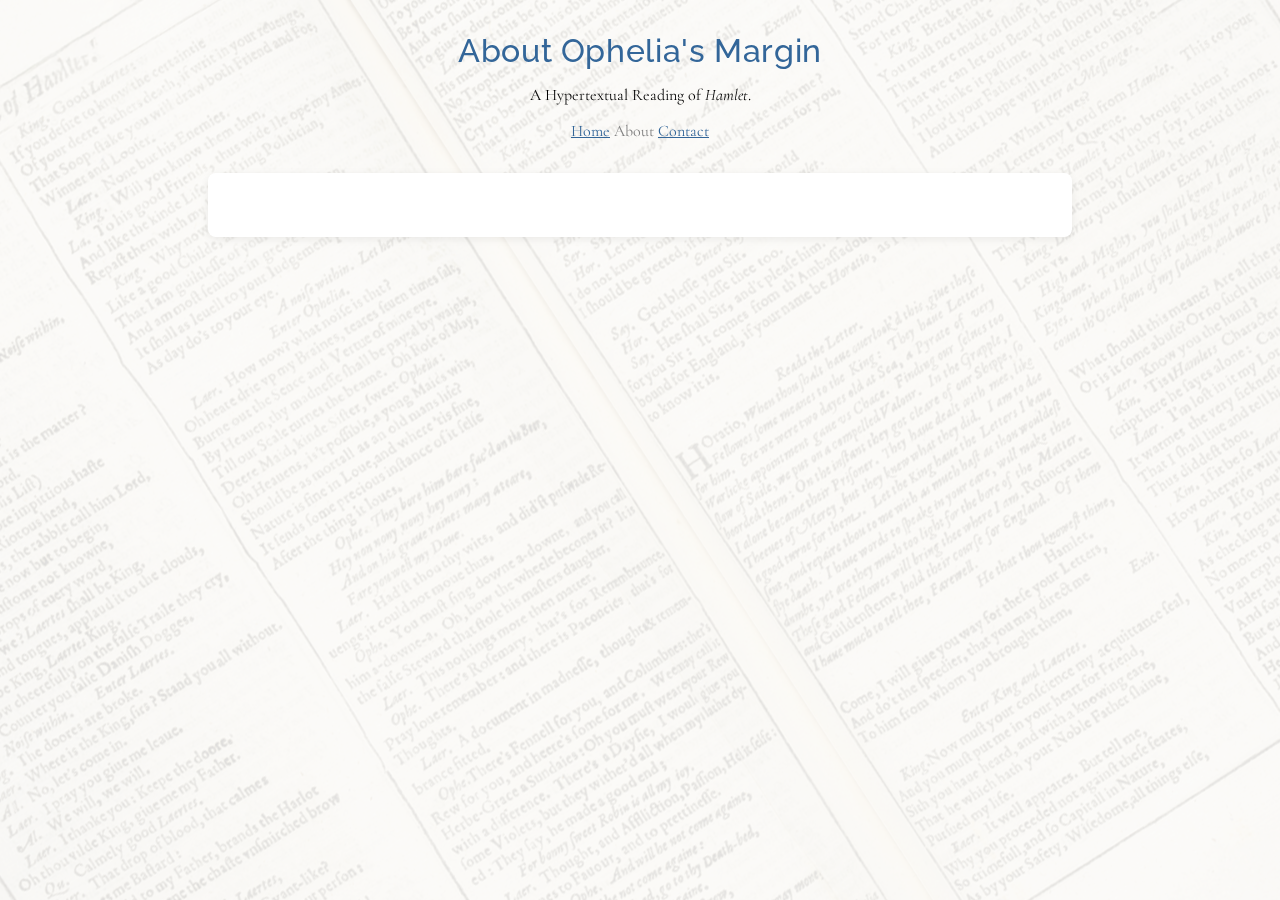
<file: about.html>
<!DOCTYPE html>
<html lang="en">
<head>
    <meta charset="UTF-8">
    <title>About Ophelia's Margin</title>

    <link rel="stylesheet" type="text/css" href="style.css">

    <link href="https://fonts.googleapis.com/css2?family=Cormorant+Garamond:wght@400;500;700&display=swap" rel="stylesheet">
    <link href="https://fonts.googleapis.com/css2?family=Raleway&display=swap" rel="stylesheet">
    <link href="https://fonts.googleapis.com/css2?family=Raleway:wght@100;400;600&family=IBM+Plex+Mono:wght@100&display=swap" rel="stylesheet">
</head>

<script src="script.js"></script>
<body>
    <header>
        <h1>
            About Ophelia's Margin
        </h1>
        <p>
            A Hypertextual Reading of <i>Hamlet</i>.
        </p>
        <div id="sticky-container">
            <div id="sticky-header"></div>
            <div id="dropdown" class="dropdown"></div>
        </div>

        <!-- Menu button + dropdown -->
        <div class="menu-container">
            <div class="menu-icon">
            <div></div>
            <div></div>
            <div></div>
            </div>  
            <div class="menu-dropdown" id="menuDropdown">
            <a href="index.html">Home</a>
            <a aria-disabled="true" style="color: grey;">About</a>
            <a href="contact.html">Contact</a>
            </div>
        </div>
    </header>


    <main>
       

    </main>
    <footer>
        <script>createFooter();</script>
    </footer>
</body>
</html>
</file>
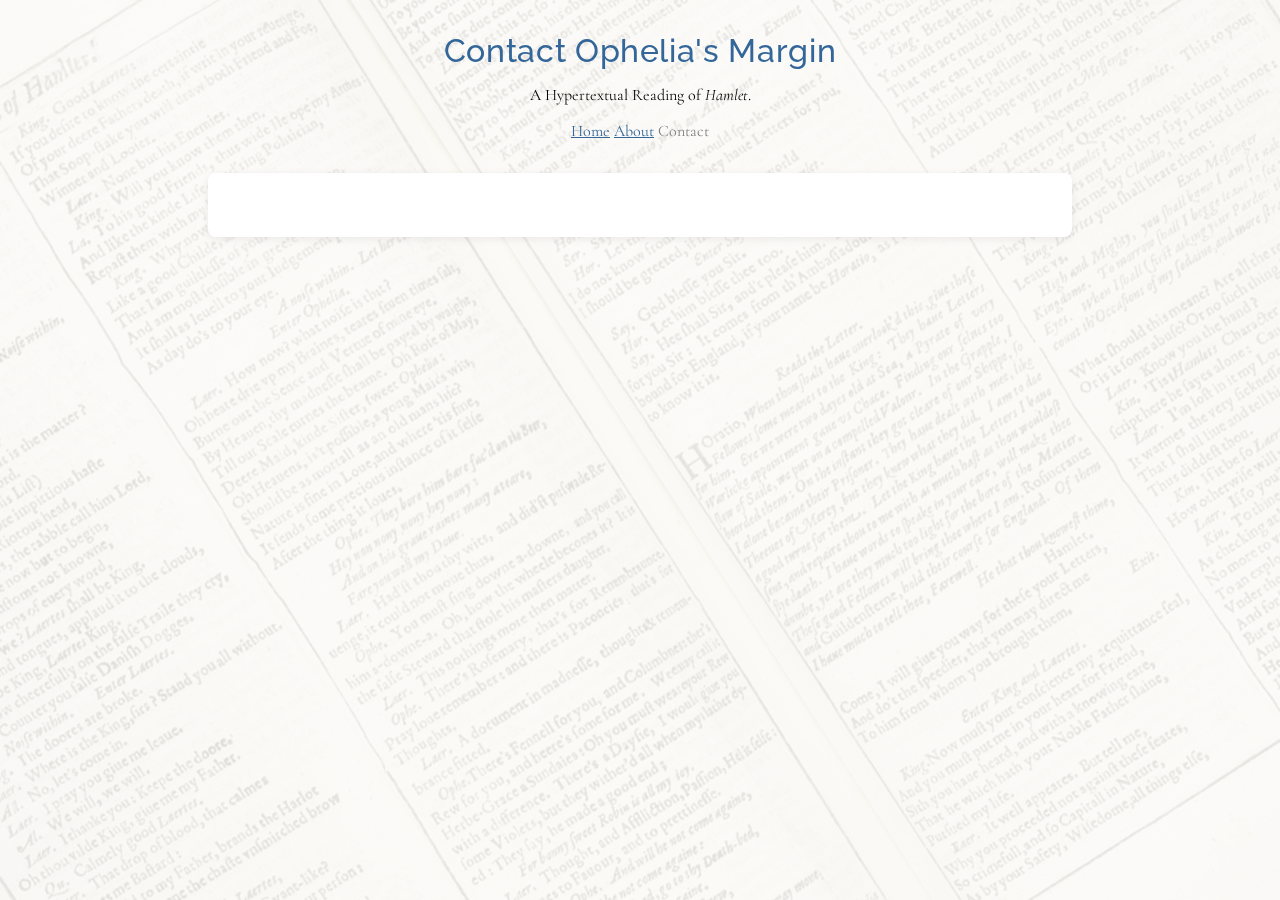
<file: contact.html>
<!DOCTYPE html>
<html lang="en">
<head>
    <meta charset="UTF-8">
    <title>Contact Ophelia's Margin</title>

    <link rel="stylesheet" type="text/css" href="style.css">

    <link href="https://fonts.googleapis.com/css2?family=Cormorant+Garamond:wght@400;500;700&display=swap" rel="stylesheet">
    <link href="https://fonts.googleapis.com/css2?family=Raleway&display=swap" rel="stylesheet">
    <link href="https://fonts.googleapis.com/css2?family=Raleway:wght@100;400;600&family=IBM+Plex+Mono:wght@100&display=swap" rel="stylesheet">
</head>

<script src="script.js"></script>
<body>
    <header>
        <h1>
            Contact Ophelia's Margin
        </h1>
        <p>
            A Hypertextual Reading of <i>Hamlet</i>.
        </p>
        <div id="sticky-container">
            <div id="sticky-header"></div>
            <div id="dropdown" class="dropdown"></div>
        </div>

        <!-- Menu button + dropdown -->
        <div class="menu-container">
            <div class="menu-icon">
            <div></div>
            <div></div>
            <div></div>
            </div>
            <div class="menu-dropdown" id="menuDropdown">
            <a href="index.html">Home</a>
            <a href="about.html">About</a>
            <a aria-disabled="true" style="color: grey;">Contact</a>
            </div>
        </div>
    </header>


    <main>
       

    </main>
    <footer>
        <script>createFooter();</script>
    </footer>
</body>
</html>
</file>
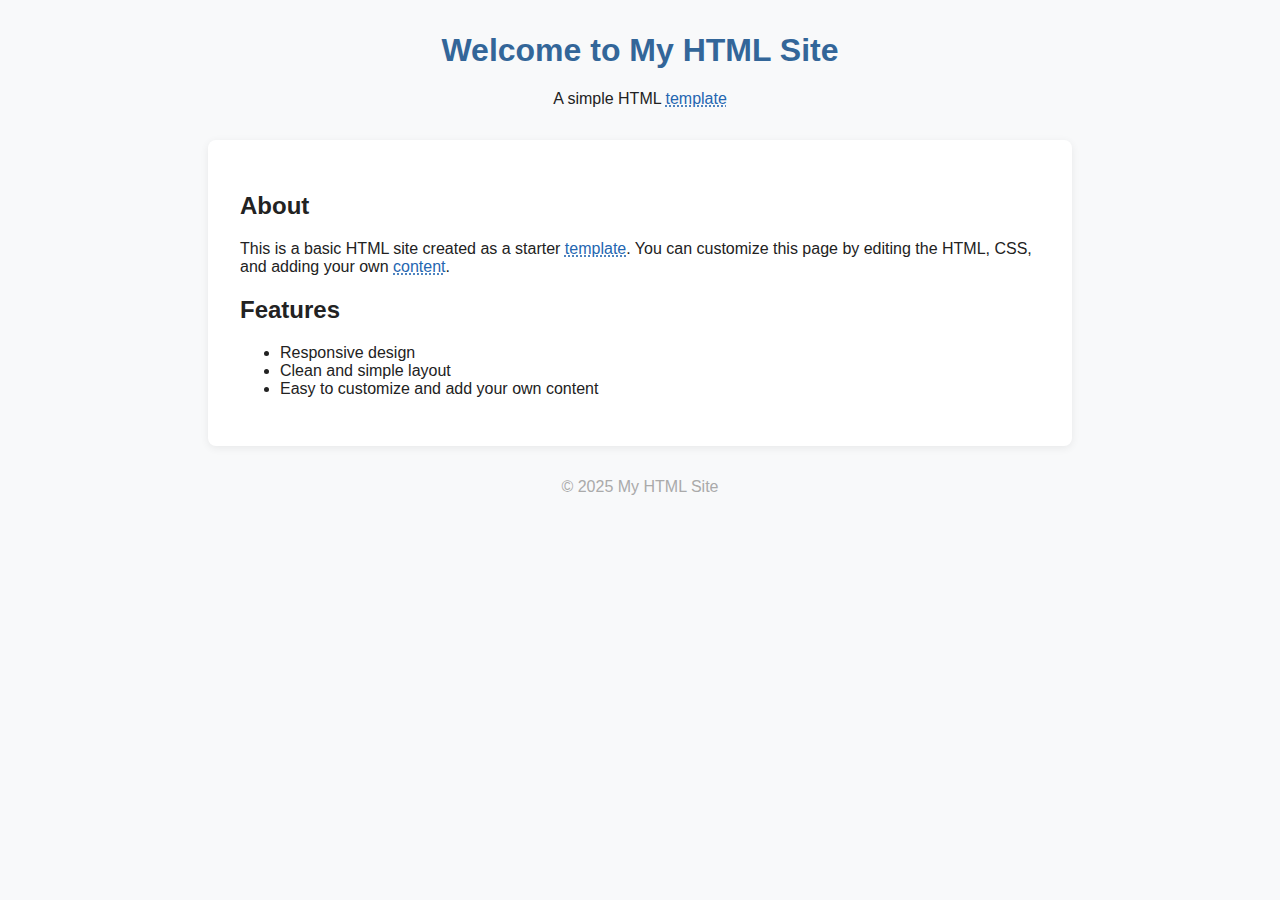
<file: index_Version3.html>
<!DOCTYPE html>
<html lang="en">
<head>
    <meta charset="UTF-8">
    <title>My HTML Site</title>
    <meta name="viewport" content="width=device-width, initial-scale=1.0">
    <style>
        body {
            font-family: Arial, sans-serif;
            margin: 2em;
            background: #f8f9fa;
            color: #222;
        }
        header {
            text-align: center;
            margin-bottom: 2em;
        }
        main {
            max-width: 800px;
            margin: 0 auto;
            background: #fff;
            padding: 2em;
            border-radius: 8px;
            box-shadow: 0 2px 8px rgba(0,0,0,0.07);
        }
        h1 {
            color: #336699;
        }
        footer {
            text-align: center;
            margin-top: 2em;
            color: #aaa;
        }

        .popup-link {
            color: #2466b1;
            text-decoration: underline dotted;
            cursor: pointer;
        }

        /* Modal popup styles */
        .modal-popup {
            display: none;
            position: fixed;
            z-index: 9999;
            left: 0;
            top: 0;
            width: 100vw;
            height: 100vh;
            overflow: auto;
            background: rgba(0,0,0,0.4);
            align-items: center;
            justify-content: center;
            animation: fadeIn 0.25s;
        }
        .modal-popup.active {
            display: flex;
        }
        .modal-content {
            background: #fff;
            padding: 2em 2.5em 1.5em 2.5em;
            border-radius: 10px;
            position: relative;
            max-width: 90vw;
            max-height: 80vh;
            box-shadow: 0 4px 24px rgba(0,0,0,0.2);
            text-align: left;
            animation: popIn 0.18s;
        }
        .close-btn {
            position: absolute;
            top: 1em;
            right: 1em;
            background: transparent;
            border: none;
            font-size: 1.5em;
            color: #888;
            cursor: pointer;
        }
        .close-btn:hover {
            color: #d11a2a;
        }
        @keyframes fadeIn {
            from { opacity: 0;}
            to { opacity: 1;}
        }
        @keyframes popIn {
            from { transform: scale(0.96);}
            to { transform: scale(1);}
        }
    </style>
</head>
<body>
    <header>
        <h1>Welcome to My HTML Site</h1>
        <p>
            A simple HTML 
            <span class="popup-link" data-popup="template-popup">template</span>
        </p>
    </header>
    <main>
        <h2>About</h2>
        <p>
            This is a basic HTML site created as a starter 
            <span class="popup-link" data-popup="template-popup">template</span>.
            You can customize this page by editing the HTML, CSS, and adding your own 
            <span class="popup-link" data-popup="content-popup">content</span>.
        </p>
        <h2>Features</h2>
        <ul>
            <li>Responsive design</li>
            <li>Clean and simple layout</li>
            <li>Easy to customize and add your own content</li>
        </ul>
    </main>
    <footer>
        &copy; 2025 My HTML Site
    </footer>

    <!-- Template Popup Modal -->
    <div class="modal-popup" id="template-popup" role="dialog" aria-modal="true" aria-labelledby="template-popup-title">
        <div class="modal-content">
            <button class="close-btn" aria-label="Close popup" onclick="closePopup('template-popup')">&times;</button>
            <h3 id="template-popup-title">Template</h3>
            <div>
                A <b>template</b> is a starting point or pattern used to create something, such as a file or document, with a predefined structure.
            </div>
        </div>
    </div>

    <!-- Content Popup Modal (only for the first "content") -->
    <div class="modal-popup" id="content-popup" role="dialog" aria-modal="true" aria-labelledby="content-popup-title">
        <div class="modal-content">
            <button class="close-btn" aria-label="Close popup" onclick="closePopup('content-popup')">&times;</button>
            <h3 id="content-popup-title">Content</h3>
            <div>
                <b>Content</b> refers to the information, text, images, and other elements that appear on a website or document.
            </div>
        </div>
    </div>

    <script>
        // Only add popup to the first "content"
        document.addEventListener('DOMContentLoaded', function() {
            let contentLinks = document.querySelectorAll('.popup-link[data-popup="content-popup"]');
            if (contentLinks.length > 1) {
                // Remove the popup-link class and data-popup attribute from all but the first
                for(let i = 1; i < contentLinks.length; ++i) {
                    contentLinks[i].classList.remove('popup-link');
                    contentLinks[i].removeAttribute('data-popup');
                }
            }
        });

        // Open popup function
        function openPopup(id) {
            document.getElementById(id).classList.add('active');
            // Trap focus inside modal for accessibility
            setTimeout(() => {
                let closeBtn = document.getElementById(id).querySelector('.close-btn');
                if (closeBtn) closeBtn.focus();
            }, 150);
        }
        // Close popup function
        function closePopup(id) {
            document.getElementById(id).classList.remove('active');
        }
        // Handle click on popup-link to open correct popup
        document.addEventListener('click', function(e) {
            let target = e.target;
            if (target.classList.contains('popup-link') && target.dataset.popup) {
                e.preventDefault();
                openPopup(target.dataset.popup);
            }
        });
        // Close popup when clicking outside modal-content
        document.querySelectorAll('.modal-popup').forEach(function(popup) {
            popup.addEventListener('click', function(e) {
                if (e.target === popup) {
                    closePopup(popup.id);
                }
            });
        });
        // ESC closes modal
        document.addEventListener('keydown', function(e) {
            if (e.key === "Escape") {
                document.querySelectorAll('.modal-popup.active').forEach(function(popup) {
                    popup.classList.remove('active');
                });
            }
        });
    </script>
</body>
</html>
</file>
<file: style.css>
body {
    position: relative;
    font-family: 'Cormorant Garamond', serif;
    background-image: url('background.png');
    background-attachment: fixed;
    background-size: cover;
    background-position: center;
    background-repeat: no-repeat;
    color: #000;
    margin: 2em;
    z-index: 0;
}

body::before {
    content: '';
    position: fixed;
    top: 0;
    left: 0;
    width: 100%;
    height: 100%;
    background-color: rgba(255, 255, 255, 0.843); /* ← transparent white */
    z-index: -1;
}

header {
    text-align: center;
    margin-bottom: 2em;
}

main {
    max-width: 800px;
    margin: 0 auto;
    background: #fff;
    padding: 2em;
    border-radius: 8px;
    box-shadow: 0 2px 8px rgba(0,0,0,0.07);
}

h1 {
    color: #336699;
    font-family: 'Raleway', sans-serif;
    font-weight: 500;
    letter-spacing: 0.02em;
    margin-bottom: 0.5em;
}

h2 {
    font-family: 'Raleway', sans-serif;
    font-weight: 400;
    letter-spacing: 0.02em;
    margin-bottom: 0.5em;
}

h3 {
    font-family: 'Raleway', sans-serif;
    font-weight: 400;
    letter-spacing: 0.02em;
    margin-bottom: 0.5em;
}

footer {
    text-align: center;
    margin-top: 2em;
    color: #aaa;
}

#popup-backdrop {
    position: fixed;
    top: 0; left: 0; right: 0; bottom: 0;
    background: rgba(0,0,0,0.4);
    z-index: 99;
}

.popup {
    display: none;
    position: fixed;
    top: 50%;
    left: 50%;
    transform: translate(-50%, -50%);
    min-width: 300px;
    background: #f8f8f8;
    border: 0px solid #003366;
    border-radius: 8px;
    padding: 1.5em 2em 1em 2em;
    box-shadow: 0 0 40px rgba(0,0,0,0.2);
    z-index: 100;
}

.popup .close-btn {
    position: absolute;
    top: 0.4em;
    right: 0.7em;
    font-size: 1.5em;
    color: #003366;
    cursor: pointer;
    font-weight: bold;
}

.link {
    color: #008cba;
    cursor: pointer;
}

/* Unvisited link */
a:link {
  color: #336699;
}

/* Visited link */
a:visited {
  color: #8c959e;
}



.line {
    display: flex;
    align-items: center;
    margin-bottom: 0.5em;
}

.line-number {
    font-family: 'IBM Plex Mono', monospace;
    font-size: 0.75em;
    font-weight: 100;
    width: 2em;
    text-align: right;
    margin-right: 1em;
    color: #666;
    font-variant-numeric: tabular-nums;
}

.line-content {
    flex: 1;
}

.speaker {
    font-family: 'Raleway', sans-serif;
    font-size: 0.9em;
    text-transform: uppercase;
    letter-spacing: 0.04em;
    display: inline-block;
    /* min-width: 7ch; /* ensures enough space for speaker names */
    font-weight: 400;
    margin-right: 0.75em;
}

/* style the Act • Scene header */
#sticky-container {
    position: fixed;
    top: 20px;
    left: 20px;
    z-index: 1000;
    font-size: larger;
    color: #003366;
    cursor: pointer;
}

#sticky-header {
    padding: 0;
    background: none;
    border: none;
    text-align: left;
    min-width: 200px;
    white-space: nowrap;
}

/* scroll bar */
#dropdown {
    position: absolute;
    top: 100%;
    left: 0;
    background: none;
    border: none;
    box-shadow: none;
    max-height: 300px;
    overflow-y: auto;
    display: none;
    width: auto;
    color: inherit;

    /* Prevent scrollbar from overlapping text */
    padding-right: 20px;

    /* Firefox scrollbar - using semi-transparent rgba */
    scrollbar-width: thin;
    scrollbar-color: rgba(0, 51, 102, 0.3) transparent; /* 50% opacity */
}

/* WebKit scrollbars: Chrome, Safari, Edge */
#dropdown::-webkit-scrollbar {
    width: 4px;
}

#dropdown::-webkit-scrollbar-track {
    background: transparent;
}

#dropdown::-webkit-scrollbar-thumb {
    background-color: rgba(0, 51, 102, 0.3); /* 50% opacity */
    border-radius: 2px;
}

#dropdown::-webkit-scrollbar-thumb:hover {
    background-color: rgba(0, 51, 102, 0.5); /* 75% opacity on hover */
}







#dropdown.visible {
    display: block;
}

#dropdown div {
    padding: 0;
    margin: 2px 0;
    cursor: pointer;
}

#dropdown div:hover {
    text-decoration: underline;
}
</file>
